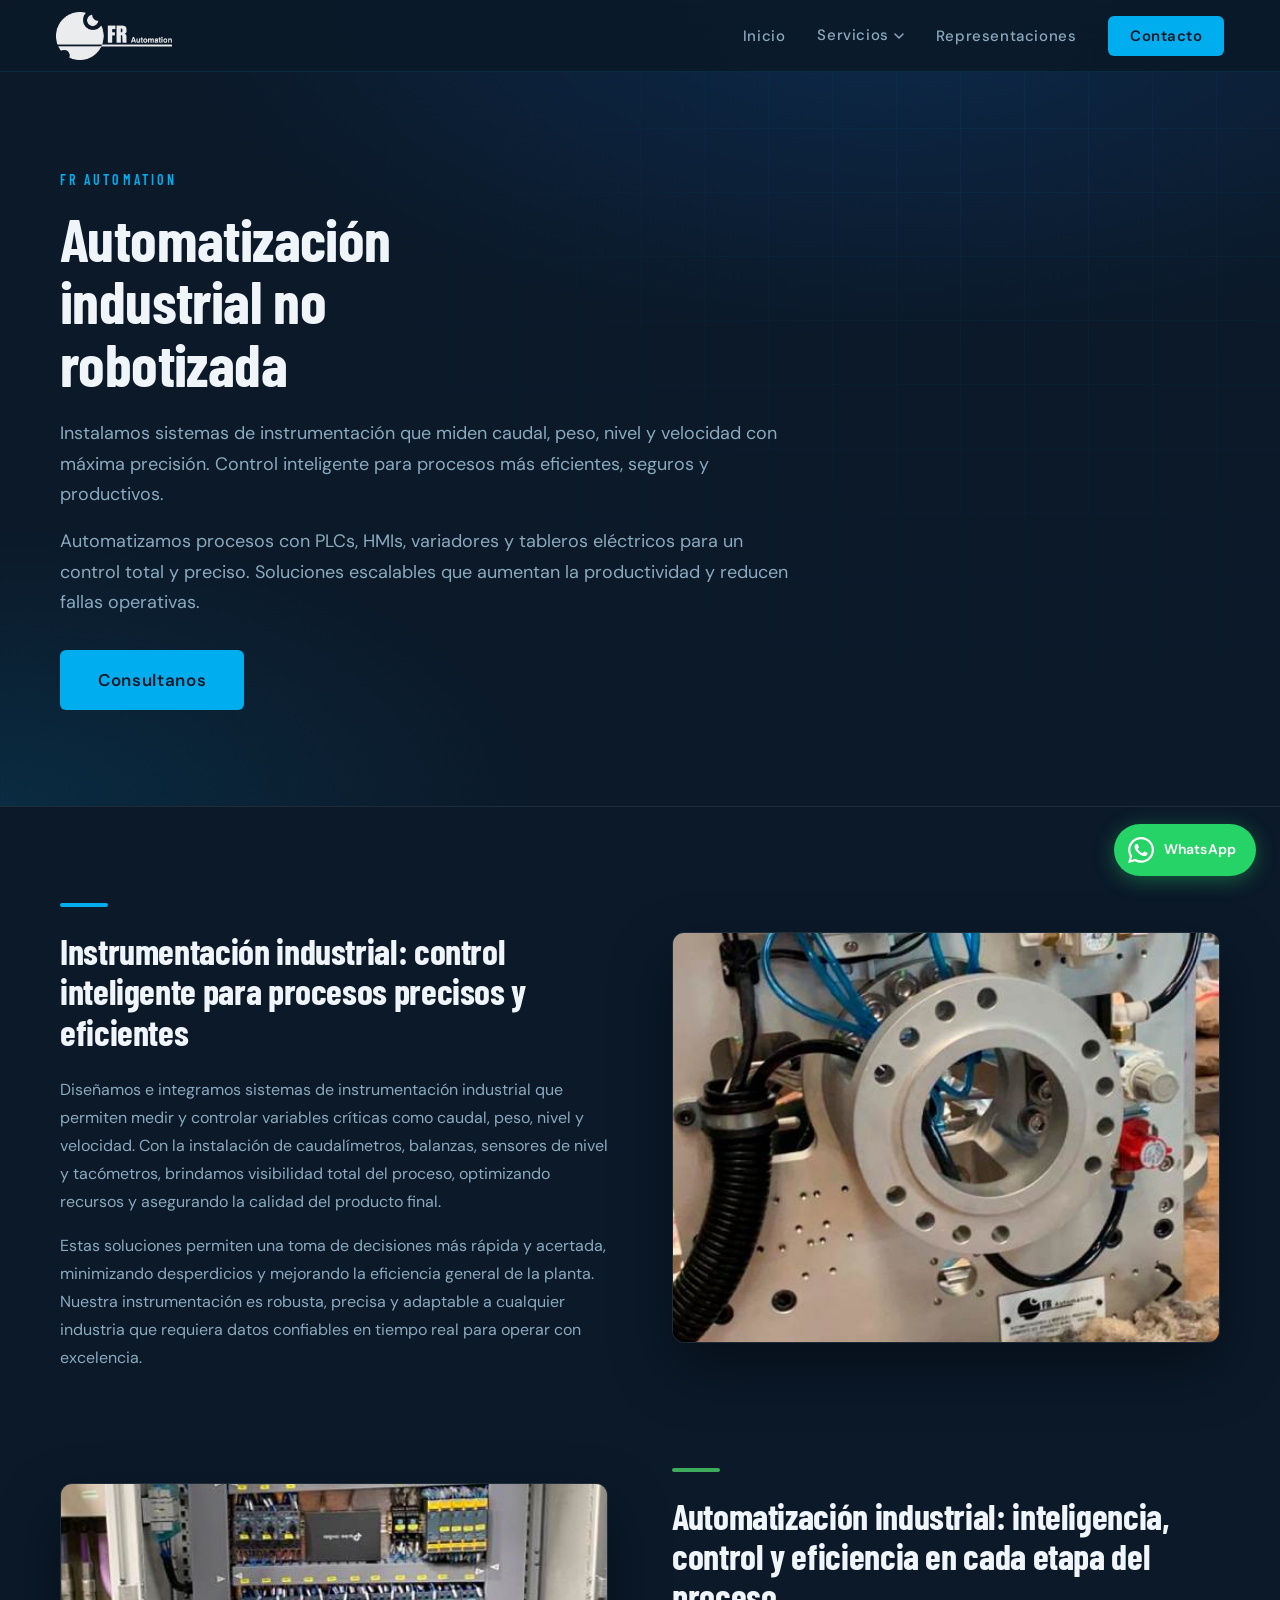
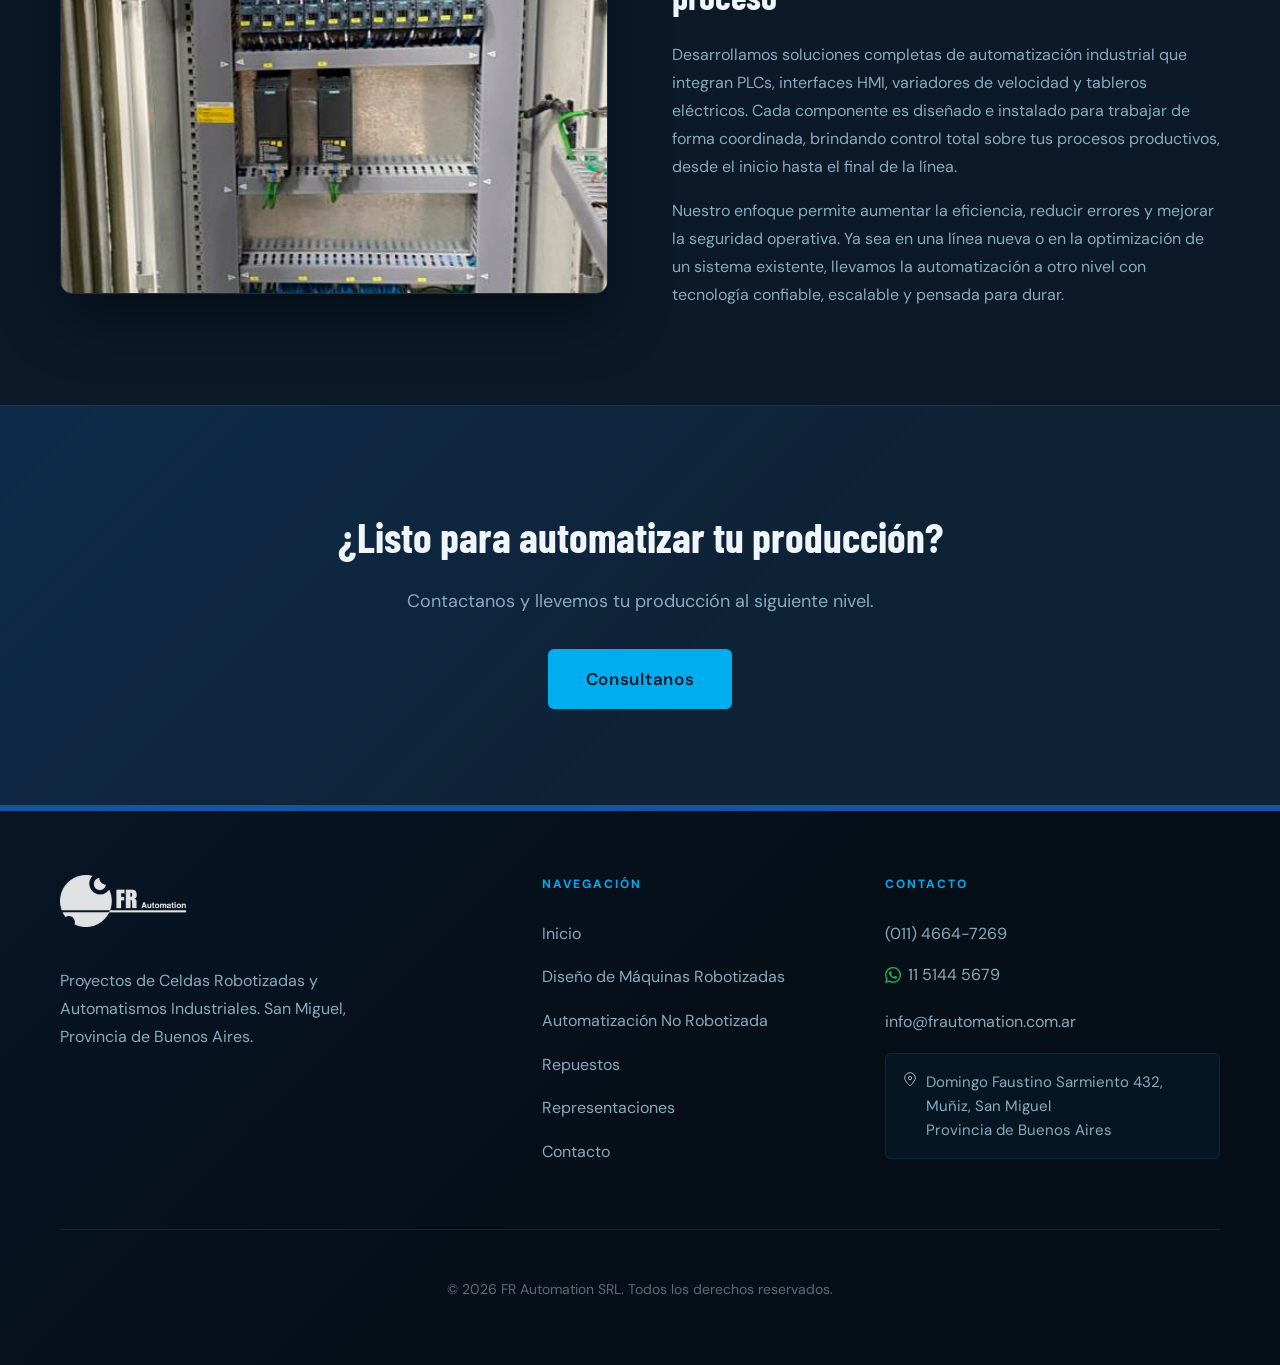
<file: automatizacion-no-robotizada.html>
<!DOCTYPE html>
<html lang="es">
<head>
  <meta charset="UTF-8">
  <link rel="icon" type="image/x-icon" href="[data-uri]">
  <link rel="apple-touch-icon" href="[data-uri]">
  <meta name="viewport" content="width=device-width, initial-scale=1.0">
  <title>Automatización Industrial No Robotizada — FR Automation SRL</title>
  <meta name="description" content="Instrumentación industrial, PLCs, HMIs, variadores y tableros eléctricos. Control inteligente para procesos eficientes y seguros.">
  <link rel="preconnect" href="https://fonts.googleapis.com">
  <link href="https://fonts.googleapis.com/css2?family=Barlow+Condensed:wght@500;600;700;800&family=DM+Sans:wght@300;400;500;600&display=swap" rel="stylesheet">
  <style>/* =============================================================
   FR Automation SRL — style.css
   Stack: static HTML/CSS/JS · Deploy: Netlify
   ============================================================= */

/* ── TOKENS ─────────────────────────────────────────────────── */
:root {
  --navy:    #0B1929;
  --blue:    #1255A4;
  --cyan:    #00AEEF;
  --green:   #3DAA5C;
  --green-dim: rgba(61,170,92,0.12);

  --surface-0: #0B1929;
  --surface-1: #0e2236;
  --surface-2: #122844;

  --border:        rgba(255,255,255,0.08);
  --border-cyan:   rgba(0,174,239,0.22);
  --border-green:  rgba(61,170,92,0.22);

  --text-hi:   #F0F5FA;
  --text-mid:  #8AAABF;
  --text-lo:   #4E6880;

  --font-display: 'Barlow Condensed', sans-serif;
  --font-body:    'DM Sans', sans-serif;

  /* Spacing — 8px grid */
  --sp-1: 8px;
  --sp-2: 16px;
  --sp-3: 24px;
  --sp-4: 32px;
  --sp-5: 48px;
  --sp-6: 64px;
  --sp-7: 96px;
  --sp-8: 128px;

  --r: 6px;
  --ease: cubic-bezier(0.16, 1, 0.3, 1);
  --t: 280ms;

  /* Max readable width for content */
  --max-w: 1160px;
  /* Safe horizontal padding — nothing ever touches the edge */
  --px: clamp(20px, 5vw, 56px);
}

/* ── RESET ───────────────────────────────────────────────────── */
*, *::before, *::after { box-sizing: border-box; margin: 0; padding: 0; }
html { scroll-behavior: smooth; -webkit-font-smoothing: antialiased; }
body {
  font-family: var(--font-body);
  font-size: 18px;
  line-height: 1.65;
  background: var(--surface-0);
  color: var(--text-hi);
  overflow-x: hidden;
}
img { display: block; max-width: 100%; }
a { text-decoration: none; color: inherit; }
ul { list-style: none; }
button { font-family: inherit; }

/* ── UTILITIES ───────────────────────────────────────────────── */
.container {
  max-width: var(--max-w);
  margin: 0 auto;
  padding: 0 var(--px);
}
.section-wrap { padding: var(--sp-7) 0; }

.eyebrow {
  display: inline-flex;
  align-items: center;
  gap: 10px;
  font-size: 13px;
  font-weight: 600;
  letter-spacing: 0.14em;
  text-transform: uppercase;
  color: var(--cyan);
  margin-bottom: var(--sp-2);
}
.eyebrow::before {
  content: '';
  flex-shrink: 0;
  width: 22px;
  height: 1px;
  background: var(--cyan);
}
.eyebrow.green { color: var(--green); }
.eyebrow.green::before { background: var(--green); }

.section-title {
  font-family: var(--font-display);
  font-size: clamp(40px, 4.5vw, 60px);
  font-weight: 700;
  line-height: 1.06;
  letter-spacing: 0.01em;
  text-transform: uppercase;
  color: var(--text-hi);
  margin-bottom: var(--sp-4);
}
.section-title .hi { color: var(--cyan); }
.section-title .gr { color: var(--green); }

/* ── BUTTONS ─────────────────────────────────────────────────── */
.btn {
  display: inline-flex;
  align-items: center;
  gap: 8px;
  padding: 16px 38px;
  font-family: var(--font-body);
  font-size: 17px;
  font-weight: 600;
  letter-spacing: 0.04em;
  border-radius: var(--r);
  border: none;
  cursor: pointer;
  transition: all var(--t) var(--ease);
  white-space: nowrap;
}
.btn-cyan {
  background: var(--cyan);
  color: var(--navy);
}
.btn-cyan:hover { background: #22ccff; transform: scale(0.99); }

.btn-outline {
  background: transparent;
  color: var(--text-mid);
  border: 1px solid var(--border);
}
.btn-outline:hover { border-color: var(--border-cyan); color: var(--text-hi); }

/* ── SCROLL REVEAL ───────────────────────────────────────────── */
.reveal {
  opacity: 0;
  transform: translateY(14px);
  transition: opacity 560ms var(--ease), transform 560ms var(--ease);
}
.reveal.visible { opacity: 1; transform: none; }

/* ═══════════════════════════════════════════════════════════════
   NAV
═══════════════════════════════════════════════════════════════ */
#nav {
  position: fixed;
  inset: 0 0 auto 0;
  z-index: 200;
  height: 72px;
  display: flex;
  align-items: center;
  justify-content: space-between;
  padding: 0 var(--px);
  background: rgba(11, 25, 41, 0.92);
  backdrop-filter: blur(16px);
  -webkit-backdrop-filter: blur(16px);
  border-bottom: 1px solid rgba(0,174,239,0.12);
  transition: background var(--t) var(--ease);
}
#nav.scrolled { background: rgba(11, 25, 41, 0.99); border-bottom-color: rgba(0,174,239,0.18); }

/* Logo wrap */
/* ── NAV LOGO ── */
.nav-logo-wrap {
  display: flex;
  align-items: center;
  text-decoration: none;
}
.nav-logo-img {
  height: 48px;          /* calibrado con nav 72px */
  width: auto;
  display: block;
  filter: brightness(0) invert(1);
  opacity: 0.92;
  transition: opacity var(--t) var(--ease);
}
.nav-logo-wrap:hover .nav-logo-img { opacity: 1; }

/* ── FOOTER LOGO ── */
.footer-brand-col { }
.footer-logo-wrap {
  display: inline-flex;
  align-items: center;
  text-decoration: none;
  margin-bottom: var(--sp-3);
}
.footer-logo-img {
  height: 52px;          /* much bigger */
  width: auto;
  display: block;
  filter: brightness(0) invert(1);
  opacity: 0.88;
  transition: opacity var(--t) var(--ease);
}
.footer-logo-wrap:hover .footer-logo-img { opacity: 1; }

/* Links */
.nav-links {
  display: flex;
  align-items: center;
  gap: var(--sp-4);
}
.nav-links a {
  font-size: 15px;
  font-weight: 500;
  letter-spacing: 0.04em;
  color: var(--text-mid);
  transition: color var(--t) var(--ease);
}
.nav-links a:hover { color: var(--text-hi); }

/* Dropdown */
.dropdown { position: relative; }
.dropdown > a {
  display: flex;
  align-items: center;
  gap: 5px;
}
.dropdown > a svg {
  width: 10px; height: 10px;
  transition: transform var(--t) var(--ease);
  flex-shrink: 0;
}
.dropdown:hover > a svg { transform: rotate(180deg); }

.dropdown-menu {
  display: block;
  opacity: 0;
  visibility: hidden;
  pointer-events: none;
  position: absolute;
  top: 100%;            /* flush with trigger — no gap to cross */
  left: 0;
  min-width: 290px;
  padding-top: 14px;    /* visual offset done via padding, stays inside hover zone */
  background: transparent;
  transform: translateY(6px);
  transition: opacity var(--t) var(--ease), transform var(--t) var(--ease), visibility var(--t);
}
/* The actual visible panel sits inside the padded, hoverable area */
.dropdown-menu-inner {
  background: var(--surface-2);
  border: 1px solid var(--border-cyan);
  border-radius: var(--r);
  padding: 6px 0;
  box-shadow: 0 12px 40px rgba(0,0,0,0.35);
}
.dropdown:hover .dropdown-menu,
.dropdown:focus-within .dropdown-menu,
.dropdown.open .dropdown-menu {
  opacity: 1;
  visibility: visible;
  pointer-events: auto;
  transform: translateY(0);
}
.dropdown-menu a {
  display: block;
  padding: 11px var(--sp-3);
  font-size: 13px;
  font-weight: 400;
  color: var(--text-mid);
  border-left: 2px solid transparent;
  transition: all var(--t) var(--ease);
}
.dropdown-menu a:hover {
  color: var(--cyan);
  border-left-color: var(--cyan);
  background: rgba(0,174,239,0.05);
}

.nav-cta {
  padding: 10px 22px !important;
  background: var(--cyan) !important;
  color: var(--navy) !important;
  font-weight: 600 !important;
  border-radius: var(--r) !important;
  letter-spacing: 0.03em !important;
  font-size: 15px !important;
  transition: background var(--t) var(--ease) !important;
}
.nav-cta:hover { background: #22ccff !important; color: var(--navy) !important; }

/* Hamburger */
.hamburger {
  display: none;
  flex-direction: column;
  gap: 5px;
  cursor: pointer;
  padding: 6px;
  background: none;
  border: none;
}
.hamburger span {
  display: block;
  width: 22px;
  height: 1.5px;
  background: var(--text-mid);
  transition: all var(--t) var(--ease);
  border-radius: 2px;
}
.hamburger.open span:nth-child(1) { transform: rotate(45deg) translate(4px, 4px); }
.hamburger.open span:nth-child(2) { opacity: 0; transform: scaleX(0); }
.hamburger.open span:nth-child(3) { transform: rotate(-45deg) translate(4px, -4px); }

/* Mobile drawer */
.mobile-menu {
  display: none;
  position: fixed;
  inset: 68px 0 0 0;
  z-index: 199;
  background: var(--surface-0);
  padding: var(--sp-3) var(--px) var(--sp-5);
  flex-direction: column;
  border-top: 1px solid var(--border);
  overflow-y: auto;
}
.mobile-menu.open { display: flex; }
.mobile-menu a {
  font-size: 18px;
  font-weight: 400;
  color: var(--text-mid);
  padding: 18px 0;
  border-bottom: 1px solid var(--border);
  transition: color var(--t) var(--ease);
}
.mobile-menu a:hover { color: var(--text-hi); }
.mobile-menu a.sub {
  padding-left: var(--sp-3);
  font-size: 16px;
  color: var(--text-lo);
}
.mobile-cta {
  margin-top: var(--sp-3);
  padding: 16px var(--sp-3) !important;
  background: var(--cyan) !important;
  color: var(--navy) !important;
  text-align: center;
  font-weight: 600;
  border-radius: var(--r);
  border-bottom: none !important;
  font-size: 17px !important;
}

/* ═══════════════════════════════════════════════════════════════
   HERO
═══════════════════════════════════════════════════════════════ */
#inicio {
  min-height: 100vh;
  display: grid;
  grid-template-rows: 1fr auto;
  padding-top: 68px;
  position: relative;
  overflow: hidden;
}

.hero-glow {
  position: absolute;
  inset: 0;
  background:
    radial-gradient(ellipse 75% 55% at 65% 35%, rgba(18,85,164,0.14) 0%, transparent 70%),
    radial-gradient(ellipse 50% 40% at 5% 85%,  rgba(0,174,239,0.07) 0%, transparent 65%),
    radial-gradient(ellipse 40% 30% at 90% 85%, rgba(61,170,92,0.06) 0%, transparent 60%);
  pointer-events: none;
}
.hero-pattern {
  position: absolute;
  inset: 0;
  background-image:
    linear-gradient(rgba(0,174,239,0.07) 1px, transparent 1px),
    linear-gradient(90deg, rgba(0,174,239,0.07) 1px, transparent 1px),
    radial-gradient(rgba(0,174,239,0.18) 1px, transparent 1px);
  background-size: 60px 60px, 60px 60px, 30px 30px;
  background-position: -1px -1px, -1px -1px, 0 0;
  -webkit-mask-image: radial-gradient(ellipse 90% 100% at 75% 50%, black 20%, transparent 80%);
  mask-image: radial-gradient(ellipse 90% 100% at 75% 50%, black 20%, transparent 80%);
  pointer-events: none;
  z-index: 0;
}

.hero-inner {
  display: grid;
  grid-template-columns: 5fr 6fr;   /* ligeramente más espacio al widget */
  align-items: center;
  gap: var(--sp-6);
  padding: var(--sp-8) var(--px) var(--sp-6);
  max-width: var(--max-w);
  margin: 0 auto;
  width: 100%;
  position: relative;
  z-index: 1;
}

.hero-content { min-width: 0; }

.hero-visual {
  display: flex;
  align-items: center;
  justify-content: center;
}

.hero-tag {
  display: inline-flex;
  align-items: center;
  gap: 10px;
  font-size: 13px;
  font-weight: 600;
  letter-spacing: 0.14em;
  text-transform: uppercase;
  color: var(--cyan);
  margin-bottom: var(--sp-3);
}
.hero-tag::before {
  content: '';
  display: block;
  width: 24px;
  height: 1px;
  background: var(--cyan);
}

.hero-title {
  font-family: var(--font-display);
  font-size: clamp(36px, 4.8vw, 62px);
  font-weight: 800;
  line-height: 1.04;
  letter-spacing: 0.01em;
  text-transform: uppercase;
  color: var(--text-hi);
  margin-bottom: var(--sp-3);
}
.hero-title .accent { color: var(--cyan); }

.hero-sub {
  font-size: 19px;
  font-weight: 400;
  line-height: 1.75;
  color: var(--text-mid);
  max-width: 520px;
  margin-bottom: var(--sp-5);
}

.hero-actions {
  display: flex;
  gap: var(--sp-2);
  flex-wrap: wrap;
}

/* Hero bottom strip */
.hero-strip {
  border-top: 1px solid var(--border);
  background: rgba(11,25,41,0.6);
  backdrop-filter: blur(10px);
}
.hero-strip-inner {
  max-width: var(--max-w);
  margin: 0 auto;
  display: grid;
  grid-template-columns: repeat(4, 1fr);
  padding: 0 var(--px);
}
.strip-item {
  display: flex;
  align-items: center;
  gap: 14px;
  padding: var(--sp-3) var(--sp-2);
  border-right: 1px solid var(--border);
}
.strip-item:last-child { border-right: none; }
.strip-icon {
  width: 36px;
  height: 36px;
  flex-shrink: 0;
  border: 1px solid var(--border-cyan);
  border-radius: 4px;
  display: flex;
  align-items: center;
  justify-content: center;
}
.strip-icon svg { width: 15px; height: 15px; stroke: var(--cyan); fill: none; stroke-width: 1.5; stroke-linecap: round; stroke-linejoin: round; }
.strip-label { font-size: 12px; letter-spacing: 0.1em; text-transform: uppercase; color: var(--text-lo); line-height: 1; margin-bottom: 4px; }
.strip-val   { font-size: 15px; font-weight: 500; color: var(--text-hi); line-height: 1; }

/* ═══════════════════════════════════════════════════════════════
   BRANDS TICKER
═══════════════════════════════════════════════════════════════ */
#representaciones {
  padding: var(--sp-5) 0;
  border-top: 1px solid var(--border);
  border-bottom: 1px solid var(--border);
  background: var(--surface-1);
  overflow: hidden;
}
.brands-label {
  text-align: center;
  font-size: 13px;
  font-weight: 600;
  letter-spacing: 0.16em;
  text-transform: uppercase;
  color: var(--text-lo);
  margin-bottom: var(--sp-3);
}
.ticker-wrap {
  overflow: hidden;
  position: relative;
}
.ticker-wrap::before,
.ticker-wrap::after {
  content: '';
  position: absolute;
  top: 0; bottom: 0;
  width: 80px;
  z-index: 2;
  pointer-events: none;
}
.ticker-wrap::before { left: 0; background: linear-gradient(90deg, var(--surface-1), transparent); }
.ticker-wrap::after  { right: 0; background: linear-gradient(-90deg, var(--surface-1), transparent); }
.ticker-track {
  display: flex;
  align-items: center;
  animation: ticker 28s linear infinite;
  width: max-content;
  will-change: transform;
}
@keyframes ticker { from { transform: translateX(0); } to { transform: translateX(-50%); } }
.brand-chip {
  display: inline-flex;
  align-items: center;
  margin-right: var(--sp-5);
  white-space: nowrap;
}
.brand-img-chip .brand-logo {
  height: 22px;
  width: auto;
  display: block;
  opacity: 0.3;
  filter: saturate(0) brightness(1.6);
  transition: opacity var(--t) var(--ease), filter var(--t) var(--ease);
}
.brand-img-chip:hover .brand-logo {
  opacity: 0.65;
  filter: saturate(0.6) brightness(1.1);
}

/* ═══════════════════════════════════════════════════════════════
   SOBRE NOSOTROS
═══════════════════════════════════════════════════════════════ */
#nosotros { background: var(--surface-0); }

.about-grid {
  display: grid;
  grid-template-columns: 1fr 1fr;
  gap: var(--sp-7);
  align-items: center;
}

.about-text p {
  font-size: 18px;
  font-weight: 400;
  color: var(--text-mid);
  line-height: 1.8;
  margin-bottom: var(--sp-3);
}
.about-text p:last-of-type { margin-bottom: 0; }

.about-quote {
  margin-top: var(--sp-4);
  padding: var(--sp-4) var(--sp-4);
  background: linear-gradient(135deg, rgba(61,170,92,0.08), rgba(0,174,239,0.05));
  border: 1px solid rgba(61,170,92,0.22);
  border-radius: var(--r);
  display: flex;
  align-items: center;
  gap: var(--sp-3);
}
.about-quote-icon {
  width: 56px;
  height: 56px;
  background: rgba(61,170,92,0.12);
  border: 1px solid rgba(61,170,92,0.30);
  border-radius: 50%;
  display: flex;
  align-items: center;
  justify-content: center;
  flex-shrink: 0;
  color: var(--green);
}
.about-quote-icon svg { width: 28px; height: 28px; }
.about-quote-label {
  font-size: 11px;
  letter-spacing: 0.14em;
  text-transform: uppercase;
  color: var(--text-lo);
  margin-bottom: 6px;
}
.about-quote-text {
  font-family: var(--font-display);
  font-size: 30px;
  font-weight: 700;
  letter-spacing: 0.02em;
  color: var(--green);
  line-height: 1.1;
}

.about-visual { position: relative; }
.about-img-frame {
  border-radius: var(--r);
  overflow: hidden;
  border: 1px solid var(--border-cyan);
}
.about-img-frame img {
  width: 100%;
  aspect-ratio: 4/3;
  object-fit: cover;
  display: block;
  filter: saturate(0.8) brightness(0.9);
  transition: filter var(--t) var(--ease);
}
.about-img-frame:hover img { filter: saturate(1) brightness(0.95); }

/* ═══════════════════════════════════════════════════════════════
   SERVICIOS
═══════════════════════════════════════════════════════════════ */
#servicios { background: var(--surface-1); }

.servicios-header { margin-bottom: var(--sp-5); }

.servicios-grid {
  display: grid;
  grid-template-columns: repeat(3, 1fr);
  gap: 1px;
  background: var(--border);
  border: 1px solid var(--border);
  border-radius: var(--r);
  overflow: hidden;
}

.service-card {
  background: var(--surface-1);
  padding: var(--sp-5) var(--sp-5);
  position: relative;
  overflow: hidden;
  transition: background var(--t) var(--ease);
}
.service-card::before {
  content: '';
  position: absolute;
  top: 0; left: 0; right: 0;
  height: 3px;
  background: var(--cyan);
  transform: scaleX(1);
  transform-origin: left;
  transition: transform 0.45s var(--ease);
}
.service-card:hover { background: var(--surface-2); }

/* Per-card accent colors */
.service-card:nth-child(1)::before { background: var(--cyan); }
.service-card:nth-child(2)::before { background: var(--green); }
.service-card:nth-child(3)::before { background: #FF9A3C; }

.service-card:nth-child(1) .service-icon { background: rgba(0,174,239,0.10); border-color: rgba(0,174,239,0.28); }
.service-card:nth-child(1) .service-icon svg { stroke: #00AEEF; }
.service-card:nth-child(1) .service-num { color: rgba(0,174,239,0.65); }

.service-card:nth-child(2) .service-icon { background: rgba(61,170,92,0.10); border-color: rgba(61,170,92,0.28); }
.service-card:nth-child(2) .service-icon svg { stroke: #3DAA5C; }
.service-card:nth-child(2) .service-num { color: rgba(61,170,92,0.65); }

.service-card:nth-child(3) .service-icon { background: rgba(255,154,60,0.10); border-color: rgba(255,154,60,0.28); }
.service-card:nth-child(3) .service-icon svg { stroke: #FF9A3C; }
.service-card:nth-child(3) .service-num { color: rgba(255,154,60,0.65); }

.service-num {
  font-size: 12px;
  font-weight: 700;
  letter-spacing: 0.12em;
  color: var(--text-lo);
  margin-bottom: var(--sp-3);
}
.service-icon {
  width: 68px;
  height: 72px;
  border: 1px solid var(--border-cyan);
  border-radius: 10px;
  display: flex;
  align-items: center;
  justify-content: center;
  margin-bottom: var(--sp-3);
  transition: border-color var(--t) var(--ease), background var(--t) var(--ease);
}
.service-card:hover .service-icon { filter: brightness(1.15); }
.service-icon svg { width: 32px; height: 32px; stroke: var(--cyan); fill: none; stroke-width: 1.5; stroke-linecap: round; stroke-linejoin: round; }

.service-name {
  font-family: var(--font-display);
  font-size: 24px;
  font-weight: 700;
  text-transform: uppercase;
  letter-spacing: 0.02em;
  line-height: 1.2;
  color: var(--text-hi);
  margin-bottom: var(--sp-2);
}
.service-desc {
  font-size: 17px;
  font-weight: 400;
  color: var(--text-mid);
  line-height: 1.7;
}

/* ═══════════════════════════════════════════════════════════════
   TESTIMONIOS
═══════════════════════════════════════════════════════════════ */
#testimonios { background: var(--surface-0); }

.testi-grid {
  display: grid;
  grid-template-columns: repeat(3, 1fr);
  gap: var(--sp-3);
}

.testi-card {
  background: var(--surface-1);
  border: 1px solid var(--border);
  border-radius: var(--r);
  padding: var(--sp-4);
  display: flex;
  flex-direction: column;
  gap: var(--sp-3);
  transition: border-color var(--t) var(--ease);
}
.testi-card:hover { border-color: var(--border-cyan); }

.testi-mark {
  font-family: var(--font-display);
  font-size: 52px;
  font-weight: 800;
  line-height: 0.8;
  color: var(--cyan);
  opacity: 0.2;
}
.testi-text {
  font-size: 17px;
  font-weight: 400;
  color: var(--text-mid);
  line-height: 1.75;
  flex: 1;
}
.testi-author {
  display: flex;
  align-items: center;
  gap: var(--sp-2);
  padding-top: var(--sp-3);
  border-top: 1px solid var(--border);
}
.author-avatar {
  width: 38px;
  height: 38px;
  border-radius: 50%;
  flex-shrink: 0;
  background: linear-gradient(135deg, var(--blue), var(--cyan));
  display: flex;
  align-items: center;
  justify-content: center;
  font-size: 13px;
  font-weight: 700;
  color: var(--navy);
}
.author-name { font-size: 15px; font-weight: 600; color: var(--text-hi); line-height: 1.2; }
.author-co   { font-size: 13px; color: var(--text-lo); letter-spacing: 0.04em; }

/* ═══════════════════════════════════════════════════════════════
   CONTACTO
═══════════════════════════════════════════════════════════════ */
#contacto { background: var(--surface-1); }

.contacto-grid {
  display: grid;
  grid-template-columns: 1fr 1.15fr;
  gap: var(--sp-7);
  align-items: start;
}

/* Info */
.info-item {
  display: flex;
  gap: var(--sp-3);
  align-items: flex-start;
  padding: var(--sp-3) 0;
  border-bottom: 1px solid var(--border);
}
.info-item:first-child { padding-top: 0; }
.info-item:last-child  { border-bottom: none; }

.info-icon {
  width: 38px;
  height: 38px;
  flex-shrink: 0;
  border: 1px solid var(--border-cyan);
  border-radius: 4px;
  display: flex;
  align-items: center;
  justify-content: center;
  margin-top: 2px;
}
.info-icon svg { width: 14px; height: 14px; stroke: var(--cyan); fill: none; stroke-width: 1.5; stroke-linecap: round; stroke-linejoin: round; }
.info-label { font-size: 12px; letter-spacing: 0.12em; text-transform: uppercase; color: var(--text-lo); margin-bottom: 5px; }
.info-val   { font-size: 17px; font-weight: 400; color: var(--text-hi); line-height: 1.5; }
.info-val a { color: var(--cyan); transition: color var(--t) var(--ease); }
.info-val a:hover { color: var(--text-hi); }

/* Form */
.form-row { display: grid; grid-template-columns: 1fr 1fr; gap: var(--sp-2); }
.form-group { margin-bottom: var(--sp-2); }
.form-label {
  display: block;
  font-size: 13px;
  font-weight: 600;
  letter-spacing: 0.1em;
  text-transform: uppercase;
  color: var(--text-lo);
  margin-bottom: 7px;
}
.form-input,
.form-select,
.form-textarea {
  width: 100%;
  background: var(--surface-0);
  border: 1px solid var(--border);
  color: var(--text-hi);
  font-family: var(--font-body);
  font-size: 16px;
  font-weight: 400;
  padding: 13px var(--sp-2);
  border-radius: var(--r);
  outline: none;
  transition: border-color var(--t) var(--ease);
  appearance: none;
  -webkit-appearance: none;
}
.form-input:focus,
.form-select:focus,
.form-textarea:focus { border-color: var(--border-cyan); }
.form-input::placeholder,
.form-textarea::placeholder { color: var(--text-lo); }
.form-select option { background: var(--surface-0); color: var(--text-hi); }
.form-textarea { resize: vertical; min-height: 116px; }

.form-submit {
  width: 100%;
  padding: 16px;
  background: var(--cyan);
  color: var(--navy);
  font-family: var(--font-body);
  font-size: 16px;
  font-weight: 700;
  letter-spacing: 0.05em;
  border: none;
  border-radius: var(--r);
  cursor: pointer;
  margin-top: var(--sp-1);
  transition: all var(--t) var(--ease);
}
.form-submit:hover { background: #22ccff; transform: scale(0.99); }
.form-submit:active { transform: scale(0.97); }
.form-submit.sent { background: var(--green); color: #fff; }

/* ═══════════════════════════════════════════════════════════════
   FOOTER
═══════════════════════════════════════════════════════════════ */
footer {
  background: #060e17;
  border-top: 3px solid #1255A4;
  padding: var(--sp-6) var(--px) var(--sp-5);
  position: relative;
}
footer::before {
  content: '';
  position: absolute;
  inset: 0;
  background: linear-gradient(135deg, rgba(18,85,164,0.10) 0%, transparent 55%);
  pointer-events: none;
}
.footer-inner {
  max-width: var(--max-w);
  margin: 0 auto;
  position: relative;
  z-index: 1;
}
.footer-top {
  display: grid;
  grid-template-columns: 1.5fr 1fr 1.2fr;
  gap: var(--sp-6);
  padding-bottom: var(--sp-5);
  border-bottom: 1px solid var(--border);
  margin-bottom: var(--sp-4);
}

.footer-tagline {
  font-size: 16px;
  font-weight: 400;
  color: var(--text-mid);
  line-height: 1.75;
  max-width: 300px;
  margin-top: var(--sp-2);
}
.footer-col-head {
  font-size: 12px;
  font-weight: 700;
  letter-spacing: 0.16em;
  text-transform: uppercase;
  color: var(--cyan);
  margin-bottom: var(--sp-3);
}
.footer-col li { margin-bottom: 14px; }
.footer-col li a {
  font-size: 16px;
  font-weight: 400;
  color: var(--text-mid);
  transition: color var(--t) var(--ease);
}
.footer-col li a:hover { color: var(--text-hi); }

/* WhatsApp link en footer */
.footer-wa-link {
  display: inline-flex;
  align-items: center;
  gap: 7px;
}
.footer-wa-link svg {
  width: 16px;
  height: 16px;
  fill: #25D366;
  flex-shrink: 0;
  opacity: 0.85;
}

/* Address item differentiated */
.footer-address {
  display: flex;
  align-items: flex-start;
  gap: 8px;
  margin-top: var(--sp-2) !important;
  padding: var(--sp-2) var(--sp-2);
  background: rgba(0,174,239,0.05);
  border: 1px solid rgba(0,174,239,0.12);
  border-radius: var(--r);
}
.footer-addr-icon {
  width: 16px;
  height: 16px;
  flex-shrink: 0;
  margin-top: 2px;
  stroke: var(--cyan);
  opacity: 0.7;
}
.footer-address span {
  font-size: 15px;
  color: var(--text-mid);
  line-height: 1.6;
}

.footer-bottom {
  display: flex;
  align-items: center;
  justify-content: center;
}
.footer-copy { font-size: 14px; color: rgba(138,155,176,0.65); text-align: center; padding: var(--sp-2) 0; }

/* ═══════════════════════════════════════════════════════════════
   WHATSAPP FLOAT
═══════════════════════════════════════════════════════════════ */
.wa-btn {
  position: fixed;
  bottom: 24px;
  right: 24px;
  z-index: 300;
  display: flex;
  align-items: center;
  gap: 10px;
  padding: 0 20px 0 14px;
  height: 52px;
  background: #25D366;
  border-radius: 26px;
  box-shadow: 0 4px 20px rgba(37,211,102,0.38);
  text-decoration: none;
  transition: transform var(--t) var(--ease), box-shadow var(--t) var(--ease), padding var(--t) var(--ease);
}
.wa-btn:hover {
  transform: scale(1.04);
  box-shadow: 0 6px 28px rgba(37,211,102,0.55);
}
.wa-btn svg {
  width: 26px;
  height: 26px;
  fill: #fff;
  flex-shrink: 0;
}
.wa-btn-label {
  font-family: var(--font-body);
  font-size: 14px;
  font-weight: 600;
  color: #fff;
  white-space: nowrap;
  letter-spacing: 0.01em;
}
@media (max-width: 480px) {
  .wa-btn { padding: 0; width: 52px; border-radius: 50%; justify-content: center; }
  .wa-btn-label { display: none; }
}



/* ═══════════════════════════════════════════════════════════════
   HERO SLIDESHOW — Real project photos
═══════════════════════════════════════════════════════════════ */
.hero-slides {
  position: relative;
  width: 100%;
  max-width: 580px;
  aspect-ratio: 4/3;
  border-radius: 12px;
  overflow: hidden;
  box-shadow: 0 32px 80px rgba(0,0,0,0.55), 0 0 0 1px rgba(0,174,239,0.15);
}

.hero-slide {
  position: absolute;
  inset: 0;
  opacity: 0;
  transition: opacity 1s ease;
}
.hero-slide--active { opacity: 1; }
.hero-slide img {
  width: 100%;
  height: 100%;
  object-fit: cover;
  object-position: center;
  display: block;
}

/* Dark gradient overlay bottom — makes dots readable */
.hero-slides::after {
  content: '';
  position: absolute;
  inset: 0;
  background: linear-gradient(to top, rgba(7,17,28,0.65) 0%, transparent 45%);
  pointer-events: none;
  z-index: 1;
}

/* Navigation dots */
.hero-slides-dots {
  position: absolute;
  bottom: 16px;
  left: 50%;
  transform: translateX(-50%);
  display: flex;
  gap: 8px;
  z-index: 2;
}
.hsd {
  width: 8px; height: 8px;
  border-radius: 50%;
  border: none;
  background: rgba(255,255,255,0.35);
  cursor: pointer;
  padding: 0;
  transition: background var(--t) var(--ease), transform var(--t) var(--ease);
}
.hsd.active {
  background: var(--cyan);
  transform: scale(1.25);
}
.hsd:hover { background: rgba(255,255,255,0.65); }

/* ═══════════════════════════════════════════════════════════════
   RESPONSIVE
═══════════════════════════════════════════════════════════════ */

/* Tablet landscape → 1024px */
@media (max-width: 1024px) {
  .about-grid {
    grid-template-columns: 1fr;
    gap: var(--sp-5);
  }
  .about-visual { order: -1; }
  .about-img-frame img { aspect-ratio: 16/7; }

  .servicios-grid { grid-template-columns: 1fr; }

  .testi-grid { grid-template-columns: 1fr 1fr; }

  .contacto-grid {
    grid-template-columns: 1fr;
    gap: var(--sp-5);
  }

  .footer-top { grid-template-columns: 1fr 1fr; gap: var(--sp-4); }
  .footer-brand-col { grid-column: 1 / -1; }

  /* Hero at medium screens stays 50/50 grid */
  .hw-widget { max-width: 100%; }
}

/* Tablet portrait → 768px */
@media (max-width: 768px) {
  /* Nav */
  .nav-links { display: none; }
  .hamburger { display: flex; }

  /* Hero — single column, hide visual */
  .hero-inner {
    grid-template-columns: 1fr;
    padding-top: var(--sp-6);
    padding-bottom: var(--sp-5);
    gap: var(--sp-5);
  }
  .hero-visual { display: none; }
  .hero-pattern {
    -webkit-mask-image: radial-gradient(ellipse 80% 60% at 90% 30%, black 0%, transparent 70%);
    mask-image: radial-gradient(ellipse 80% 60% at 90% 30%, black 0%, transparent 70%);
  }
  .hero-title { font-size: clamp(40px, 10vw, 62px); }
  .hero-content { max-width: 100%; }

  /* Strip — 2×2 */
  .hero-strip-inner { grid-template-columns: 1fr 1fr; }
  .strip-item:nth-child(1),
  .strip-item:nth-child(2) { border-bottom: 1px solid var(--border); }
  .strip-item:nth-child(2) { border-right: none; }
  .strip-item:nth-child(3) { border-right: 1px solid var(--border); }
  .strip-item:nth-child(4) { border-right: none; }
  .strip-item { padding: var(--sp-2) var(--sp-2); }

  /* Servicios */
  .service-card { padding: var(--sp-4) var(--sp-4); }
  .servicios-grid { grid-template-columns: 1fr; }

  /* Testimonios */
  .testi-grid { grid-template-columns: 1fr; }
  .testi-card { padding: var(--sp-4); }

  /* Contacto */
  .info-item { gap: var(--sp-2); }

  /* Footer */
  .footer-top { grid-template-columns: 1fr; }
  .footer-logo-img { height: 44px; }
  footer { padding: var(--sp-6) var(--px) var(--sp-4); }
  .footer-bottom { flex-direction: column; align-items: center; }

  /* About quote responsive */
  .about-quote { flex-direction: column; text-align: center; align-items: center; }
}

/* Mobile → 480px */
@media (max-width: 480px) {
  body { font-size: 17px; }

  .hero-title { font-size: clamp(36px, 11vw, 54px); }
  .hero-sub { font-size: 17px; }
  .hero-actions { flex-direction: column; }
  .hero-actions .btn { justify-content: center; text-align: center; width: 100%; }

  /* Strip — single column */
  .hero-strip-inner { grid-template-columns: 1fr; }
  .strip-item { border-right: none !important; border-bottom: 1px solid var(--border); padding: var(--sp-2) var(--sp-2); }
  .strip-item:last-child { border-bottom: none; }

  .section-title { font-size: clamp(32px, 9vw, 46px); }

  .service-card { padding: var(--sp-4) var(--sp-3); }
  .service-icon { width: 56px; height: 56px; }
  .service-icon svg { width: 26px; height: 26px; }

  .form-row { grid-template-columns: 1fr; }

  .testi-card { padding: var(--sp-3); }
  .testi-text { font-size: 16px; }

  .footer-top { grid-template-columns: 1fr; }
  .footer-col { margin-top: var(--sp-3); }
}

/* Reduced motion */
@media (prefers-reduced-motion: reduce) {
  *, *::before, *::after { animation-duration: 0.01ms !important; transition-duration: 0.01ms !important; }
  .ticker-track { animation: none; }
  .reveal { opacity: 1 !important; transform: none !important; }
}

/* =============================================================
   MULTI-PAGE COMPONENTS  (inner pages, added for full site)
   ============================================================= */

/* Active nav link */
.nav-links a.active { color: var(--text-hi); }
.nav-links a.active::after {
  content: '';
  display: block;
  height: 2px;
  background: var(--cyan);
  margin-top: 3px;
  border-radius: 2px;
}
.dropdown-toggle { cursor: default; }

/* Mobile menu group label */
.mobile-group-label {
  display: block;
  font-family: var(--font-display);
  font-size: 22px;
  font-weight: 600;
  color: var(--text-hi);
  margin-top: var(--sp-2);
}

/* ── PAGE HERO (inner banner) ───────────────────────────────── */
.page-hero {
  position: relative;
  padding: calc(72px + var(--sp-7)) var(--px) var(--sp-7);
  overflow: hidden;
  background: var(--surface-0);
  border-bottom: 1px solid var(--border);
}
.page-hero--short { padding-bottom: var(--sp-6); }
.page-hero-bg {
  position: absolute;
  inset: 0;
  background:
    radial-gradient(ellipse 80% 60% at 70% 0%, rgba(18,85,164,0.28), transparent 70%),
    radial-gradient(ellipse 60% 50% at 0% 100%, rgba(0,174,239,0.12), transparent 70%);
  z-index: 0;
}
.page-hero-pattern {
  position: absolute;
  inset: 0;
  background-image:
    linear-gradient(rgba(0,174,239,0.06) 1px, transparent 1px),
    linear-gradient(90deg, rgba(0,174,239,0.06) 1px, transparent 1px);
  background-size: 64px 64px;
  -webkit-mask-image: radial-gradient(ellipse 70% 90% at 80% 20%, black, transparent 75%);
  mask-image: radial-gradient(ellipse 70% 90% at 80% 20%, black, transparent 75%);
  z-index: 0;
}
.page-hero-inner {
  position: relative;
  z-index: 1;
  max-width: var(--max-w);
  margin: 0 auto;
}
.phero-eyebrow {
  font-family: var(--font-display);
  font-size: 14px;
  font-weight: 600;
  letter-spacing: 0.22em;
  text-transform: uppercase;
  color: var(--cyan);
  margin-bottom: var(--sp-2);
}
.phero-title {
  font-family: var(--font-display);
  font-size: clamp(34px, 5vw, 60px);
  font-weight: 700;
  line-height: 1.04;
  letter-spacing: -0.01em;
  color: var(--text-hi);
  max-width: 16ch;
  margin-bottom: var(--sp-3);
}
.phero-lead {
  font-size: 18px;
  line-height: 1.7;
  color: var(--text-mid);
  max-width: 62ch;
}
.phero-lead + .phero-lead { margin-top: var(--sp-2); }
.phero-cta { margin-top: var(--sp-4); }

/* ── FEATURE BLOCKS (image + text, alternating) ─────────────── */
.features { padding: var(--sp-7) var(--px); background: var(--surface-0); }
.features-inner {
  max-width: var(--max-w);
  margin: 0 auto;
  display: flex;
  flex-direction: column;
  gap: var(--sp-7);
}
.feature {
  display: grid;
  grid-template-columns: 1fr 1fr;
  gap: var(--sp-6);
  align-items: center;
}
.feature--reverse .feature-text  { order: 2; }
.feature--reverse .feature-media { order: 1; }
.feature-accent {
  display: block;
  width: 48px;
  height: 4px;
  border-radius: 2px;
  margin-bottom: var(--sp-3);
}
.feature-accent--cyan  { background: var(--cyan); }
.feature-accent--green { background: var(--green); }
.feature-title {
  font-family: var(--font-display);
  font-size: clamp(26px, 3vw, 36px);
  font-weight: 700;
  line-height: 1.12;
  color: var(--text-hi);
  margin-bottom: var(--sp-3);
  letter-spacing: -0.01em;
}
.feature-body {
  font-size: 16px;
  line-height: 1.75;
  color: var(--text-mid);
}
.feature-body + .feature-body { margin-top: var(--sp-2); }
.feature-img-frame {
  border-radius: 12px;
  overflow: hidden;
  border: 1px solid var(--border);
  box-shadow: 0 24px 60px rgba(0,0,0,0.4);
  aspect-ratio: 4/3;
}
.feature-img-frame img {
  width: 100%;
  height: 100%;
  object-fit: cover;
  transition: transform 0.5s var(--ease);
}
.feature-img-frame:hover img { transform: scale(1.04); }

/* ── CTA BAND ───────────────────────────────────────────────── */
.cta-band {
  padding: var(--sp-7) var(--px);
  background:
    linear-gradient(135deg, rgba(18,85,164,0.18), transparent 60%),
    var(--surface-1);
  border-top: 1px solid var(--border);
  border-bottom: 3px solid var(--blue);
}
.cta-band-inner {
  max-width: var(--max-w);
  margin: 0 auto;
  text-align: center;
}
.cta-band-title {
  font-family: var(--font-display);
  font-size: clamp(28px, 3.5vw, 42px);
  font-weight: 700;
  color: var(--text-hi);
  margin-bottom: var(--sp-2);
}
.cta-band-sub {
  font-size: 18px;
  color: var(--text-mid);
  margin-bottom: var(--sp-4);
}

/* ── PARTNERS (representaciones) ────────────────────────────── */
.partners { padding: var(--sp-6) var(--px) var(--sp-7); background: var(--surface-0); }
.partners-inner { max-width: var(--max-w); margin: 0 auto; text-align: center; }
.partners-label {
  font-family: var(--font-display);
  font-size: 14px;
  font-weight: 600;
  letter-spacing: 0.16em;
  text-transform: uppercase;
  color: var(--text-lo);
  margin-bottom: var(--sp-4);
}
.partners-grid {
  display: flex;
  flex-wrap: wrap;
  align-items: center;
  justify-content: center;
  gap: var(--sp-5);
}
.partners-grid img {
  height: 34px;
  width: auto;
  opacity: 0.5;
  filter: saturate(0) brightness(1.6);
  transition: opacity var(--t) var(--ease), filter var(--t) var(--ease);
}
.partners-grid img:hover { opacity: 0.9; filter: saturate(0.7) brightness(1.1); }

/* ── SERVICE CARDS WITH IMAGE (home preview) ────────────────── */
.service-card { overflow: hidden; padding: 0; display: flex; flex-direction: column; text-decoration: none; }
.service-img { aspect-ratio: 16/10; overflow: hidden; }
.service-img img { width: 100%; height: 100%; object-fit: cover; transition: transform 0.5s var(--ease); }
.service-card:hover .service-img img { transform: scale(1.05); }
.service-card-body { padding: var(--sp-3); display: flex; flex-direction: column; flex: 1; }
.service-name {
  font-family: var(--font-display);
  font-size: 23px;
  font-weight: 600;
  color: var(--text-hi);
  margin-bottom: 10px;
  line-height: 1.15;
}
.service-desc { font-size: 15px; line-height: 1.6; color: var(--text-mid); flex: 1; }
.service-link {
  display: inline-flex;
  align-items: center;
  gap: 6px;
  margin-top: var(--sp-3);
  font-size: 14px;
  font-weight: 600;
  color: var(--cyan);
}
.service-link svg { width: 15px; height: 15px; transition: transform var(--t) var(--ease); }
.service-card:hover .service-link svg { transform: translateX(4px); }

/* ── CONTACT PAGE ───────────────────────────────────────────── */
.contact { padding: var(--sp-7) var(--px); background: var(--surface-0); }
.contact-inner {
  max-width: var(--max-w);
  margin: 0 auto;
  display: grid;
  grid-template-columns: 0.85fr 1.15fr;
  gap: var(--sp-6);
  align-items: start;
}
.contact-h2 {
  font-family: var(--font-display);
  font-size: clamp(26px, 3vw, 34px);
  font-weight: 700;
  color: var(--text-hi);
  margin-bottom: var(--sp-2);
}
.contact-intro { font-size: 16px; color: var(--text-mid); margin-bottom: var(--sp-4); line-height: 1.7; }
.contact-list { display: flex; flex-direction: column; gap: var(--sp-3); }
.contact-list li { display: flex; gap: var(--sp-2); align-items: flex-start; }
.ci-icon {
  flex-shrink: 0;
  width: 42px; height: 42px;
  border-radius: 10px;
  display: flex; align-items: center; justify-content: center;
  background: rgba(0,174,239,0.10);
  border: 1px solid rgba(0,174,239,0.22);
}
.ci-icon svg { width: 20px; height: 20px; stroke: var(--cyan); }
.ci-icon--wa { background: rgba(37,211,102,0.12); border-color: rgba(37,211,102,0.3); }
.ci-icon--wa svg { fill: #25D366; stroke: none; }
.ci-label {
  font-family: var(--font-display);
  font-size: 12px;
  font-weight: 600;
  letter-spacing: 0.12em;
  text-transform: uppercase;
  color: var(--text-lo);
  margin-bottom: 2px;
}
.ci-val { font-size: 15px; color: var(--text-mid); line-height: 1.5; }
.ci-val a { color: var(--text-mid); transition: color var(--t) var(--ease); }
.ci-val a:hover { color: var(--cyan); }

.contact-form-wrap {
  background: var(--surface-1);
  border: 1px solid var(--border);
  border-radius: 14px;
  padding: var(--sp-4);
}
.contact-form { display: flex; flex-direction: column; gap: var(--sp-3); }
.field { display: flex; flex-direction: column; gap: 7px; }
.field-row { display: grid; grid-template-columns: 1fr 1fr; gap: var(--sp-3); }
.field label {
  font-size: 13px;
  font-weight: 600;
  letter-spacing: 0.03em;
  color: var(--text-mid);
}
.field input, .field select, .field textarea {
  font-family: var(--font-body);
  font-size: 15px;
  color: var(--text-hi);
  background: var(--surface-0);
  border: 1px solid var(--border);
  border-radius: var(--r);
  padding: 12px 14px;
  transition: border-color var(--t) var(--ease), box-shadow var(--t) var(--ease);
  width: 100%;
}
.field input::placeholder, .field textarea::placeholder { color: var(--text-lo); }
.field input:focus, .field select:focus, .field textarea:focus {
  outline: none;
  border-color: var(--cyan);
  box-shadow: 0 0 0 3px rgba(0,174,239,0.12);
}
.field textarea { resize: vertical; min-height: 120px; }
.field select { cursor: pointer; appearance: none;
  background-image: url("data:image/svg+xml,%3Csvg xmlns='http://www.w3.org/2000/svg' width='12' height='8' viewBox='0 0 10 6' fill='none'%3E%3Cpath d='M1 1l4 4 4-4' stroke='%238AAABF' stroke-width='1.5' stroke-linecap='round'/%3E%3C/svg%3E");
  background-repeat: no-repeat;
  background-position: right 14px center;
  padding-right: 38px;
}
.form-submit { margin-top: var(--sp-1); align-self: flex-start; }

/* ── RESPONSIVE (multi-page) ────────────────────────────────── */
@media (max-width: 860px) {
  .feature { grid-template-columns: 1fr; gap: var(--sp-3); }
  .feature--reverse .feature-text  { order: 1; }
  .feature--reverse .feature-media { order: 2; }
  .contact-inner { grid-template-columns: 1fr; gap: var(--sp-5); }
}
@media (max-width: 560px) {
  .field-row { grid-template-columns: 1fr; }
  .page-hero { padding-top: calc(64px + var(--sp-5)); }
  .partners-grid { gap: var(--sp-4); }
  .partners-grid img { height: 26px; }
}

/* =============================================================
   HOME PAGE CONTAINERS (multi-page rebuild)
   ============================================================= */
.hero { position: relative; overflow: hidden; padding: calc(72px + var(--sp-6)) var(--px) var(--sp-7); }
.hero-bg {
  position: absolute; inset: 0; z-index: 0;
  background:
    radial-gradient(ellipse 70% 60% at 75% 10%, rgba(18,85,164,0.30), transparent 70%),
    radial-gradient(ellipse 50% 50% at 5% 90%, rgba(0,174,239,0.10), transparent 70%);
}
.hero .hero-inner {
  position: relative; z-index: 1;
  max-width: var(--max-w); margin: 0 auto;
}

.ticker {
  padding: var(--sp-4) 0;
  border-top: 1px solid var(--border);
  border-bottom: 1px solid var(--border);
  background: var(--surface-1);
  overflow: hidden;
}

.about { padding: var(--sp-7) var(--px); background: var(--surface-0); }
.about-inner {
  max-width: var(--max-w); margin: 0 auto;
  display: grid; grid-template-columns: 1fr 1fr;
  gap: var(--sp-6); align-items: center;
}
.about-body { font-size: 18px; color: var(--text-mid); line-height: 1.8; }
.about-media { position: relative; }

.services { padding: var(--sp-7) var(--px); background: var(--surface-1); }
.services-inner { max-width: var(--max-w); margin: 0 auto; }
.services-head { margin-bottom: var(--sp-5); text-align: center; }
.services-head .eyebrow { justify-content: center; }
.services-head .eyebrow::before { display: none; }
.services-grid {
  display: grid;
  grid-template-columns: repeat(3, 1fr);
  gap: var(--sp-3);
  background: transparent;
  border: none;
}
/* Home image service cards override the text-card base cleanly */
.services-grid .service-card {
  background: var(--surface-0);
  border: 1px solid var(--border);
  border-radius: 12px;
  padding: 0;
}
.services-grid .service-card::before { display: none; }
.services-grid .service-card:hover { background: var(--surface-0); border-color: var(--border-cyan); }

@media (max-width: 860px) {
  .about-inner { grid-template-columns: 1fr; gap: var(--sp-4); }
  .about-media { order: -1; }
  .services-grid { grid-template-columns: 1fr; }
}

/* =============================================================
   RESPONSIVE REFINEMENTS — final pass (all pages)
   ============================================================= */
@media (max-width: 768px) {
  /* Page hero: tighter, full-width lead text */
  .page-hero { padding: calc(72px + var(--sp-5)) var(--px) var(--sp-5); }
  .phero-title { font-size: clamp(30px, 8vw, 44px); max-width: 100%; }
  .phero-lead { font-size: 16px; max-width: 100%; }

  /* Feature blocks already stack at 860; ensure image not too tall */
  .feature-img-frame { aspect-ratio: 16/11; }

  /* About body text sizing */
  .about-body { font-size: 16px; }

  /* CTA band tighter */
  .cta-band { padding: var(--sp-6) var(--px); }
  .cta-band-sub { font-size: 16px; }

  /* Contact info card spacing */
  .contact-form-wrap { padding: var(--sp-3); }
}

@media (max-width: 560px) {
  /* Partners: even 2-column grid instead of cramped flex-wrap */
  .partners-grid {
    display: grid;
    grid-template-columns: repeat(2, 1fr);
    gap: var(--sp-4) var(--sp-3);
    place-items: center;
  }
  .partners-grid img { height: 24px; }

  /* WhatsApp float: compact, never covers reading area */
  .wa-btn { bottom: 16px; right: 16px; height: 48px; width: 48px; }
  .wa-btn svg { width: 24px; height: 24px; }

  /* Hero actions full-width button */
  .hero-actions { width: 100%; }
  .hero-actions .btn { width: 100%; text-align: center; justify-content: center; }

  /* Footer: comfortable single column */
  .footer-top { gap: var(--sp-4); }

  /* Ticker logos a touch smaller */
  .brand-img-chip .brand-logo { height: 20px; }
}

/* Tablet: feature blocks get a bit more breathing room before stacking */
@media (min-width: 861px) and (max-width: 1024px) {
  .feature { gap: var(--sp-5); }
  .page-hero, .features, .about, .cta-band, .contact, .partners { padding-left: var(--sp-4); padding-right: var(--sp-4); }
}
</style>
</head>
<body>
<!-- ══ NAV ══════════════════════════════════════════════════════ -->
<nav id="nav" role="navigation" aria-label="Navegación principal">
  <a href="index.html" class="nav-logo-wrap" aria-label="FR Automation SRL — Inicio">
    <img class="nav-logo-img" src="[data-uri]" alt="FR Automation SRL">
  </a>

  <ul class="nav-links" role="list">
    <li><a href="index.html">Inicio</a></li>
    <li class="dropdown">
      <a href="#" aria-haspopup="true" class="dropdown-toggle" onclick="toggleDropdown(event)">
        Servicios
        <svg viewBox="0 0 10 6" fill="none" aria-hidden="true"><path d="M1 1l4 4 4-4" stroke="currentColor" stroke-width="1.5" stroke-linecap="round"/></svg>
      </a>
      <ul class="dropdown-menu" role="list">
        <div class="dropdown-menu-inner">
        <li><a href="diseno-maquinas-robotizadas.html">Diseño de Máquinas Robotizadas</a></li>
        <li><a href="automatizacion-no-robotizada.html">Automatización Industrial No Robotizada</a></li>
        <li><a href="repuestos.html">Repuestos</a></li>
        </div>
      </ul>
    </li>
    <li><a href="representaciones.html">Representaciones</a></li>
    <li><a href="contacto.html" class="nav-cta">Contacto</a></li>
  </ul>

  <button class="hamburger" id="ham" onclick="toggleMenu()" aria-label="Abrir menú" aria-expanded="false">
    <span></span><span></span><span></span>
  </button>
</nav>

<!-- Mobile drawer -->
<nav class="mobile-menu" id="mobileMenu" aria-hidden="true" aria-label="Menú móvil">
  <a href="index.html" onclick="closeMenu()">Inicio</a>
  <span class="mobile-group-label">Servicios</span>
  <a href="diseno-maquinas-robotizadas.html" onclick="closeMenu()" class="sub">— Diseño de Máquinas Robotizadas</a>
  <a href="automatizacion-no-robotizada.html" onclick="closeMenu()" class="sub">— Automatización Industrial No Robotizada</a>
  <a href="repuestos.html" onclick="closeMenu()" class="sub">— Repuestos</a>
  <a href="representaciones.html" onclick="closeMenu()">Representaciones</a>
  <a href="contacto.html" onclick="closeMenu()" class="mobile-cta">Contacto</a>
</nav>

<!-- ══ PAGE HERO ════════════════════════════════════════════════ -->
<header class="page-hero">
  <div class="page-hero-bg" aria-hidden="true"></div>
  <div class="page-hero-pattern" aria-hidden="true"></div>
  <div class="page-hero-inner">
    <p class="phero-eyebrow">FR Automation</p>
    <h1 class="phero-title">Automatización industrial no robotizada</h1>
        <p class="phero-lead">Instalamos sistemas de instrumentación que miden caudal, peso, nivel y velocidad con máxima precisión. Control inteligente para procesos más eficientes, seguros y productivos.</p>
        <p class="phero-lead">Automatizamos procesos con PLCs, HMIs, variadores y tableros eléctricos para un control total y preciso. Soluciones escalables que aumentan la productividad y reducen fallas operativas.</p>
        <a href="contacto.html" class="btn btn-cyan phero-cta">Consultanos</a>
  </div>
</header>
<section class="features">
  <div class="features-inner">
    <div class="feature">
      <div class="feature-text reveal">
        <span class="feature-accent feature-accent--cyan"></span>
        <h2 class="feature-title">Instrumentación industrial: control inteligente para procesos precisos y eficientes</h2>
        <p class="feature-body">Diseñamos e integramos sistemas de instrumentación industrial que permiten medir y controlar variables críticas como caudal, peso, nivel y velocidad. Con la instalación de caudalímetros, balanzas, sensores de nivel y tacómetros, brindamos visibilidad total del proceso, optimizando recursos y asegurando la calidad del producto final.</p>
        <p class="feature-body">Estas soluciones permiten una toma de decisiones más rápida y acertada, minimizando desperdicios y mejorando la eficiencia general de la planta. Nuestra instrumentación es robusta, precisa y adaptable a cualquier industria que requiera datos confiables en tiempo real para operar con excelencia.</p>
      </div>
      <div class="feature-media reveal">
        <div class="feature-img-frame">
          <img src="[data-uri]" alt="Sistema de instrumentación industrial" loading="lazy">
        </div>
      </div>
    </div>
    <div class="feature feature--reverse">
      <div class="feature-text reveal">
        <span class="feature-accent feature-accent--green"></span>
        <h2 class="feature-title">Automatización industrial: inteligencia, control y eficiencia en cada etapa del proceso</h2>
        <p class="feature-body">Desarrollamos soluciones completas de automatización industrial que integran PLCs, interfaces HMI, variadores de velocidad y tableros eléctricos. Cada componente es diseñado e instalado para trabajar de forma coordinada, brindando control total sobre tus procesos productivos, desde el inicio hasta el final de la línea.</p>
        <p class="feature-body">Nuestro enfoque permite aumentar la eficiencia, reducir errores y mejorar la seguridad operativa. Ya sea en una línea nueva o en la optimización de un sistema existente, llevamos la automatización a otro nivel con tecnología confiable, escalable y pensada para durar.</p>
      </div>
      <div class="feature-media reveal">
        <div class="feature-img-frame">
          <img src="[data-uri]" alt="Tablero eléctrico con PLCs y variadores" loading="lazy">
        </div>
      </div>
    </div>
  </div>
</section>

<!-- ══ CTA BAND ═════════════════════════════════════════════════ -->
<section class="cta-band">
  <div class="cta-band-inner">
    <h2 class="cta-band-title">¿Listo para automatizar tu producción?</h2>
    <p class="cta-band-sub">Contactanos y llevemos tu producción al siguiente nivel.</p>
    <a href="contacto.html" class="btn btn-cyan">Consultanos</a>
  </div>
</section>
<!-- ══ FOOTER ════════════════════════════════════════════════════ -->
<footer role="contentinfo">
  <div class="footer-inner">
    <div class="footer-top">
      <div class="footer-brand-col">
        <a href="index.html" class="footer-logo-wrap" aria-label="FR Automation SRL — Inicio">
          <img class="footer-logo-img" src="[data-uri]" alt="FR Automation SRL">
        </a>
        <p class="footer-tagline">Proyectos de Celdas Robotizadas y Automatismos Industriales. San Miguel, Provincia de Buenos Aires.</p>
      </div>

      <div class="footer-col">
        <p class="footer-col-head">Navegación</p>
        <ul role="list">
          <li><a href="index.html">Inicio</a></li>
          <li><a href="diseno-maquinas-robotizadas.html">Diseño de Máquinas Robotizadas</a></li>
          <li><a href="automatizacion-no-robotizada.html">Automatización No Robotizada</a></li>
          <li><a href="repuestos.html">Repuestos</a></li>
          <li><a href="representaciones.html">Representaciones</a></li>
          <li><a href="contacto.html">Contacto</a></li>
        </ul>
      </div>

      <div class="footer-col">
        <p class="footer-col-head">Contacto</p>
        <ul role="list">
          <li><a href="tel:01146647269">(011) 4664-7269</a></li>
          <li><a href="https://wa.me/5491151445679" target="_blank" rel="noopener" class="footer-wa-link"><svg viewBox="0 0 24 24" xmlns="http://www.w3.org/2000/svg" aria-hidden="true"><path d="M17.472 14.382c-.297-.149-1.758-.867-2.03-.967-.273-.099-.471-.148-.67.15-.197.297-.767.966-.94 1.164-.173.199-.347.223-.644.075-.297-.15-1.255-.463-2.39-1.475-.883-.788-1.48-1.761-1.653-2.059-.173-.297-.018-.458.13-.606.134-.133.298-.347.446-.52.149-.174.198-.298.298-.497.099-.198.05-.371-.025-.52-.075-.149-.669-1.612-.916-2.207-.242-.579-.487-.5-.669-.51-.173-.008-.371-.01-.57-.01-.198 0-.52.074-.792.372-.272.297-1.04 1.016-1.04 2.479 0 1.462 1.065 2.875 1.213 3.074.149.198 2.096 3.2 5.077 4.487.709.306 1.262.489 1.694.625.712.227 1.36.195 1.871.118.571-.085 1.758-.719 2.006-1.413.248-.694.248-1.289.173-1.413-.074-.124-.272-.198-.57-.347m-5.421 7.403h-.004a9.87 9.87 0 0 1-5.031-1.378l-.361-.214-3.741.982.998-3.648-.235-.374a9.86 9.86 0 0 1-1.51-5.26c.001-5.45 4.436-9.884 9.888-9.884 2.64 0 5.122 1.03 6.988 2.898a9.825 9.825 0 0 1 2.893 6.994c-.003 5.45-4.437 9.884-9.885 9.884m8.413-18.297A11.815 11.815 0 0 0 12.05 0C5.495 0 .16 5.335.157 11.892c0 2.096.547 4.142 1.588 5.945L.057 24l6.305-1.654a11.882 11.882 0 0 0 5.683 1.448h.005c6.554 0 11.89-5.335 11.893-11.893a11.821 11.821 0 0 0-3.48-8.413Z"/></svg>11 5144 5679</a></li>
          <li><a href="mailto:info@frautomation.com.ar">info@frautomation.com.ar</a></li>
          <li class="footer-address">
            <svg viewBox="0 0 24 24" fill="none" class="footer-addr-icon" aria-hidden="true"><path d="M12 21s-8-7.5-8-12a8 8 0 1 1 16 0c0 4.5-8 12-8 12z" stroke="currentColor" stroke-width="1.5"/><circle cx="12" cy="9" r="2.5" stroke="currentColor" stroke-width="1.5"/></svg>
            <span>Domingo Faustino Sarmiento 432,<br>Muñiz, San Miguel<br>Provincia de Buenos Aires</span>
          </li>
        </ul>
      </div>
    </div>
    <div class="footer-bottom">
      <p class="footer-copy">© 2026 FR Automation SRL. Todos los derechos reservados.</p>
    </div>
  </div>
</footer>

<a href="https://wa.me/5491151445679" target="_blank" rel="noopener" class="wa-btn" aria-label="Contactar por WhatsApp">
  <svg viewBox="0 0 24 24" xmlns="http://www.w3.org/2000/svg" aria-hidden="true"><path d="M17.472 14.382c-.297-.149-1.758-.867-2.03-.967-.273-.099-.471-.148-.67.15-.197.297-.767.966-.94 1.164-.173.199-.347.223-.644.075-.297-.15-1.255-.463-2.39-1.475-.883-.788-1.48-1.761-1.653-2.059-.173-.297-.018-.458.13-.606.134-.133.298-.347.446-.52.149-.174.198-.298.298-.497.099-.198.05-.371-.025-.52-.075-.149-.669-1.612-.916-2.207-.242-.579-.487-.5-.669-.51-.173-.008-.371-.01-.57-.01-.198 0-.52.074-.792.372-.272.297-1.04 1.016-1.04 2.479 0 1.462 1.065 2.875 1.213 3.074.149.198 2.096 3.2 5.077 4.487.709.306 1.262.489 1.694.625.712.227 1.36.195 1.871.118.571-.085 1.758-.719 2.006-1.413.248-.694.248-1.289.173-1.413-.074-.124-.272-.198-.57-.347m-5.421 7.403h-.004a9.87 9.87 0 0 1-5.031-1.378l-.361-.214-3.741.982.998-3.648-.235-.374a9.86 9.86 0 0 1-1.51-5.26c.001-5.45 4.436-9.884 9.888-9.884 2.64 0 5.122 1.03 6.988 2.898a9.825 9.825 0 0 1 2.893 6.994c-.003 5.45-4.437 9.884-9.885 9.884m8.413-18.297A11.815 11.815 0 0 0 12.05 0C5.495 0 .16 5.335.157 11.892c0 2.096.547 4.142 1.588 5.945L.057 24l6.305-1.654a11.882 11.882 0 0 0 5.683 1.448h.005c6.554 0 11.89-5.335 11.893-11.893a11.821 11.821 0 0 0-3.48-8.413Z"/></svg>
  <span class="wa-btn-label">WhatsApp</span>
</a>
<script>/* ── FR Automation SRL · script.js ── */

/* Nav scroll effect */
(function () {
  var nav = document.getElementById('nav');
  if (!nav) return;
  window.addEventListener('scroll', function () {
    nav.classList.toggle('scrolled', window.scrollY > 50);
  }, { passive: true });
})();

/* Mobile menu toggle */
function toggleMenu() {
  var menu = document.getElementById('mobileMenu');
  var ham  = document.getElementById('ham');
  if (!menu || !ham) return;
  var open = menu.classList.toggle('open');
  ham.classList.toggle('open', open);
  menu.setAttribute('aria-hidden', String(!open));
  document.body.style.overflow = open ? 'hidden' : '';
}
function closeMenu() {
  var menu = document.getElementById('mobileMenu');
  var ham  = document.getElementById('ham');
  if (!menu || !ham) return;
  menu.classList.remove('open');
  ham.classList.remove('open');
  menu.setAttribute('aria-hidden', 'true');
  document.body.style.overflow = '';
}

/* Close mobile menu when clicking outside */
document.addEventListener('click', function (e) {
  var menu = document.getElementById('mobileMenu');
  var ham  = document.getElementById('ham');
  if (menu && menu.classList.contains('open')) {
    if (!menu.contains(e.target) && !ham.contains(e.target)) {
      closeMenu();
    }
  }
});

/* Close mobile menu on resize to desktop */
window.addEventListener('resize', function () {
  if (window.innerWidth > 768) closeMenu();
}, { passive: true });

/* Scroll reveal with staggered delay */
(function () {
  var items = document.querySelectorAll('.reveal');
  if (!items.length) return;

  var observer = new IntersectionObserver(function (entries) {
    entries.forEach(function (entry) {
      if (entry.isIntersecting) {
        entry.target.classList.add('visible');
        observer.unobserve(entry.target);
      }
    });
  }, { threshold: 0.08, rootMargin: '0px 0px -32px 0px' });

  /* Stagger siblings in the same grid/flex parent */
  items.forEach(function (el, i) {
    var siblings = el.parentElement
      ? el.parentElement.querySelectorAll('.reveal')
      : [];
    var idx = Array.prototype.indexOf.call(siblings, el);
    if (idx > 0 && idx < 4) {
      el.style.transitionDelay = (idx * 90) + 'ms';
    }
    observer.observe(el);
  });
})();

/* Contact form */
(function () {
  var form = document.getElementById('contactForm');
  if (!form) return;

  form.addEventListener('submit', function (e) {
    e.preventDefault();
    var btn = document.getElementById('formBtn');
    if (!btn) return;

    btn.textContent = 'Consulta enviada ✓';
    btn.classList.add('sent');
    btn.disabled = true;

    setTimeout(function () {
      btn.textContent = 'Enviar consulta';
      btn.classList.remove('sent');
      btn.disabled = false;
      form.reset();
    }, 3500);
  });
})();

/* Hero slideshow */
(function () {
  var slides = document.querySelectorAll('.hero-slide');
  var dots   = document.querySelectorAll('.hsd');
  if (!slides.length) return;

  var current = 0;
  var timer;

  function goTo(idx) {
    slides[current].classList.remove('hero-slide--active');
    dots[current].classList.remove('active');
    current = idx;
    slides[current].classList.add('hero-slide--active');
    dots[current].classList.add('active');
  }

  function next() { goTo((current + 1) % slides.length); }

  function start() { timer = setInterval(next, 4000); }
  function stop()  { clearInterval(timer); }

  dots.forEach(function (dot, i) {
    dot.addEventListener('click', function () { stop(); goTo(i); start(); });
  });

  start();
})();

/* Dropdown — click/tap toggle for touch devices (hover handles desktop) */
function toggleDropdown(e) {
  e.preventDefault();
  var dd = e.currentTarget.closest('.dropdown');
  if (!dd) return;
  dd.classList.toggle('open');
}
/* Close dropdown when clicking outside */
document.addEventListener('click', function (e) {
  document.querySelectorAll('.dropdown.open').forEach(function (dd) {
    if (!dd.contains(e.target)) dd.classList.remove('open');
  });
});
</script>
</body>
</html>
</file>
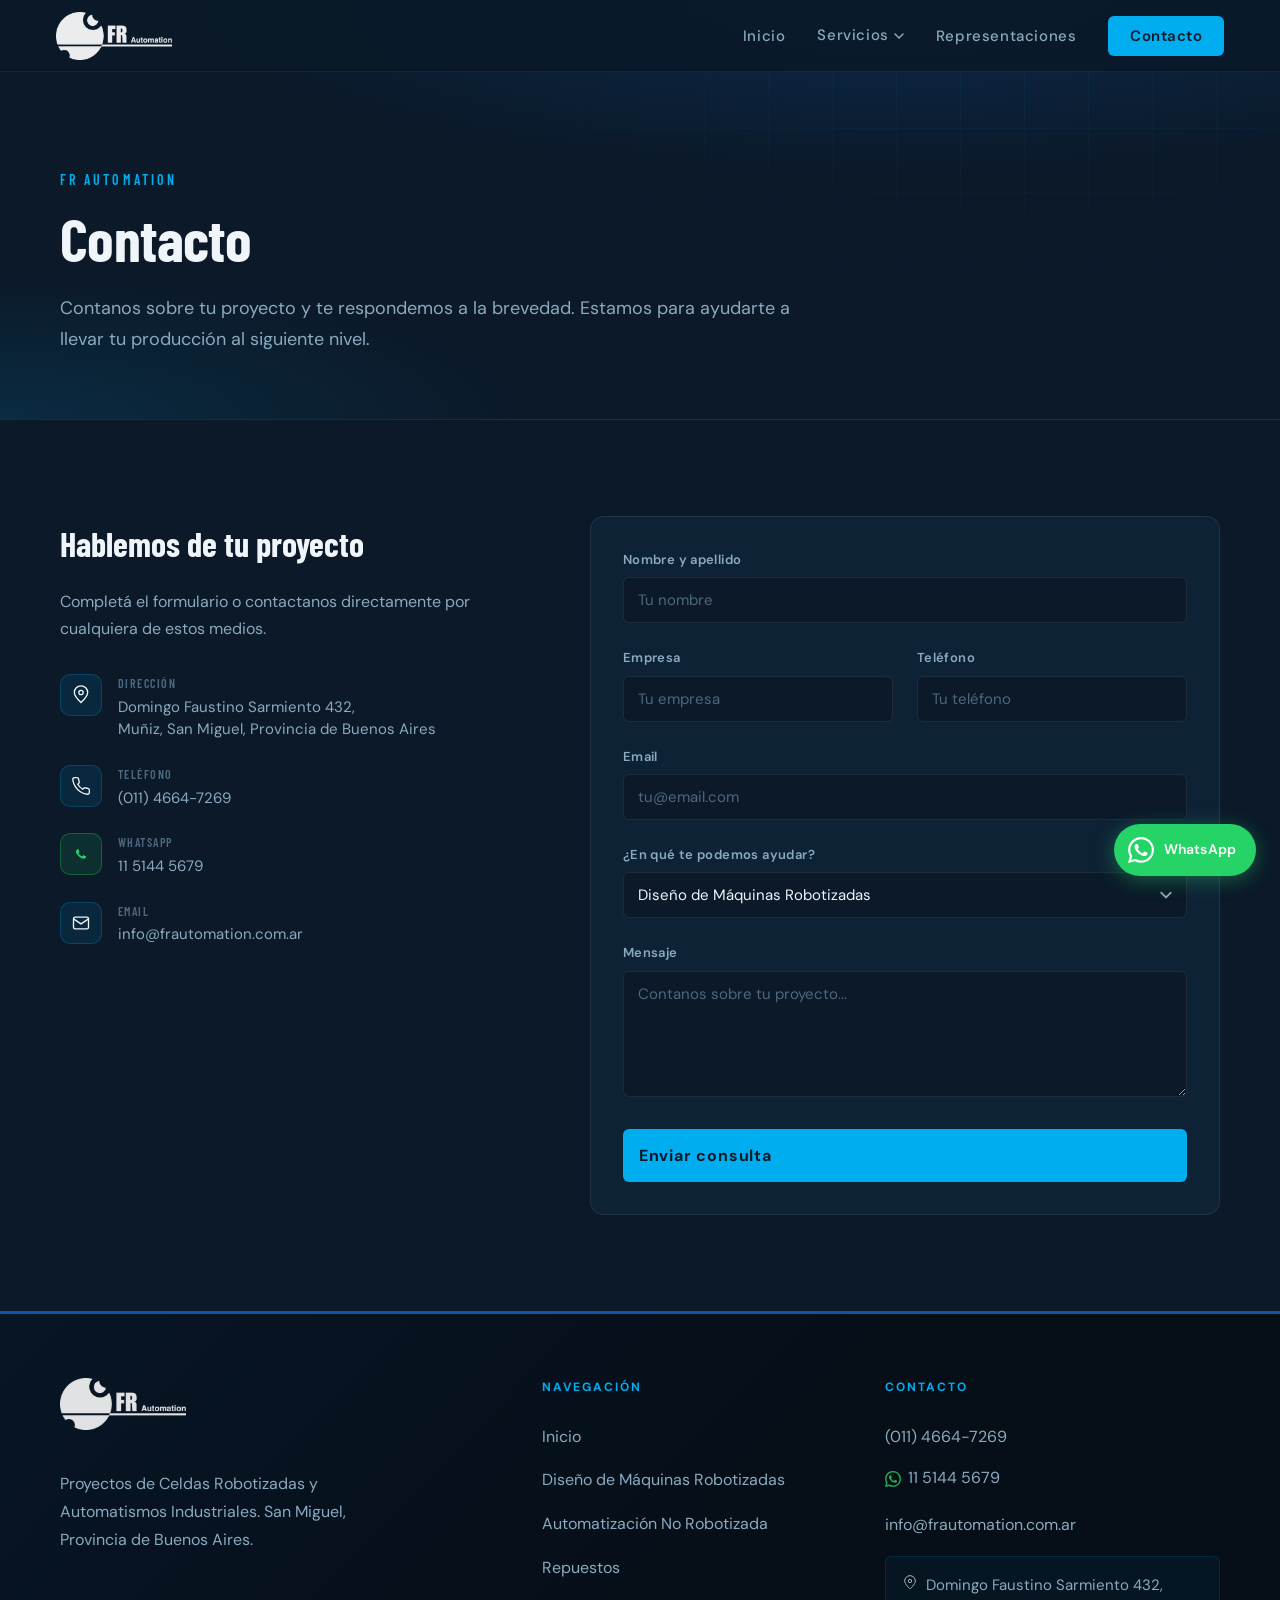
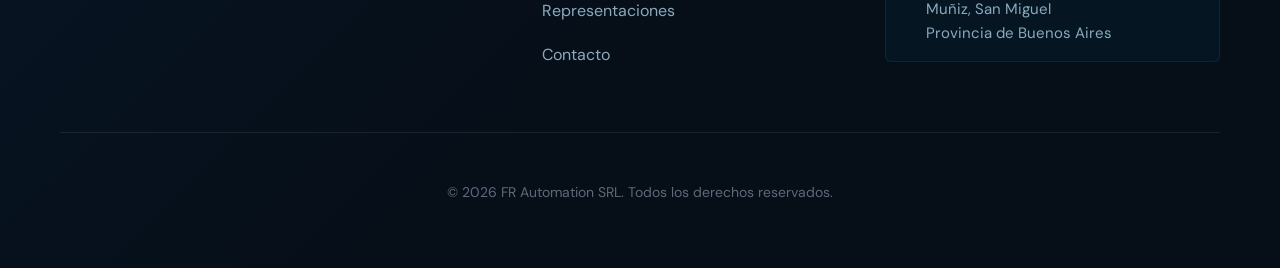
<file: contacto.html>
<!DOCTYPE html>
<html lang="es">
<head>
  <meta charset="UTF-8">
  <link rel="icon" type="image/x-icon" href="[data-uri]">
  <link rel="apple-touch-icon" href="[data-uri]">
  <meta name="viewport" content="width=device-width, initial-scale=1.0">
  <title>Contacto — FR Automation SRL</title>
  <meta name="description" content="Contactá a FR Automation SRL. Proyectos de Celdas Robotizadas y Automatismos Industriales en San Miguel, Buenos Aires.">
  <link rel="preconnect" href="https://fonts.googleapis.com">
  <link href="https://fonts.googleapis.com/css2?family=Barlow+Condensed:wght@500;600;700;800&family=DM+Sans:wght@300;400;500;600&display=swap" rel="stylesheet">
  <style>/* =============================================================
   FR Automation SRL — style.css
   Stack: static HTML/CSS/JS · Deploy: Netlify
   ============================================================= */

/* ── TOKENS ─────────────────────────────────────────────────── */
:root {
  --navy:    #0B1929;
  --blue:    #1255A4;
  --cyan:    #00AEEF;
  --green:   #3DAA5C;
  --green-dim: rgba(61,170,92,0.12);

  --surface-0: #0B1929;
  --surface-1: #0e2236;
  --surface-2: #122844;

  --border:        rgba(255,255,255,0.08);
  --border-cyan:   rgba(0,174,239,0.22);
  --border-green:  rgba(61,170,92,0.22);

  --text-hi:   #F0F5FA;
  --text-mid:  #8AAABF;
  --text-lo:   #4E6880;

  --font-display: 'Barlow Condensed', sans-serif;
  --font-body:    'DM Sans', sans-serif;

  /* Spacing — 8px grid */
  --sp-1: 8px;
  --sp-2: 16px;
  --sp-3: 24px;
  --sp-4: 32px;
  --sp-5: 48px;
  --sp-6: 64px;
  --sp-7: 96px;
  --sp-8: 128px;

  --r: 6px;
  --ease: cubic-bezier(0.16, 1, 0.3, 1);
  --t: 280ms;

  /* Max readable width for content */
  --max-w: 1160px;
  /* Safe horizontal padding — nothing ever touches the edge */
  --px: clamp(20px, 5vw, 56px);
}

/* ── RESET ───────────────────────────────────────────────────── */
*, *::before, *::after { box-sizing: border-box; margin: 0; padding: 0; }
html { scroll-behavior: smooth; -webkit-font-smoothing: antialiased; }
body {
  font-family: var(--font-body);
  font-size: 18px;
  line-height: 1.65;
  background: var(--surface-0);
  color: var(--text-hi);
  overflow-x: hidden;
}
img { display: block; max-width: 100%; }
a { text-decoration: none; color: inherit; }
ul { list-style: none; }
button { font-family: inherit; }

/* ── UTILITIES ───────────────────────────────────────────────── */
.container {
  max-width: var(--max-w);
  margin: 0 auto;
  padding: 0 var(--px);
}
.section-wrap { padding: var(--sp-7) 0; }

.eyebrow {
  display: inline-flex;
  align-items: center;
  gap: 10px;
  font-size: 13px;
  font-weight: 600;
  letter-spacing: 0.14em;
  text-transform: uppercase;
  color: var(--cyan);
  margin-bottom: var(--sp-2);
}
.eyebrow::before {
  content: '';
  flex-shrink: 0;
  width: 22px;
  height: 1px;
  background: var(--cyan);
}
.eyebrow.green { color: var(--green); }
.eyebrow.green::before { background: var(--green); }

.section-title {
  font-family: var(--font-display);
  font-size: clamp(40px, 4.5vw, 60px);
  font-weight: 700;
  line-height: 1.06;
  letter-spacing: 0.01em;
  text-transform: uppercase;
  color: var(--text-hi);
  margin-bottom: var(--sp-4);
}
.section-title .hi { color: var(--cyan); }
.section-title .gr { color: var(--green); }

/* ── BUTTONS ─────────────────────────────────────────────────── */
.btn {
  display: inline-flex;
  align-items: center;
  gap: 8px;
  padding: 16px 38px;
  font-family: var(--font-body);
  font-size: 17px;
  font-weight: 600;
  letter-spacing: 0.04em;
  border-radius: var(--r);
  border: none;
  cursor: pointer;
  transition: all var(--t) var(--ease);
  white-space: nowrap;
}
.btn-cyan {
  background: var(--cyan);
  color: var(--navy);
}
.btn-cyan:hover { background: #22ccff; transform: scale(0.99); }

.btn-outline {
  background: transparent;
  color: var(--text-mid);
  border: 1px solid var(--border);
}
.btn-outline:hover { border-color: var(--border-cyan); color: var(--text-hi); }

/* ── SCROLL REVEAL ───────────────────────────────────────────── */
.reveal {
  opacity: 0;
  transform: translateY(14px);
  transition: opacity 560ms var(--ease), transform 560ms var(--ease);
}
.reveal.visible { opacity: 1; transform: none; }

/* ═══════════════════════════════════════════════════════════════
   NAV
═══════════════════════════════════════════════════════════════ */
#nav {
  position: fixed;
  inset: 0 0 auto 0;
  z-index: 200;
  height: 72px;
  display: flex;
  align-items: center;
  justify-content: space-between;
  padding: 0 var(--px);
  background: rgba(11, 25, 41, 0.92);
  backdrop-filter: blur(16px);
  -webkit-backdrop-filter: blur(16px);
  border-bottom: 1px solid rgba(0,174,239,0.12);
  transition: background var(--t) var(--ease);
}
#nav.scrolled { background: rgba(11, 25, 41, 0.99); border-bottom-color: rgba(0,174,239,0.18); }

/* Logo wrap */
/* ── NAV LOGO ── */
.nav-logo-wrap {
  display: flex;
  align-items: center;
  text-decoration: none;
}
.nav-logo-img {
  height: 48px;          /* calibrado con nav 72px */
  width: auto;
  display: block;
  filter: brightness(0) invert(1);
  opacity: 0.92;
  transition: opacity var(--t) var(--ease);
}
.nav-logo-wrap:hover .nav-logo-img { opacity: 1; }

/* ── FOOTER LOGO ── */
.footer-brand-col { }
.footer-logo-wrap {
  display: inline-flex;
  align-items: center;
  text-decoration: none;
  margin-bottom: var(--sp-3);
}
.footer-logo-img {
  height: 52px;          /* much bigger */
  width: auto;
  display: block;
  filter: brightness(0) invert(1);
  opacity: 0.88;
  transition: opacity var(--t) var(--ease);
}
.footer-logo-wrap:hover .footer-logo-img { opacity: 1; }

/* Links */
.nav-links {
  display: flex;
  align-items: center;
  gap: var(--sp-4);
}
.nav-links a {
  font-size: 15px;
  font-weight: 500;
  letter-spacing: 0.04em;
  color: var(--text-mid);
  transition: color var(--t) var(--ease);
}
.nav-links a:hover { color: var(--text-hi); }

/* Dropdown */
.dropdown { position: relative; }
.dropdown > a {
  display: flex;
  align-items: center;
  gap: 5px;
}
.dropdown > a svg {
  width: 10px; height: 10px;
  transition: transform var(--t) var(--ease);
  flex-shrink: 0;
}
.dropdown:hover > a svg { transform: rotate(180deg); }

.dropdown-menu {
  display: block;
  opacity: 0;
  visibility: hidden;
  pointer-events: none;
  position: absolute;
  top: 100%;            /* flush with trigger — no gap to cross */
  left: 0;
  min-width: 290px;
  padding-top: 14px;    /* visual offset done via padding, stays inside hover zone */
  background: transparent;
  transform: translateY(6px);
  transition: opacity var(--t) var(--ease), transform var(--t) var(--ease), visibility var(--t);
}
/* The actual visible panel sits inside the padded, hoverable area */
.dropdown-menu-inner {
  background: var(--surface-2);
  border: 1px solid var(--border-cyan);
  border-radius: var(--r);
  padding: 6px 0;
  box-shadow: 0 12px 40px rgba(0,0,0,0.35);
}
.dropdown:hover .dropdown-menu,
.dropdown:focus-within .dropdown-menu,
.dropdown.open .dropdown-menu {
  opacity: 1;
  visibility: visible;
  pointer-events: auto;
  transform: translateY(0);
}
.dropdown-menu a {
  display: block;
  padding: 11px var(--sp-3);
  font-size: 13px;
  font-weight: 400;
  color: var(--text-mid);
  border-left: 2px solid transparent;
  transition: all var(--t) var(--ease);
}
.dropdown-menu a:hover {
  color: var(--cyan);
  border-left-color: var(--cyan);
  background: rgba(0,174,239,0.05);
}

.nav-cta {
  padding: 10px 22px !important;
  background: var(--cyan) !important;
  color: var(--navy) !important;
  font-weight: 600 !important;
  border-radius: var(--r) !important;
  letter-spacing: 0.03em !important;
  font-size: 15px !important;
  transition: background var(--t) var(--ease) !important;
}
.nav-cta:hover { background: #22ccff !important; color: var(--navy) !important; }

/* Hamburger */
.hamburger {
  display: none;
  flex-direction: column;
  gap: 5px;
  cursor: pointer;
  padding: 6px;
  background: none;
  border: none;
}
.hamburger span {
  display: block;
  width: 22px;
  height: 1.5px;
  background: var(--text-mid);
  transition: all var(--t) var(--ease);
  border-radius: 2px;
}
.hamburger.open span:nth-child(1) { transform: rotate(45deg) translate(4px, 4px); }
.hamburger.open span:nth-child(2) { opacity: 0; transform: scaleX(0); }
.hamburger.open span:nth-child(3) { transform: rotate(-45deg) translate(4px, -4px); }

/* Mobile drawer */
.mobile-menu {
  display: none;
  position: fixed;
  inset: 68px 0 0 0;
  z-index: 199;
  background: var(--surface-0);
  padding: var(--sp-3) var(--px) var(--sp-5);
  flex-direction: column;
  border-top: 1px solid var(--border);
  overflow-y: auto;
}
.mobile-menu.open { display: flex; }
.mobile-menu a {
  font-size: 18px;
  font-weight: 400;
  color: var(--text-mid);
  padding: 18px 0;
  border-bottom: 1px solid var(--border);
  transition: color var(--t) var(--ease);
}
.mobile-menu a:hover { color: var(--text-hi); }
.mobile-menu a.sub {
  padding-left: var(--sp-3);
  font-size: 16px;
  color: var(--text-lo);
}
.mobile-cta {
  margin-top: var(--sp-3);
  padding: 16px var(--sp-3) !important;
  background: var(--cyan) !important;
  color: var(--navy) !important;
  text-align: center;
  font-weight: 600;
  border-radius: var(--r);
  border-bottom: none !important;
  font-size: 17px !important;
}

/* ═══════════════════════════════════════════════════════════════
   HERO
═══════════════════════════════════════════════════════════════ */
#inicio {
  min-height: 100vh;
  display: grid;
  grid-template-rows: 1fr auto;
  padding-top: 68px;
  position: relative;
  overflow: hidden;
}

.hero-glow {
  position: absolute;
  inset: 0;
  background:
    radial-gradient(ellipse 75% 55% at 65% 35%, rgba(18,85,164,0.14) 0%, transparent 70%),
    radial-gradient(ellipse 50% 40% at 5% 85%,  rgba(0,174,239,0.07) 0%, transparent 65%),
    radial-gradient(ellipse 40% 30% at 90% 85%, rgba(61,170,92,0.06) 0%, transparent 60%);
  pointer-events: none;
}
.hero-pattern {
  position: absolute;
  inset: 0;
  background-image:
    linear-gradient(rgba(0,174,239,0.07) 1px, transparent 1px),
    linear-gradient(90deg, rgba(0,174,239,0.07) 1px, transparent 1px),
    radial-gradient(rgba(0,174,239,0.18) 1px, transparent 1px);
  background-size: 60px 60px, 60px 60px, 30px 30px;
  background-position: -1px -1px, -1px -1px, 0 0;
  -webkit-mask-image: radial-gradient(ellipse 90% 100% at 75% 50%, black 20%, transparent 80%);
  mask-image: radial-gradient(ellipse 90% 100% at 75% 50%, black 20%, transparent 80%);
  pointer-events: none;
  z-index: 0;
}

.hero-inner {
  display: grid;
  grid-template-columns: 5fr 6fr;   /* ligeramente más espacio al widget */
  align-items: center;
  gap: var(--sp-6);
  padding: var(--sp-8) var(--px) var(--sp-6);
  max-width: var(--max-w);
  margin: 0 auto;
  width: 100%;
  position: relative;
  z-index: 1;
}

.hero-content { min-width: 0; }

.hero-visual {
  display: flex;
  align-items: center;
  justify-content: center;
}

.hero-tag {
  display: inline-flex;
  align-items: center;
  gap: 10px;
  font-size: 13px;
  font-weight: 600;
  letter-spacing: 0.14em;
  text-transform: uppercase;
  color: var(--cyan);
  margin-bottom: var(--sp-3);
}
.hero-tag::before {
  content: '';
  display: block;
  width: 24px;
  height: 1px;
  background: var(--cyan);
}

.hero-title {
  font-family: var(--font-display);
  font-size: clamp(36px, 4.8vw, 62px);
  font-weight: 800;
  line-height: 1.04;
  letter-spacing: 0.01em;
  text-transform: uppercase;
  color: var(--text-hi);
  margin-bottom: var(--sp-3);
}
.hero-title .accent { color: var(--cyan); }

.hero-sub {
  font-size: 19px;
  font-weight: 400;
  line-height: 1.75;
  color: var(--text-mid);
  max-width: 520px;
  margin-bottom: var(--sp-5);
}

.hero-actions {
  display: flex;
  gap: var(--sp-2);
  flex-wrap: wrap;
}

/* Hero bottom strip */
.hero-strip {
  border-top: 1px solid var(--border);
  background: rgba(11,25,41,0.6);
  backdrop-filter: blur(10px);
}
.hero-strip-inner {
  max-width: var(--max-w);
  margin: 0 auto;
  display: grid;
  grid-template-columns: repeat(4, 1fr);
  padding: 0 var(--px);
}
.strip-item {
  display: flex;
  align-items: center;
  gap: 14px;
  padding: var(--sp-3) var(--sp-2);
  border-right: 1px solid var(--border);
}
.strip-item:last-child { border-right: none; }
.strip-icon {
  width: 36px;
  height: 36px;
  flex-shrink: 0;
  border: 1px solid var(--border-cyan);
  border-radius: 4px;
  display: flex;
  align-items: center;
  justify-content: center;
}
.strip-icon svg { width: 15px; height: 15px; stroke: var(--cyan); fill: none; stroke-width: 1.5; stroke-linecap: round; stroke-linejoin: round; }
.strip-label { font-size: 12px; letter-spacing: 0.1em; text-transform: uppercase; color: var(--text-lo); line-height: 1; margin-bottom: 4px; }
.strip-val   { font-size: 15px; font-weight: 500; color: var(--text-hi); line-height: 1; }

/* ═══════════════════════════════════════════════════════════════
   BRANDS TICKER
═══════════════════════════════════════════════════════════════ */
#representaciones {
  padding: var(--sp-5) 0;
  border-top: 1px solid var(--border);
  border-bottom: 1px solid var(--border);
  background: var(--surface-1);
  overflow: hidden;
}
.brands-label {
  text-align: center;
  font-size: 13px;
  font-weight: 600;
  letter-spacing: 0.16em;
  text-transform: uppercase;
  color: var(--text-lo);
  margin-bottom: var(--sp-3);
}
.ticker-wrap {
  overflow: hidden;
  position: relative;
}
.ticker-wrap::before,
.ticker-wrap::after {
  content: '';
  position: absolute;
  top: 0; bottom: 0;
  width: 80px;
  z-index: 2;
  pointer-events: none;
}
.ticker-wrap::before { left: 0; background: linear-gradient(90deg, var(--surface-1), transparent); }
.ticker-wrap::after  { right: 0; background: linear-gradient(-90deg, var(--surface-1), transparent); }
.ticker-track {
  display: flex;
  align-items: center;
  animation: ticker 28s linear infinite;
  width: max-content;
  will-change: transform;
}
@keyframes ticker { from { transform: translateX(0); } to { transform: translateX(-50%); } }
.brand-chip {
  display: inline-flex;
  align-items: center;
  margin-right: var(--sp-5);
  white-space: nowrap;
}
.brand-img-chip .brand-logo {
  height: 22px;
  width: auto;
  display: block;
  opacity: 0.3;
  filter: saturate(0) brightness(1.6);
  transition: opacity var(--t) var(--ease), filter var(--t) var(--ease);
}
.brand-img-chip:hover .brand-logo {
  opacity: 0.65;
  filter: saturate(0.6) brightness(1.1);
}

/* ═══════════════════════════════════════════════════════════════
   SOBRE NOSOTROS
═══════════════════════════════════════════════════════════════ */
#nosotros { background: var(--surface-0); }

.about-grid {
  display: grid;
  grid-template-columns: 1fr 1fr;
  gap: var(--sp-7);
  align-items: center;
}

.about-text p {
  font-size: 18px;
  font-weight: 400;
  color: var(--text-mid);
  line-height: 1.8;
  margin-bottom: var(--sp-3);
}
.about-text p:last-of-type { margin-bottom: 0; }

.about-quote {
  margin-top: var(--sp-4);
  padding: var(--sp-4) var(--sp-4);
  background: linear-gradient(135deg, rgba(61,170,92,0.08), rgba(0,174,239,0.05));
  border: 1px solid rgba(61,170,92,0.22);
  border-radius: var(--r);
  display: flex;
  align-items: center;
  gap: var(--sp-3);
}
.about-quote-icon {
  width: 56px;
  height: 56px;
  background: rgba(61,170,92,0.12);
  border: 1px solid rgba(61,170,92,0.30);
  border-radius: 50%;
  display: flex;
  align-items: center;
  justify-content: center;
  flex-shrink: 0;
  color: var(--green);
}
.about-quote-icon svg { width: 28px; height: 28px; }
.about-quote-label {
  font-size: 11px;
  letter-spacing: 0.14em;
  text-transform: uppercase;
  color: var(--text-lo);
  margin-bottom: 6px;
}
.about-quote-text {
  font-family: var(--font-display);
  font-size: 30px;
  font-weight: 700;
  letter-spacing: 0.02em;
  color: var(--green);
  line-height: 1.1;
}

.about-visual { position: relative; }
.about-img-frame {
  border-radius: var(--r);
  overflow: hidden;
  border: 1px solid var(--border-cyan);
}
.about-img-frame img {
  width: 100%;
  aspect-ratio: 4/3;
  object-fit: cover;
  display: block;
  filter: saturate(0.8) brightness(0.9);
  transition: filter var(--t) var(--ease);
}
.about-img-frame:hover img { filter: saturate(1) brightness(0.95); }

/* ═══════════════════════════════════════════════════════════════
   SERVICIOS
═══════════════════════════════════════════════════════════════ */
#servicios { background: var(--surface-1); }

.servicios-header { margin-bottom: var(--sp-5); }

.servicios-grid {
  display: grid;
  grid-template-columns: repeat(3, 1fr);
  gap: 1px;
  background: var(--border);
  border: 1px solid var(--border);
  border-radius: var(--r);
  overflow: hidden;
}

.service-card {
  background: var(--surface-1);
  padding: var(--sp-5) var(--sp-5);
  position: relative;
  overflow: hidden;
  transition: background var(--t) var(--ease);
}
.service-card::before {
  content: '';
  position: absolute;
  top: 0; left: 0; right: 0;
  height: 3px;
  background: var(--cyan);
  transform: scaleX(1);
  transform-origin: left;
  transition: transform 0.45s var(--ease);
}
.service-card:hover { background: var(--surface-2); }

/* Per-card accent colors */
.service-card:nth-child(1)::before { background: var(--cyan); }
.service-card:nth-child(2)::before { background: var(--green); }
.service-card:nth-child(3)::before { background: #FF9A3C; }

.service-card:nth-child(1) .service-icon { background: rgba(0,174,239,0.10); border-color: rgba(0,174,239,0.28); }
.service-card:nth-child(1) .service-icon svg { stroke: #00AEEF; }
.service-card:nth-child(1) .service-num { color: rgba(0,174,239,0.65); }

.service-card:nth-child(2) .service-icon { background: rgba(61,170,92,0.10); border-color: rgba(61,170,92,0.28); }
.service-card:nth-child(2) .service-icon svg { stroke: #3DAA5C; }
.service-card:nth-child(2) .service-num { color: rgba(61,170,92,0.65); }

.service-card:nth-child(3) .service-icon { background: rgba(255,154,60,0.10); border-color: rgba(255,154,60,0.28); }
.service-card:nth-child(3) .service-icon svg { stroke: #FF9A3C; }
.service-card:nth-child(3) .service-num { color: rgba(255,154,60,0.65); }

.service-num {
  font-size: 12px;
  font-weight: 700;
  letter-spacing: 0.12em;
  color: var(--text-lo);
  margin-bottom: var(--sp-3);
}
.service-icon {
  width: 68px;
  height: 72px;
  border: 1px solid var(--border-cyan);
  border-radius: 10px;
  display: flex;
  align-items: center;
  justify-content: center;
  margin-bottom: var(--sp-3);
  transition: border-color var(--t) var(--ease), background var(--t) var(--ease);
}
.service-card:hover .service-icon { filter: brightness(1.15); }
.service-icon svg { width: 32px; height: 32px; stroke: var(--cyan); fill: none; stroke-width: 1.5; stroke-linecap: round; stroke-linejoin: round; }

.service-name {
  font-family: var(--font-display);
  font-size: 24px;
  font-weight: 700;
  text-transform: uppercase;
  letter-spacing: 0.02em;
  line-height: 1.2;
  color: var(--text-hi);
  margin-bottom: var(--sp-2);
}
.service-desc {
  font-size: 17px;
  font-weight: 400;
  color: var(--text-mid);
  line-height: 1.7;
}

/* ═══════════════════════════════════════════════════════════════
   TESTIMONIOS
═══════════════════════════════════════════════════════════════ */
#testimonios { background: var(--surface-0); }

.testi-grid {
  display: grid;
  grid-template-columns: repeat(3, 1fr);
  gap: var(--sp-3);
}

.testi-card {
  background: var(--surface-1);
  border: 1px solid var(--border);
  border-radius: var(--r);
  padding: var(--sp-4);
  display: flex;
  flex-direction: column;
  gap: var(--sp-3);
  transition: border-color var(--t) var(--ease);
}
.testi-card:hover { border-color: var(--border-cyan); }

.testi-mark {
  font-family: var(--font-display);
  font-size: 52px;
  font-weight: 800;
  line-height: 0.8;
  color: var(--cyan);
  opacity: 0.2;
}
.testi-text {
  font-size: 17px;
  font-weight: 400;
  color: var(--text-mid);
  line-height: 1.75;
  flex: 1;
}
.testi-author {
  display: flex;
  align-items: center;
  gap: var(--sp-2);
  padding-top: var(--sp-3);
  border-top: 1px solid var(--border);
}
.author-avatar {
  width: 38px;
  height: 38px;
  border-radius: 50%;
  flex-shrink: 0;
  background: linear-gradient(135deg, var(--blue), var(--cyan));
  display: flex;
  align-items: center;
  justify-content: center;
  font-size: 13px;
  font-weight: 700;
  color: var(--navy);
}
.author-name { font-size: 15px; font-weight: 600; color: var(--text-hi); line-height: 1.2; }
.author-co   { font-size: 13px; color: var(--text-lo); letter-spacing: 0.04em; }

/* ═══════════════════════════════════════════════════════════════
   CONTACTO
═══════════════════════════════════════════════════════════════ */
#contacto { background: var(--surface-1); }

.contacto-grid {
  display: grid;
  grid-template-columns: 1fr 1.15fr;
  gap: var(--sp-7);
  align-items: start;
}

/* Info */
.info-item {
  display: flex;
  gap: var(--sp-3);
  align-items: flex-start;
  padding: var(--sp-3) 0;
  border-bottom: 1px solid var(--border);
}
.info-item:first-child { padding-top: 0; }
.info-item:last-child  { border-bottom: none; }

.info-icon {
  width: 38px;
  height: 38px;
  flex-shrink: 0;
  border: 1px solid var(--border-cyan);
  border-radius: 4px;
  display: flex;
  align-items: center;
  justify-content: center;
  margin-top: 2px;
}
.info-icon svg { width: 14px; height: 14px; stroke: var(--cyan); fill: none; stroke-width: 1.5; stroke-linecap: round; stroke-linejoin: round; }
.info-label { font-size: 12px; letter-spacing: 0.12em; text-transform: uppercase; color: var(--text-lo); margin-bottom: 5px; }
.info-val   { font-size: 17px; font-weight: 400; color: var(--text-hi); line-height: 1.5; }
.info-val a { color: var(--cyan); transition: color var(--t) var(--ease); }
.info-val a:hover { color: var(--text-hi); }

/* Form */
.form-row { display: grid; grid-template-columns: 1fr 1fr; gap: var(--sp-2); }
.form-group { margin-bottom: var(--sp-2); }
.form-label {
  display: block;
  font-size: 13px;
  font-weight: 600;
  letter-spacing: 0.1em;
  text-transform: uppercase;
  color: var(--text-lo);
  margin-bottom: 7px;
}
.form-input,
.form-select,
.form-textarea {
  width: 100%;
  background: var(--surface-0);
  border: 1px solid var(--border);
  color: var(--text-hi);
  font-family: var(--font-body);
  font-size: 16px;
  font-weight: 400;
  padding: 13px var(--sp-2);
  border-radius: var(--r);
  outline: none;
  transition: border-color var(--t) var(--ease);
  appearance: none;
  -webkit-appearance: none;
}
.form-input:focus,
.form-select:focus,
.form-textarea:focus { border-color: var(--border-cyan); }
.form-input::placeholder,
.form-textarea::placeholder { color: var(--text-lo); }
.form-select option { background: var(--surface-0); color: var(--text-hi); }
.form-textarea { resize: vertical; min-height: 116px; }

.form-submit {
  width: 100%;
  padding: 16px;
  background: var(--cyan);
  color: var(--navy);
  font-family: var(--font-body);
  font-size: 16px;
  font-weight: 700;
  letter-spacing: 0.05em;
  border: none;
  border-radius: var(--r);
  cursor: pointer;
  margin-top: var(--sp-1);
  transition: all var(--t) var(--ease);
}
.form-submit:hover { background: #22ccff; transform: scale(0.99); }
.form-submit:active { transform: scale(0.97); }
.form-submit.sent { background: var(--green); color: #fff; }

/* ═══════════════════════════════════════════════════════════════
   FOOTER
═══════════════════════════════════════════════════════════════ */
footer {
  background: #060e17;
  border-top: 3px solid #1255A4;
  padding: var(--sp-6) var(--px) var(--sp-5);
  position: relative;
}
footer::before {
  content: '';
  position: absolute;
  inset: 0;
  background: linear-gradient(135deg, rgba(18,85,164,0.10) 0%, transparent 55%);
  pointer-events: none;
}
.footer-inner {
  max-width: var(--max-w);
  margin: 0 auto;
  position: relative;
  z-index: 1;
}
.footer-top {
  display: grid;
  grid-template-columns: 1.5fr 1fr 1.2fr;
  gap: var(--sp-6);
  padding-bottom: var(--sp-5);
  border-bottom: 1px solid var(--border);
  margin-bottom: var(--sp-4);
}

.footer-tagline {
  font-size: 16px;
  font-weight: 400;
  color: var(--text-mid);
  line-height: 1.75;
  max-width: 300px;
  margin-top: var(--sp-2);
}
.footer-col-head {
  font-size: 12px;
  font-weight: 700;
  letter-spacing: 0.16em;
  text-transform: uppercase;
  color: var(--cyan);
  margin-bottom: var(--sp-3);
}
.footer-col li { margin-bottom: 14px; }
.footer-col li a {
  font-size: 16px;
  font-weight: 400;
  color: var(--text-mid);
  transition: color var(--t) var(--ease);
}
.footer-col li a:hover { color: var(--text-hi); }

/* WhatsApp link en footer */
.footer-wa-link {
  display: inline-flex;
  align-items: center;
  gap: 7px;
}
.footer-wa-link svg {
  width: 16px;
  height: 16px;
  fill: #25D366;
  flex-shrink: 0;
  opacity: 0.85;
}

/* Address item differentiated */
.footer-address {
  display: flex;
  align-items: flex-start;
  gap: 8px;
  margin-top: var(--sp-2) !important;
  padding: var(--sp-2) var(--sp-2);
  background: rgba(0,174,239,0.05);
  border: 1px solid rgba(0,174,239,0.12);
  border-radius: var(--r);
}
.footer-addr-icon {
  width: 16px;
  height: 16px;
  flex-shrink: 0;
  margin-top: 2px;
  stroke: var(--cyan);
  opacity: 0.7;
}
.footer-address span {
  font-size: 15px;
  color: var(--text-mid);
  line-height: 1.6;
}

.footer-bottom {
  display: flex;
  align-items: center;
  justify-content: center;
}
.footer-copy { font-size: 14px; color: rgba(138,155,176,0.65); text-align: center; padding: var(--sp-2) 0; }

/* ═══════════════════════════════════════════════════════════════
   WHATSAPP FLOAT
═══════════════════════════════════════════════════════════════ */
.wa-btn {
  position: fixed;
  bottom: 24px;
  right: 24px;
  z-index: 300;
  display: flex;
  align-items: center;
  gap: 10px;
  padding: 0 20px 0 14px;
  height: 52px;
  background: #25D366;
  border-radius: 26px;
  box-shadow: 0 4px 20px rgba(37,211,102,0.38);
  text-decoration: none;
  transition: transform var(--t) var(--ease), box-shadow var(--t) var(--ease), padding var(--t) var(--ease);
}
.wa-btn:hover {
  transform: scale(1.04);
  box-shadow: 0 6px 28px rgba(37,211,102,0.55);
}
.wa-btn svg {
  width: 26px;
  height: 26px;
  fill: #fff;
  flex-shrink: 0;
}
.wa-btn-label {
  font-family: var(--font-body);
  font-size: 14px;
  font-weight: 600;
  color: #fff;
  white-space: nowrap;
  letter-spacing: 0.01em;
}
@media (max-width: 480px) {
  .wa-btn { padding: 0; width: 52px; border-radius: 50%; justify-content: center; }
  .wa-btn-label { display: none; }
}



/* ═══════════════════════════════════════════════════════════════
   HERO SLIDESHOW — Real project photos
═══════════════════════════════════════════════════════════════ */
.hero-slides {
  position: relative;
  width: 100%;
  max-width: 580px;
  aspect-ratio: 4/3;
  border-radius: 12px;
  overflow: hidden;
  box-shadow: 0 32px 80px rgba(0,0,0,0.55), 0 0 0 1px rgba(0,174,239,0.15);
}

.hero-slide {
  position: absolute;
  inset: 0;
  opacity: 0;
  transition: opacity 1s ease;
}
.hero-slide--active { opacity: 1; }
.hero-slide img {
  width: 100%;
  height: 100%;
  object-fit: cover;
  object-position: center;
  display: block;
}

/* Dark gradient overlay bottom — makes dots readable */
.hero-slides::after {
  content: '';
  position: absolute;
  inset: 0;
  background: linear-gradient(to top, rgba(7,17,28,0.65) 0%, transparent 45%);
  pointer-events: none;
  z-index: 1;
}

/* Navigation dots */
.hero-slides-dots {
  position: absolute;
  bottom: 16px;
  left: 50%;
  transform: translateX(-50%);
  display: flex;
  gap: 8px;
  z-index: 2;
}
.hsd {
  width: 8px; height: 8px;
  border-radius: 50%;
  border: none;
  background: rgba(255,255,255,0.35);
  cursor: pointer;
  padding: 0;
  transition: background var(--t) var(--ease), transform var(--t) var(--ease);
}
.hsd.active {
  background: var(--cyan);
  transform: scale(1.25);
}
.hsd:hover { background: rgba(255,255,255,0.65); }

/* ═══════════════════════════════════════════════════════════════
   RESPONSIVE
═══════════════════════════════════════════════════════════════ */

/* Tablet landscape → 1024px */
@media (max-width: 1024px) {
  .about-grid {
    grid-template-columns: 1fr;
    gap: var(--sp-5);
  }
  .about-visual { order: -1; }
  .about-img-frame img { aspect-ratio: 16/7; }

  .servicios-grid { grid-template-columns: 1fr; }

  .testi-grid { grid-template-columns: 1fr 1fr; }

  .contacto-grid {
    grid-template-columns: 1fr;
    gap: var(--sp-5);
  }

  .footer-top { grid-template-columns: 1fr 1fr; gap: var(--sp-4); }
  .footer-brand-col { grid-column: 1 / -1; }

  /* Hero at medium screens stays 50/50 grid */
  .hw-widget { max-width: 100%; }
}

/* Tablet portrait → 768px */
@media (max-width: 768px) {
  /* Nav */
  .nav-links { display: none; }
  .hamburger { display: flex; }

  /* Hero — single column, hide visual */
  .hero-inner {
    grid-template-columns: 1fr;
    padding-top: var(--sp-6);
    padding-bottom: var(--sp-5);
    gap: var(--sp-5);
  }
  .hero-visual { display: none; }
  .hero-pattern {
    -webkit-mask-image: radial-gradient(ellipse 80% 60% at 90% 30%, black 0%, transparent 70%);
    mask-image: radial-gradient(ellipse 80% 60% at 90% 30%, black 0%, transparent 70%);
  }
  .hero-title { font-size: clamp(40px, 10vw, 62px); }
  .hero-content { max-width: 100%; }

  /* Strip — 2×2 */
  .hero-strip-inner { grid-template-columns: 1fr 1fr; }
  .strip-item:nth-child(1),
  .strip-item:nth-child(2) { border-bottom: 1px solid var(--border); }
  .strip-item:nth-child(2) { border-right: none; }
  .strip-item:nth-child(3) { border-right: 1px solid var(--border); }
  .strip-item:nth-child(4) { border-right: none; }
  .strip-item { padding: var(--sp-2) var(--sp-2); }

  /* Servicios */
  .service-card { padding: var(--sp-4) var(--sp-4); }
  .servicios-grid { grid-template-columns: 1fr; }

  /* Testimonios */
  .testi-grid { grid-template-columns: 1fr; }
  .testi-card { padding: var(--sp-4); }

  /* Contacto */
  .info-item { gap: var(--sp-2); }

  /* Footer */
  .footer-top { grid-template-columns: 1fr; }
  .footer-logo-img { height: 44px; }
  footer { padding: var(--sp-6) var(--px) var(--sp-4); }
  .footer-bottom { flex-direction: column; align-items: center; }

  /* About quote responsive */
  .about-quote { flex-direction: column; text-align: center; align-items: center; }
}

/* Mobile → 480px */
@media (max-width: 480px) {
  body { font-size: 17px; }

  .hero-title { font-size: clamp(36px, 11vw, 54px); }
  .hero-sub { font-size: 17px; }
  .hero-actions { flex-direction: column; }
  .hero-actions .btn { justify-content: center; text-align: center; width: 100%; }

  /* Strip — single column */
  .hero-strip-inner { grid-template-columns: 1fr; }
  .strip-item { border-right: none !important; border-bottom: 1px solid var(--border); padding: var(--sp-2) var(--sp-2); }
  .strip-item:last-child { border-bottom: none; }

  .section-title { font-size: clamp(32px, 9vw, 46px); }

  .service-card { padding: var(--sp-4) var(--sp-3); }
  .service-icon { width: 56px; height: 56px; }
  .service-icon svg { width: 26px; height: 26px; }

  .form-row { grid-template-columns: 1fr; }

  .testi-card { padding: var(--sp-3); }
  .testi-text { font-size: 16px; }

  .footer-top { grid-template-columns: 1fr; }
  .footer-col { margin-top: var(--sp-3); }
}

/* Reduced motion */
@media (prefers-reduced-motion: reduce) {
  *, *::before, *::after { animation-duration: 0.01ms !important; transition-duration: 0.01ms !important; }
  .ticker-track { animation: none; }
  .reveal { opacity: 1 !important; transform: none !important; }
}

/* =============================================================
   MULTI-PAGE COMPONENTS  (inner pages, added for full site)
   ============================================================= */

/* Active nav link */
.nav-links a.active { color: var(--text-hi); }
.nav-links a.active::after {
  content: '';
  display: block;
  height: 2px;
  background: var(--cyan);
  margin-top: 3px;
  border-radius: 2px;
}
.dropdown-toggle { cursor: default; }

/* Mobile menu group label */
.mobile-group-label {
  display: block;
  font-family: var(--font-display);
  font-size: 22px;
  font-weight: 600;
  color: var(--text-hi);
  margin-top: var(--sp-2);
}

/* ── PAGE HERO (inner banner) ───────────────────────────────── */
.page-hero {
  position: relative;
  padding: calc(72px + var(--sp-7)) var(--px) var(--sp-7);
  overflow: hidden;
  background: var(--surface-0);
  border-bottom: 1px solid var(--border);
}
.page-hero--short { padding-bottom: var(--sp-6); }
.page-hero-bg {
  position: absolute;
  inset: 0;
  background:
    radial-gradient(ellipse 80% 60% at 70% 0%, rgba(18,85,164,0.28), transparent 70%),
    radial-gradient(ellipse 60% 50% at 0% 100%, rgba(0,174,239,0.12), transparent 70%);
  z-index: 0;
}
.page-hero-pattern {
  position: absolute;
  inset: 0;
  background-image:
    linear-gradient(rgba(0,174,239,0.06) 1px, transparent 1px),
    linear-gradient(90deg, rgba(0,174,239,0.06) 1px, transparent 1px);
  background-size: 64px 64px;
  -webkit-mask-image: radial-gradient(ellipse 70% 90% at 80% 20%, black, transparent 75%);
  mask-image: radial-gradient(ellipse 70% 90% at 80% 20%, black, transparent 75%);
  z-index: 0;
}
.page-hero-inner {
  position: relative;
  z-index: 1;
  max-width: var(--max-w);
  margin: 0 auto;
}
.phero-eyebrow {
  font-family: var(--font-display);
  font-size: 14px;
  font-weight: 600;
  letter-spacing: 0.22em;
  text-transform: uppercase;
  color: var(--cyan);
  margin-bottom: var(--sp-2);
}
.phero-title {
  font-family: var(--font-display);
  font-size: clamp(34px, 5vw, 60px);
  font-weight: 700;
  line-height: 1.04;
  letter-spacing: -0.01em;
  color: var(--text-hi);
  max-width: 16ch;
  margin-bottom: var(--sp-3);
}
.phero-lead {
  font-size: 18px;
  line-height: 1.7;
  color: var(--text-mid);
  max-width: 62ch;
}
.phero-lead + .phero-lead { margin-top: var(--sp-2); }
.phero-cta { margin-top: var(--sp-4); }

/* ── FEATURE BLOCKS (image + text, alternating) ─────────────── */
.features { padding: var(--sp-7) var(--px); background: var(--surface-0); }
.features-inner {
  max-width: var(--max-w);
  margin: 0 auto;
  display: flex;
  flex-direction: column;
  gap: var(--sp-7);
}
.feature {
  display: grid;
  grid-template-columns: 1fr 1fr;
  gap: var(--sp-6);
  align-items: center;
}
.feature--reverse .feature-text  { order: 2; }
.feature--reverse .feature-media { order: 1; }
.feature-accent {
  display: block;
  width: 48px;
  height: 4px;
  border-radius: 2px;
  margin-bottom: var(--sp-3);
}
.feature-accent--cyan  { background: var(--cyan); }
.feature-accent--green { background: var(--green); }
.feature-title {
  font-family: var(--font-display);
  font-size: clamp(26px, 3vw, 36px);
  font-weight: 700;
  line-height: 1.12;
  color: var(--text-hi);
  margin-bottom: var(--sp-3);
  letter-spacing: -0.01em;
}
.feature-body {
  font-size: 16px;
  line-height: 1.75;
  color: var(--text-mid);
}
.feature-body + .feature-body { margin-top: var(--sp-2); }
.feature-img-frame {
  border-radius: 12px;
  overflow: hidden;
  border: 1px solid var(--border);
  box-shadow: 0 24px 60px rgba(0,0,0,0.4);
  aspect-ratio: 4/3;
}
.feature-img-frame img {
  width: 100%;
  height: 100%;
  object-fit: cover;
  transition: transform 0.5s var(--ease);
}
.feature-img-frame:hover img { transform: scale(1.04); }

/* ── CTA BAND ───────────────────────────────────────────────── */
.cta-band {
  padding: var(--sp-7) var(--px);
  background:
    linear-gradient(135deg, rgba(18,85,164,0.18), transparent 60%),
    var(--surface-1);
  border-top: 1px solid var(--border);
  border-bottom: 3px solid var(--blue);
}
.cta-band-inner {
  max-width: var(--max-w);
  margin: 0 auto;
  text-align: center;
}
.cta-band-title {
  font-family: var(--font-display);
  font-size: clamp(28px, 3.5vw, 42px);
  font-weight: 700;
  color: var(--text-hi);
  margin-bottom: var(--sp-2);
}
.cta-band-sub {
  font-size: 18px;
  color: var(--text-mid);
  margin-bottom: var(--sp-4);
}

/* ── PARTNERS (representaciones) ────────────────────────────── */
.partners { padding: var(--sp-6) var(--px) var(--sp-7); background: var(--surface-0); }
.partners-inner { max-width: var(--max-w); margin: 0 auto; text-align: center; }
.partners-label {
  font-family: var(--font-display);
  font-size: 14px;
  font-weight: 600;
  letter-spacing: 0.16em;
  text-transform: uppercase;
  color: var(--text-lo);
  margin-bottom: var(--sp-4);
}
.partners-grid {
  display: flex;
  flex-wrap: wrap;
  align-items: center;
  justify-content: center;
  gap: var(--sp-5);
}
.partners-grid img {
  height: 34px;
  width: auto;
  opacity: 0.5;
  filter: saturate(0) brightness(1.6);
  transition: opacity var(--t) var(--ease), filter var(--t) var(--ease);
}
.partners-grid img:hover { opacity: 0.9; filter: saturate(0.7) brightness(1.1); }

/* ── SERVICE CARDS WITH IMAGE (home preview) ────────────────── */
.service-card { overflow: hidden; padding: 0; display: flex; flex-direction: column; text-decoration: none; }
.service-img { aspect-ratio: 16/10; overflow: hidden; }
.service-img img { width: 100%; height: 100%; object-fit: cover; transition: transform 0.5s var(--ease); }
.service-card:hover .service-img img { transform: scale(1.05); }
.service-card-body { padding: var(--sp-3); display: flex; flex-direction: column; flex: 1; }
.service-name {
  font-family: var(--font-display);
  font-size: 23px;
  font-weight: 600;
  color: var(--text-hi);
  margin-bottom: 10px;
  line-height: 1.15;
}
.service-desc { font-size: 15px; line-height: 1.6; color: var(--text-mid); flex: 1; }
.service-link {
  display: inline-flex;
  align-items: center;
  gap: 6px;
  margin-top: var(--sp-3);
  font-size: 14px;
  font-weight: 600;
  color: var(--cyan);
}
.service-link svg { width: 15px; height: 15px; transition: transform var(--t) var(--ease); }
.service-card:hover .service-link svg { transform: translateX(4px); }

/* ── CONTACT PAGE ───────────────────────────────────────────── */
.contact { padding: var(--sp-7) var(--px); background: var(--surface-0); }
.contact-inner {
  max-width: var(--max-w);
  margin: 0 auto;
  display: grid;
  grid-template-columns: 0.85fr 1.15fr;
  gap: var(--sp-6);
  align-items: start;
}
.contact-h2 {
  font-family: var(--font-display);
  font-size: clamp(26px, 3vw, 34px);
  font-weight: 700;
  color: var(--text-hi);
  margin-bottom: var(--sp-2);
}
.contact-intro { font-size: 16px; color: var(--text-mid); margin-bottom: var(--sp-4); line-height: 1.7; }
.contact-list { display: flex; flex-direction: column; gap: var(--sp-3); }
.contact-list li { display: flex; gap: var(--sp-2); align-items: flex-start; }
.ci-icon {
  flex-shrink: 0;
  width: 42px; height: 42px;
  border-radius: 10px;
  display: flex; align-items: center; justify-content: center;
  background: rgba(0,174,239,0.10);
  border: 1px solid rgba(0,174,239,0.22);
}
.ci-icon svg { width: 20px; height: 20px; stroke: var(--cyan); }
.ci-icon--wa { background: rgba(37,211,102,0.12); border-color: rgba(37,211,102,0.3); }
.ci-icon--wa svg { fill: #25D366; stroke: none; }
.ci-label {
  font-family: var(--font-display);
  font-size: 12px;
  font-weight: 600;
  letter-spacing: 0.12em;
  text-transform: uppercase;
  color: var(--text-lo);
  margin-bottom: 2px;
}
.ci-val { font-size: 15px; color: var(--text-mid); line-height: 1.5; }
.ci-val a { color: var(--text-mid); transition: color var(--t) var(--ease); }
.ci-val a:hover { color: var(--cyan); }

.contact-form-wrap {
  background: var(--surface-1);
  border: 1px solid var(--border);
  border-radius: 14px;
  padding: var(--sp-4);
}
.contact-form { display: flex; flex-direction: column; gap: var(--sp-3); }
.field { display: flex; flex-direction: column; gap: 7px; }
.field-row { display: grid; grid-template-columns: 1fr 1fr; gap: var(--sp-3); }
.field label {
  font-size: 13px;
  font-weight: 600;
  letter-spacing: 0.03em;
  color: var(--text-mid);
}
.field input, .field select, .field textarea {
  font-family: var(--font-body);
  font-size: 15px;
  color: var(--text-hi);
  background: var(--surface-0);
  border: 1px solid var(--border);
  border-radius: var(--r);
  padding: 12px 14px;
  transition: border-color var(--t) var(--ease), box-shadow var(--t) var(--ease);
  width: 100%;
}
.field input::placeholder, .field textarea::placeholder { color: var(--text-lo); }
.field input:focus, .field select:focus, .field textarea:focus {
  outline: none;
  border-color: var(--cyan);
  box-shadow: 0 0 0 3px rgba(0,174,239,0.12);
}
.field textarea { resize: vertical; min-height: 120px; }
.field select { cursor: pointer; appearance: none;
  background-image: url("data:image/svg+xml,%3Csvg xmlns='http://www.w3.org/2000/svg' width='12' height='8' viewBox='0 0 10 6' fill='none'%3E%3Cpath d='M1 1l4 4 4-4' stroke='%238AAABF' stroke-width='1.5' stroke-linecap='round'/%3E%3C/svg%3E");
  background-repeat: no-repeat;
  background-position: right 14px center;
  padding-right: 38px;
}
.form-submit { margin-top: var(--sp-1); align-self: flex-start; }

/* ── RESPONSIVE (multi-page) ────────────────────────────────── */
@media (max-width: 860px) {
  .feature { grid-template-columns: 1fr; gap: var(--sp-3); }
  .feature--reverse .feature-text  { order: 1; }
  .feature--reverse .feature-media { order: 2; }
  .contact-inner { grid-template-columns: 1fr; gap: var(--sp-5); }
}
@media (max-width: 560px) {
  .field-row { grid-template-columns: 1fr; }
  .page-hero { padding-top: calc(64px + var(--sp-5)); }
  .partners-grid { gap: var(--sp-4); }
  .partners-grid img { height: 26px; }
}

/* =============================================================
   HOME PAGE CONTAINERS (multi-page rebuild)
   ============================================================= */
.hero { position: relative; overflow: hidden; padding: calc(72px + var(--sp-6)) var(--px) var(--sp-7); }
.hero-bg {
  position: absolute; inset: 0; z-index: 0;
  background:
    radial-gradient(ellipse 70% 60% at 75% 10%, rgba(18,85,164,0.30), transparent 70%),
    radial-gradient(ellipse 50% 50% at 5% 90%, rgba(0,174,239,0.10), transparent 70%);
}
.hero .hero-inner {
  position: relative; z-index: 1;
  max-width: var(--max-w); margin: 0 auto;
}

.ticker {
  padding: var(--sp-4) 0;
  border-top: 1px solid var(--border);
  border-bottom: 1px solid var(--border);
  background: var(--surface-1);
  overflow: hidden;
}

.about { padding: var(--sp-7) var(--px); background: var(--surface-0); }
.about-inner {
  max-width: var(--max-w); margin: 0 auto;
  display: grid; grid-template-columns: 1fr 1fr;
  gap: var(--sp-6); align-items: center;
}
.about-body { font-size: 18px; color: var(--text-mid); line-height: 1.8; }
.about-media { position: relative; }

.services { padding: var(--sp-7) var(--px); background: var(--surface-1); }
.services-inner { max-width: var(--max-w); margin: 0 auto; }
.services-head { margin-bottom: var(--sp-5); text-align: center; }
.services-head .eyebrow { justify-content: center; }
.services-head .eyebrow::before { display: none; }
.services-grid {
  display: grid;
  grid-template-columns: repeat(3, 1fr);
  gap: var(--sp-3);
  background: transparent;
  border: none;
}
/* Home image service cards override the text-card base cleanly */
.services-grid .service-card {
  background: var(--surface-0);
  border: 1px solid var(--border);
  border-radius: 12px;
  padding: 0;
}
.services-grid .service-card::before { display: none; }
.services-grid .service-card:hover { background: var(--surface-0); border-color: var(--border-cyan); }

@media (max-width: 860px) {
  .about-inner { grid-template-columns: 1fr; gap: var(--sp-4); }
  .about-media { order: -1; }
  .services-grid { grid-template-columns: 1fr; }
}

/* =============================================================
   RESPONSIVE REFINEMENTS — final pass (all pages)
   ============================================================= */
@media (max-width: 768px) {
  /* Page hero: tighter, full-width lead text */
  .page-hero { padding: calc(72px + var(--sp-5)) var(--px) var(--sp-5); }
  .phero-title { font-size: clamp(30px, 8vw, 44px); max-width: 100%; }
  .phero-lead { font-size: 16px; max-width: 100%; }

  /* Feature blocks already stack at 860; ensure image not too tall */
  .feature-img-frame { aspect-ratio: 16/11; }

  /* About body text sizing */
  .about-body { font-size: 16px; }

  /* CTA band tighter */
  .cta-band { padding: var(--sp-6) var(--px); }
  .cta-band-sub { font-size: 16px; }

  /* Contact info card spacing */
  .contact-form-wrap { padding: var(--sp-3); }
}

@media (max-width: 560px) {
  /* Partners: even 2-column grid instead of cramped flex-wrap */
  .partners-grid {
    display: grid;
    grid-template-columns: repeat(2, 1fr);
    gap: var(--sp-4) var(--sp-3);
    place-items: center;
  }
  .partners-grid img { height: 24px; }

  /* WhatsApp float: compact, never covers reading area */
  .wa-btn { bottom: 16px; right: 16px; height: 48px; width: 48px; }
  .wa-btn svg { width: 24px; height: 24px; }

  /* Hero actions full-width button */
  .hero-actions { width: 100%; }
  .hero-actions .btn { width: 100%; text-align: center; justify-content: center; }

  /* Footer: comfortable single column */
  .footer-top { gap: var(--sp-4); }

  /* Ticker logos a touch smaller */
  .brand-img-chip .brand-logo { height: 20px; }
}

/* Tablet: feature blocks get a bit more breathing room before stacking */
@media (min-width: 861px) and (max-width: 1024px) {
  .feature { gap: var(--sp-5); }
  .page-hero, .features, .about, .cta-band, .contact, .partners { padding-left: var(--sp-4); padding-right: var(--sp-4); }
}
</style>
</head>
<body>
<!-- ══ NAV ══════════════════════════════════════════════════════ -->
<nav id="nav" role="navigation" aria-label="Navegación principal">
  <a href="index.html" class="nav-logo-wrap" aria-label="FR Automation SRL — Inicio">
    <img class="nav-logo-img" src="[data-uri]" alt="FR Automation SRL">
  </a>

  <ul class="nav-links" role="list">
    <li><a href="index.html">Inicio</a></li>
    <li class="dropdown">
      <a href="#" aria-haspopup="true" class="dropdown-toggle" onclick="toggleDropdown(event)">
        Servicios
        <svg viewBox="0 0 10 6" fill="none" aria-hidden="true"><path d="M1 1l4 4 4-4" stroke="currentColor" stroke-width="1.5" stroke-linecap="round"/></svg>
      </a>
      <ul class="dropdown-menu" role="list">
        <div class="dropdown-menu-inner">
        <li><a href="diseno-maquinas-robotizadas.html">Diseño de Máquinas Robotizadas</a></li>
        <li><a href="automatizacion-no-robotizada.html">Automatización Industrial No Robotizada</a></li>
        <li><a href="repuestos.html">Repuestos</a></li>
        </div>
      </ul>
    </li>
    <li><a href="representaciones.html">Representaciones</a></li>
    <li><a href="contacto.html" class="nav-cta">Contacto</a></li>
  </ul>

  <button class="hamburger" id="ham" onclick="toggleMenu()" aria-label="Abrir menú" aria-expanded="false">
    <span></span><span></span><span></span>
  </button>
</nav>

<!-- Mobile drawer -->
<nav class="mobile-menu" id="mobileMenu" aria-hidden="true" aria-label="Menú móvil">
  <a href="index.html" onclick="closeMenu()">Inicio</a>
  <span class="mobile-group-label">Servicios</span>
  <a href="diseno-maquinas-robotizadas.html" onclick="closeMenu()" class="sub">— Diseño de Máquinas Robotizadas</a>
  <a href="automatizacion-no-robotizada.html" onclick="closeMenu()" class="sub">— Automatización Industrial No Robotizada</a>
  <a href="repuestos.html" onclick="closeMenu()" class="sub">— Repuestos</a>
  <a href="representaciones.html" onclick="closeMenu()">Representaciones</a>
  <a href="contacto.html" onclick="closeMenu()" class="mobile-cta">Contacto</a>
</nav>

<!-- ══ PAGE HERO ════════════════════════════════════════════════ -->
<header class="page-hero page-hero--short">
  <div class="page-hero-bg" aria-hidden="true"></div>
  <div class="page-hero-pattern" aria-hidden="true"></div>
  <div class="page-hero-inner">
    <p class="phero-eyebrow">FR Automation</p>
    <h1 class="phero-title">Contacto</h1>
    <p class="phero-lead">Contanos sobre tu proyecto y te respondemos a la brevedad. Estamos para ayudarte a llevar tu producción al siguiente nivel.</p>
  </div>
</header>

<!-- ══ CONTACT ══════════════════════════════════════════════════ -->
<section class="contact">
  <div class="contact-inner">

    <!-- Info column -->
    <div class="contact-info reveal">
      <h2 class="contact-h2">Hablemos de tu proyecto</h2>
      <p class="contact-intro">Completá el formulario o contactanos directamente por cualquiera de estos medios.</p>

      <ul class="contact-list" role="list">
        <li>
          <span class="ci-icon"><svg viewBox="0 0 24 24" fill="none"><path d="M12 21s-8-7.5-8-12a8 8 0 1 1 16 0c0 4.5-8 12-8 12z" stroke="currentColor" stroke-width="1.6"/><circle cx="12" cy="9" r="2.6" stroke="currentColor" stroke-width="1.6"/></svg></span>
          <div>
            <p class="ci-label">Dirección</p>
            <p class="ci-val">Domingo Faustino Sarmiento 432,<br>Muñiz, San Miguel, Provincia de Buenos Aires</p>
          </div>
        </li>
        <li>
          <span class="ci-icon"><svg viewBox="0 0 24 24" fill="none"><path d="M22 16.92v3a2 2 0 0 1-2.18 2 19.79 19.79 0 0 1-8.63-3.07 19.5 19.5 0 0 1-6-6 19.79 19.79 0 0 1-3.07-8.67A2 2 0 0 1 4.11 2h3a2 2 0 0 1 2 1.72c.13.96.36 1.9.7 2.81a2 2 0 0 1-.45 2.11L8.09 9.91a16 16 0 0 0 6 6l1.27-1.27a2 2 0 0 1 2.11-.45c.9.34 1.85.57 2.81.7A2 2 0 0 1 22 16.92z" stroke="currentColor" stroke-width="1.6"/></svg></span>
          <div>
            <p class="ci-label">Teléfono</p>
            <p class="ci-val"><a href="tel:01146647269">(011) 4664-7269</a></p>
          </div>
        </li>
        <li>
          <span class="ci-icon ci-icon--wa"><svg viewBox="0 0 24 24" fill="currentColor"><path d="M17.472 14.382c-.297-.149-1.758-.867-2.03-.967-.273-.099-.471-.148-.67.15-.197.297-.767.966-.94 1.164-.173.199-.347.223-.644.075-.297-.15-1.255-.463-2.39-1.475-.883-.788-1.48-1.761-1.653-2.059-.173-.297-.018-.458.13-.606.134-.133.298-.347.446-.52.149-.174.198-.298.298-.497.099-.198.05-.371-.025-.52-.075-.149-.669-1.612-.916-2.207-.242-.579-.487-.5-.669-.51-.173-.008-.371-.01-.57-.01-.198 0-.52.074-.792.372-.272.297-1.04 1.016-1.04 2.479 0 1.462 1.065 2.875 1.213 3.074.149.198 2.096 3.2 5.077 4.487.709.306 1.262.489 1.694.625.712.227 1.36.195 1.871.118.571-.085 1.758-.719 2.006-1.413.248-.694.248-1.289.173-1.413-.074-.124-.272-.198-.57-.347z"/></svg></span>
          <div>
            <p class="ci-label">WhatsApp</p>
            <p class="ci-val"><a href="https://wa.me/5491151445679" target="_blank" rel="noopener">11 5144 5679</a></p>
          </div>
        </li>
        <li>
          <span class="ci-icon"><svg viewBox="0 0 24 24" fill="none"><rect x="3" y="5" width="18" height="14" rx="2" stroke="currentColor" stroke-width="1.6"/><path d="m3 7 9 6 9-6" stroke="currentColor" stroke-width="1.6"/></svg></span>
          <div>
            <p class="ci-label">Email</p>
            <p class="ci-val"><a href="mailto:info@frautomation.com.ar">info@frautomation.com.ar</a></p>
          </div>
        </li>
      </ul>
    </div>

    <!-- Form column -->
    <div class="contact-form-wrap reveal">
      <form class="contact-form" action="https://formsubmit.co/info@frautomation.com.ar" method="POST">
        <input type="hidden" name="_subject" value="Nueva consulta desde la web">
        <input type="hidden" name="_template" value="table">
        <input type="hidden" name="_captcha" value="true">

        <div class="field">
          <label for="nombre">Nombre y apellido</label>
          <input type="text" id="nombre" name="nombre" required placeholder="Tu nombre">
        </div>
        <div class="field-row">
          <div class="field">
            <label for="empresa">Empresa</label>
            <input type="text" id="empresa" name="empresa" placeholder="Tu empresa">
          </div>
          <div class="field">
            <label for="telefono">Teléfono</label>
            <input type="tel" id="telefono" name="telefono" placeholder="Tu teléfono">
          </div>
        </div>
        <div class="field">
          <label for="email">Email</label>
          <input type="email" id="email" name="email" required placeholder="tu@email.com">
        </div>
        <div class="field">
          <label for="asunto">¿En qué te podemos ayudar?</label>
          <select id="asunto" name="asunto">
            <option value="Diseño de Máquinas Robotizadas">Diseño de Máquinas Robotizadas</option>
            <option value="Automatización Industrial No Robotizada">Automatización Industrial No Robotizada</option>
            <option value="Repuestos">Repuestos</option>
            <option value="Representaciones">Representaciones</option>
            <option value="Otra consulta">Otra consulta</option>
          </select>
        </div>
        <div class="field">
          <label for="mensaje">Mensaje</label>
          <textarea id="mensaje" name="mensaje" rows="5" required placeholder="Contanos sobre tu proyecto..."></textarea>
        </div>
        <button type="submit" class="btn btn-cyan form-submit">Enviar consulta</button>
      </form>
    </div>

  </div>
</section>

<!-- ══ FOOTER ════════════════════════════════════════════════════ -->
<footer role="contentinfo">
  <div class="footer-inner">
    <div class="footer-top">
      <div class="footer-brand-col">
        <a href="index.html" class="footer-logo-wrap" aria-label="FR Automation SRL — Inicio">
          <img class="footer-logo-img" src="[data-uri]" alt="FR Automation SRL">
        </a>
        <p class="footer-tagline">Proyectos de Celdas Robotizadas y Automatismos Industriales. San Miguel, Provincia de Buenos Aires.</p>
      </div>

      <div class="footer-col">
        <p class="footer-col-head">Navegación</p>
        <ul role="list">
          <li><a href="index.html">Inicio</a></li>
          <li><a href="diseno-maquinas-robotizadas.html">Diseño de Máquinas Robotizadas</a></li>
          <li><a href="automatizacion-no-robotizada.html">Automatización No Robotizada</a></li>
          <li><a href="repuestos.html">Repuestos</a></li>
          <li><a href="representaciones.html">Representaciones</a></li>
          <li><a href="contacto.html">Contacto</a></li>
        </ul>
      </div>

      <div class="footer-col">
        <p class="footer-col-head">Contacto</p>
        <ul role="list">
          <li><a href="tel:01146647269">(011) 4664-7269</a></li>
          <li><a href="https://wa.me/5491151445679" target="_blank" rel="noopener" class="footer-wa-link"><svg viewBox="0 0 24 24" xmlns="http://www.w3.org/2000/svg" aria-hidden="true"><path d="M17.472 14.382c-.297-.149-1.758-.867-2.03-.967-.273-.099-.471-.148-.67.15-.197.297-.767.966-.94 1.164-.173.199-.347.223-.644.075-.297-.15-1.255-.463-2.39-1.475-.883-.788-1.48-1.761-1.653-2.059-.173-.297-.018-.458.13-.606.134-.133.298-.347.446-.52.149-.174.198-.298.298-.497.099-.198.05-.371-.025-.52-.075-.149-.669-1.612-.916-2.207-.242-.579-.487-.5-.669-.51-.173-.008-.371-.01-.57-.01-.198 0-.52.074-.792.372-.272.297-1.04 1.016-1.04 2.479 0 1.462 1.065 2.875 1.213 3.074.149.198 2.096 3.2 5.077 4.487.709.306 1.262.489 1.694.625.712.227 1.36.195 1.871.118.571-.085 1.758-.719 2.006-1.413.248-.694.248-1.289.173-1.413-.074-.124-.272-.198-.57-.347m-5.421 7.403h-.004a9.87 9.87 0 0 1-5.031-1.378l-.361-.214-3.741.982.998-3.648-.235-.374a9.86 9.86 0 0 1-1.51-5.26c.001-5.45 4.436-9.884 9.888-9.884 2.64 0 5.122 1.03 6.988 2.898a9.825 9.825 0 0 1 2.893 6.994c-.003 5.45-4.437 9.884-9.885 9.884m8.413-18.297A11.815 11.815 0 0 0 12.05 0C5.495 0 .16 5.335.157 11.892c0 2.096.547 4.142 1.588 5.945L.057 24l6.305-1.654a11.882 11.882 0 0 0 5.683 1.448h.005c6.554 0 11.89-5.335 11.893-11.893a11.821 11.821 0 0 0-3.48-8.413Z"/></svg>11 5144 5679</a></li>
          <li><a href="mailto:info@frautomation.com.ar">info@frautomation.com.ar</a></li>
          <li class="footer-address">
            <svg viewBox="0 0 24 24" fill="none" class="footer-addr-icon" aria-hidden="true"><path d="M12 21s-8-7.5-8-12a8 8 0 1 1 16 0c0 4.5-8 12-8 12z" stroke="currentColor" stroke-width="1.5"/><circle cx="12" cy="9" r="2.5" stroke="currentColor" stroke-width="1.5"/></svg>
            <span>Domingo Faustino Sarmiento 432,<br>Muñiz, San Miguel<br>Provincia de Buenos Aires</span>
          </li>
        </ul>
      </div>
    </div>
    <div class="footer-bottom">
      <p class="footer-copy">© 2026 FR Automation SRL. Todos los derechos reservados.</p>
    </div>
  </div>
</footer>

<a href="https://wa.me/5491151445679" target="_blank" rel="noopener" class="wa-btn" aria-label="Contactar por WhatsApp">
  <svg viewBox="0 0 24 24" xmlns="http://www.w3.org/2000/svg" aria-hidden="true"><path d="M17.472 14.382c-.297-.149-1.758-.867-2.03-.967-.273-.099-.471-.148-.67.15-.197.297-.767.966-.94 1.164-.173.199-.347.223-.644.075-.297-.15-1.255-.463-2.39-1.475-.883-.788-1.48-1.761-1.653-2.059-.173-.297-.018-.458.13-.606.134-.133.298-.347.446-.52.149-.174.198-.298.298-.497.099-.198.05-.371-.025-.52-.075-.149-.669-1.612-.916-2.207-.242-.579-.487-.5-.669-.51-.173-.008-.371-.01-.57-.01-.198 0-.52.074-.792.372-.272.297-1.04 1.016-1.04 2.479 0 1.462 1.065 2.875 1.213 3.074.149.198 2.096 3.2 5.077 4.487.709.306 1.262.489 1.694.625.712.227 1.36.195 1.871.118.571-.085 1.758-.719 2.006-1.413.248-.694.248-1.289.173-1.413-.074-.124-.272-.198-.57-.347m-5.421 7.403h-.004a9.87 9.87 0 0 1-5.031-1.378l-.361-.214-3.741.982.998-3.648-.235-.374a9.86 9.86 0 0 1-1.51-5.26c.001-5.45 4.436-9.884 9.888-9.884 2.64 0 5.122 1.03 6.988 2.898a9.825 9.825 0 0 1 2.893 6.994c-.003 5.45-4.437 9.884-9.885 9.884m8.413-18.297A11.815 11.815 0 0 0 12.05 0C5.495 0 .16 5.335.157 11.892c0 2.096.547 4.142 1.588 5.945L.057 24l6.305-1.654a11.882 11.882 0 0 0 5.683 1.448h.005c6.554 0 11.89-5.335 11.893-11.893a11.821 11.821 0 0 0-3.48-8.413Z"/></svg>
  <span class="wa-btn-label">WhatsApp</span>
</a>
<script>/* ── FR Automation SRL · script.js ── */

/* Nav scroll effect */
(function () {
  var nav = document.getElementById('nav');
  if (!nav) return;
  window.addEventListener('scroll', function () {
    nav.classList.toggle('scrolled', window.scrollY > 50);
  }, { passive: true });
})();

/* Mobile menu toggle */
function toggleMenu() {
  var menu = document.getElementById('mobileMenu');
  var ham  = document.getElementById('ham');
  if (!menu || !ham) return;
  var open = menu.classList.toggle('open');
  ham.classList.toggle('open', open);
  menu.setAttribute('aria-hidden', String(!open));
  document.body.style.overflow = open ? 'hidden' : '';
}
function closeMenu() {
  var menu = document.getElementById('mobileMenu');
  var ham  = document.getElementById('ham');
  if (!menu || !ham) return;
  menu.classList.remove('open');
  ham.classList.remove('open');
  menu.setAttribute('aria-hidden', 'true');
  document.body.style.overflow = '';
}

/* Close mobile menu when clicking outside */
document.addEventListener('click', function (e) {
  var menu = document.getElementById('mobileMenu');
  var ham  = document.getElementById('ham');
  if (menu && menu.classList.contains('open')) {
    if (!menu.contains(e.target) && !ham.contains(e.target)) {
      closeMenu();
    }
  }
});

/* Close mobile menu on resize to desktop */
window.addEventListener('resize', function () {
  if (window.innerWidth > 768) closeMenu();
}, { passive: true });

/* Scroll reveal with staggered delay */
(function () {
  var items = document.querySelectorAll('.reveal');
  if (!items.length) return;

  var observer = new IntersectionObserver(function (entries) {
    entries.forEach(function (entry) {
      if (entry.isIntersecting) {
        entry.target.classList.add('visible');
        observer.unobserve(entry.target);
      }
    });
  }, { threshold: 0.08, rootMargin: '0px 0px -32px 0px' });

  /* Stagger siblings in the same grid/flex parent */
  items.forEach(function (el, i) {
    var siblings = el.parentElement
      ? el.parentElement.querySelectorAll('.reveal')
      : [];
    var idx = Array.prototype.indexOf.call(siblings, el);
    if (idx > 0 && idx < 4) {
      el.style.transitionDelay = (idx * 90) + 'ms';
    }
    observer.observe(el);
  });
})();

/* Contact form */
(function () {
  var form = document.getElementById('contactForm');
  if (!form) return;

  form.addEventListener('submit', function (e) {
    e.preventDefault();
    var btn = document.getElementById('formBtn');
    if (!btn) return;

    btn.textContent = 'Consulta enviada ✓';
    btn.classList.add('sent');
    btn.disabled = true;

    setTimeout(function () {
      btn.textContent = 'Enviar consulta';
      btn.classList.remove('sent');
      btn.disabled = false;
      form.reset();
    }, 3500);
  });
})();

/* Hero slideshow */
(function () {
  var slides = document.querySelectorAll('.hero-slide');
  var dots   = document.querySelectorAll('.hsd');
  if (!slides.length) return;

  var current = 0;
  var timer;

  function goTo(idx) {
    slides[current].classList.remove('hero-slide--active');
    dots[current].classList.remove('active');
    current = idx;
    slides[current].classList.add('hero-slide--active');
    dots[current].classList.add('active');
  }

  function next() { goTo((current + 1) % slides.length); }

  function start() { timer = setInterval(next, 4000); }
  function stop()  { clearInterval(timer); }

  dots.forEach(function (dot, i) {
    dot.addEventListener('click', function () { stop(); goTo(i); start(); });
  });

  start();
})();

/* Dropdown — click/tap toggle for touch devices (hover handles desktop) */
function toggleDropdown(e) {
  e.preventDefault();
  var dd = e.currentTarget.closest('.dropdown');
  if (!dd) return;
  dd.classList.toggle('open');
}
/* Close dropdown when clicking outside */
document.addEventListener('click', function (e) {
  document.querySelectorAll('.dropdown.open').forEach(function (dd) {
    if (!dd.contains(e.target)) dd.classList.remove('open');
  });
});
</script>
</body>
</html>
</file>
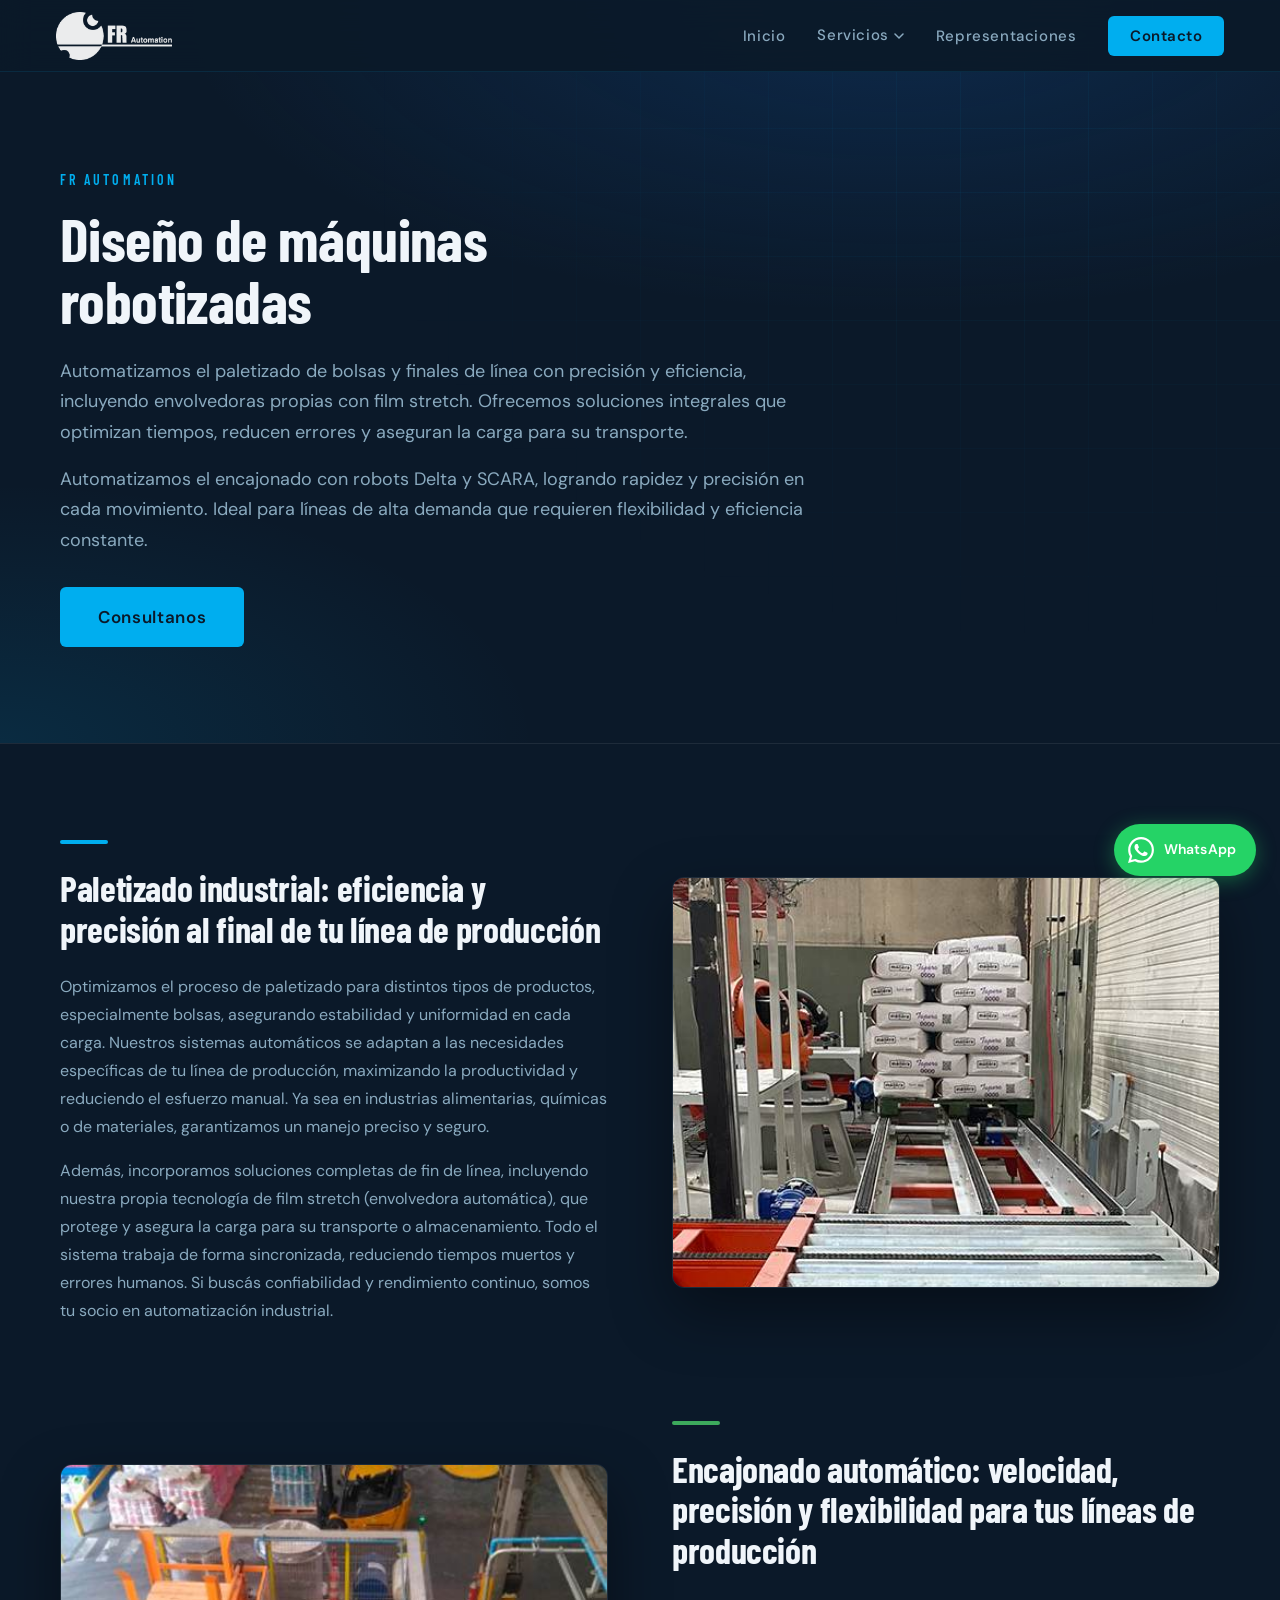
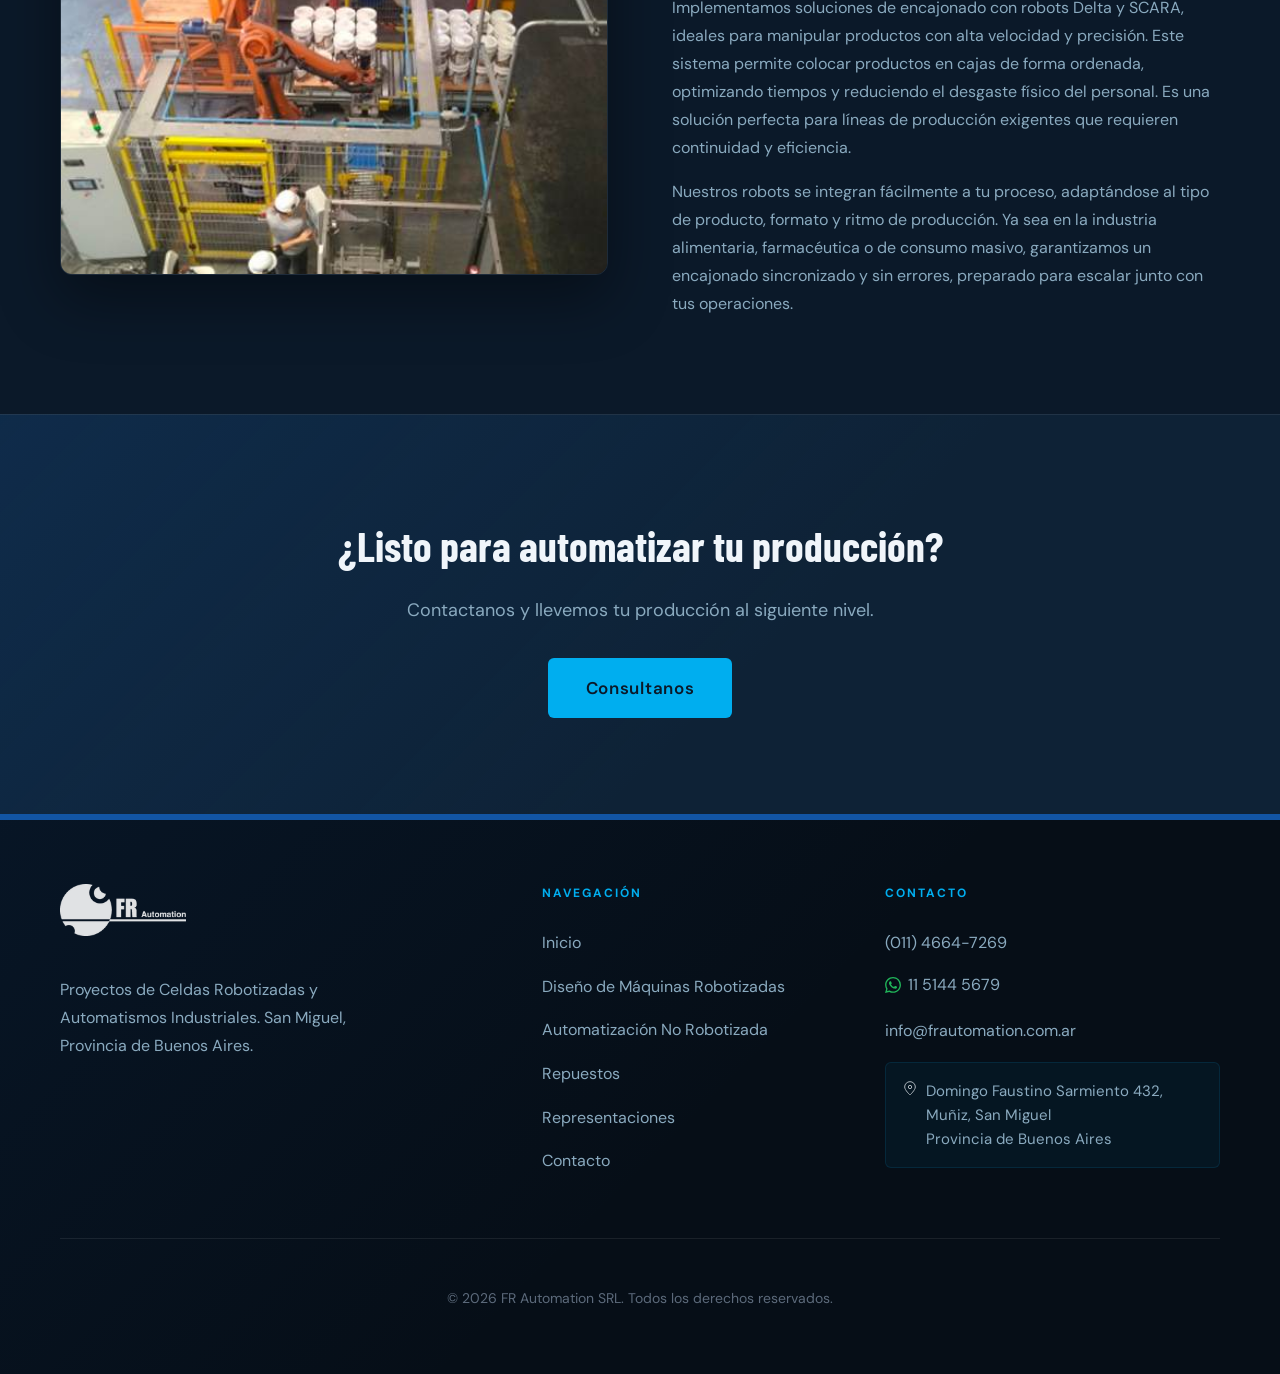
<file: diseno-maquinas-robotizadas.html>
<!DOCTYPE html>
<html lang="es">
<head>
  <meta charset="UTF-8">
  <link rel="icon" type="image/x-icon" href="[data-uri]">
  <link rel="apple-touch-icon" href="[data-uri]">
  <meta name="viewport" content="width=device-width, initial-scale=1.0">
  <title>Diseño de Máquinas Robotizadas — FR Automation SRL</title>
  <meta name="description" content="Automatizamos paletizado, fin de línea y encajonado con robots Delta y SCARA. Soluciones integrales de robótica industrial.">
  <link rel="preconnect" href="https://fonts.googleapis.com">
  <link href="https://fonts.googleapis.com/css2?family=Barlow+Condensed:wght@500;600;700;800&family=DM+Sans:wght@300;400;500;600&display=swap" rel="stylesheet">
  <style>/* =============================================================
   FR Automation SRL — style.css
   Stack: static HTML/CSS/JS · Deploy: Netlify
   ============================================================= */

/* ── TOKENS ─────────────────────────────────────────────────── */
:root {
  --navy:    #0B1929;
  --blue:    #1255A4;
  --cyan:    #00AEEF;
  --green:   #3DAA5C;
  --green-dim: rgba(61,170,92,0.12);

  --surface-0: #0B1929;
  --surface-1: #0e2236;
  --surface-2: #122844;

  --border:        rgba(255,255,255,0.08);
  --border-cyan:   rgba(0,174,239,0.22);
  --border-green:  rgba(61,170,92,0.22);

  --text-hi:   #F0F5FA;
  --text-mid:  #8AAABF;
  --text-lo:   #4E6880;

  --font-display: 'Barlow Condensed', sans-serif;
  --font-body:    'DM Sans', sans-serif;

  /* Spacing — 8px grid */
  --sp-1: 8px;
  --sp-2: 16px;
  --sp-3: 24px;
  --sp-4: 32px;
  --sp-5: 48px;
  --sp-6: 64px;
  --sp-7: 96px;
  --sp-8: 128px;

  --r: 6px;
  --ease: cubic-bezier(0.16, 1, 0.3, 1);
  --t: 280ms;

  /* Max readable width for content */
  --max-w: 1160px;
  /* Safe horizontal padding — nothing ever touches the edge */
  --px: clamp(20px, 5vw, 56px);
}

/* ── RESET ───────────────────────────────────────────────────── */
*, *::before, *::after { box-sizing: border-box; margin: 0; padding: 0; }
html { scroll-behavior: smooth; -webkit-font-smoothing: antialiased; }
body {
  font-family: var(--font-body);
  font-size: 18px;
  line-height: 1.65;
  background: var(--surface-0);
  color: var(--text-hi);
  overflow-x: hidden;
}
img { display: block; max-width: 100%; }
a { text-decoration: none; color: inherit; }
ul { list-style: none; }
button { font-family: inherit; }

/* ── UTILITIES ───────────────────────────────────────────────── */
.container {
  max-width: var(--max-w);
  margin: 0 auto;
  padding: 0 var(--px);
}
.section-wrap { padding: var(--sp-7) 0; }

.eyebrow {
  display: inline-flex;
  align-items: center;
  gap: 10px;
  font-size: 13px;
  font-weight: 600;
  letter-spacing: 0.14em;
  text-transform: uppercase;
  color: var(--cyan);
  margin-bottom: var(--sp-2);
}
.eyebrow::before {
  content: '';
  flex-shrink: 0;
  width: 22px;
  height: 1px;
  background: var(--cyan);
}
.eyebrow.green { color: var(--green); }
.eyebrow.green::before { background: var(--green); }

.section-title {
  font-family: var(--font-display);
  font-size: clamp(40px, 4.5vw, 60px);
  font-weight: 700;
  line-height: 1.06;
  letter-spacing: 0.01em;
  text-transform: uppercase;
  color: var(--text-hi);
  margin-bottom: var(--sp-4);
}
.section-title .hi { color: var(--cyan); }
.section-title .gr { color: var(--green); }

/* ── BUTTONS ─────────────────────────────────────────────────── */
.btn {
  display: inline-flex;
  align-items: center;
  gap: 8px;
  padding: 16px 38px;
  font-family: var(--font-body);
  font-size: 17px;
  font-weight: 600;
  letter-spacing: 0.04em;
  border-radius: var(--r);
  border: none;
  cursor: pointer;
  transition: all var(--t) var(--ease);
  white-space: nowrap;
}
.btn-cyan {
  background: var(--cyan);
  color: var(--navy);
}
.btn-cyan:hover { background: #22ccff; transform: scale(0.99); }

.btn-outline {
  background: transparent;
  color: var(--text-mid);
  border: 1px solid var(--border);
}
.btn-outline:hover { border-color: var(--border-cyan); color: var(--text-hi); }

/* ── SCROLL REVEAL ───────────────────────────────────────────── */
.reveal {
  opacity: 0;
  transform: translateY(14px);
  transition: opacity 560ms var(--ease), transform 560ms var(--ease);
}
.reveal.visible { opacity: 1; transform: none; }

/* ═══════════════════════════════════════════════════════════════
   NAV
═══════════════════════════════════════════════════════════════ */
#nav {
  position: fixed;
  inset: 0 0 auto 0;
  z-index: 200;
  height: 72px;
  display: flex;
  align-items: center;
  justify-content: space-between;
  padding: 0 var(--px);
  background: rgba(11, 25, 41, 0.92);
  backdrop-filter: blur(16px);
  -webkit-backdrop-filter: blur(16px);
  border-bottom: 1px solid rgba(0,174,239,0.12);
  transition: background var(--t) var(--ease);
}
#nav.scrolled { background: rgba(11, 25, 41, 0.99); border-bottom-color: rgba(0,174,239,0.18); }

/* Logo wrap */
/* ── NAV LOGO ── */
.nav-logo-wrap {
  display: flex;
  align-items: center;
  text-decoration: none;
}
.nav-logo-img {
  height: 48px;          /* calibrado con nav 72px */
  width: auto;
  display: block;
  filter: brightness(0) invert(1);
  opacity: 0.92;
  transition: opacity var(--t) var(--ease);
}
.nav-logo-wrap:hover .nav-logo-img { opacity: 1; }

/* ── FOOTER LOGO ── */
.footer-brand-col { }
.footer-logo-wrap {
  display: inline-flex;
  align-items: center;
  text-decoration: none;
  margin-bottom: var(--sp-3);
}
.footer-logo-img {
  height: 52px;          /* much bigger */
  width: auto;
  display: block;
  filter: brightness(0) invert(1);
  opacity: 0.88;
  transition: opacity var(--t) var(--ease);
}
.footer-logo-wrap:hover .footer-logo-img { opacity: 1; }

/* Links */
.nav-links {
  display: flex;
  align-items: center;
  gap: var(--sp-4);
}
.nav-links a {
  font-size: 15px;
  font-weight: 500;
  letter-spacing: 0.04em;
  color: var(--text-mid);
  transition: color var(--t) var(--ease);
}
.nav-links a:hover { color: var(--text-hi); }

/* Dropdown */
.dropdown { position: relative; }
.dropdown > a {
  display: flex;
  align-items: center;
  gap: 5px;
}
.dropdown > a svg {
  width: 10px; height: 10px;
  transition: transform var(--t) var(--ease);
  flex-shrink: 0;
}
.dropdown:hover > a svg { transform: rotate(180deg); }

.dropdown-menu {
  display: block;
  opacity: 0;
  visibility: hidden;
  pointer-events: none;
  position: absolute;
  top: 100%;            /* flush with trigger — no gap to cross */
  left: 0;
  min-width: 290px;
  padding-top: 14px;    /* visual offset done via padding, stays inside hover zone */
  background: transparent;
  transform: translateY(6px);
  transition: opacity var(--t) var(--ease), transform var(--t) var(--ease), visibility var(--t);
}
/* The actual visible panel sits inside the padded, hoverable area */
.dropdown-menu-inner {
  background: var(--surface-2);
  border: 1px solid var(--border-cyan);
  border-radius: var(--r);
  padding: 6px 0;
  box-shadow: 0 12px 40px rgba(0,0,0,0.35);
}
.dropdown:hover .dropdown-menu,
.dropdown:focus-within .dropdown-menu,
.dropdown.open .dropdown-menu {
  opacity: 1;
  visibility: visible;
  pointer-events: auto;
  transform: translateY(0);
}
.dropdown-menu a {
  display: block;
  padding: 11px var(--sp-3);
  font-size: 13px;
  font-weight: 400;
  color: var(--text-mid);
  border-left: 2px solid transparent;
  transition: all var(--t) var(--ease);
}
.dropdown-menu a:hover {
  color: var(--cyan);
  border-left-color: var(--cyan);
  background: rgba(0,174,239,0.05);
}

.nav-cta {
  padding: 10px 22px !important;
  background: var(--cyan) !important;
  color: var(--navy) !important;
  font-weight: 600 !important;
  border-radius: var(--r) !important;
  letter-spacing: 0.03em !important;
  font-size: 15px !important;
  transition: background var(--t) var(--ease) !important;
}
.nav-cta:hover { background: #22ccff !important; color: var(--navy) !important; }

/* Hamburger */
.hamburger {
  display: none;
  flex-direction: column;
  gap: 5px;
  cursor: pointer;
  padding: 6px;
  background: none;
  border: none;
}
.hamburger span {
  display: block;
  width: 22px;
  height: 1.5px;
  background: var(--text-mid);
  transition: all var(--t) var(--ease);
  border-radius: 2px;
}
.hamburger.open span:nth-child(1) { transform: rotate(45deg) translate(4px, 4px); }
.hamburger.open span:nth-child(2) { opacity: 0; transform: scaleX(0); }
.hamburger.open span:nth-child(3) { transform: rotate(-45deg) translate(4px, -4px); }

/* Mobile drawer */
.mobile-menu {
  display: none;
  position: fixed;
  inset: 68px 0 0 0;
  z-index: 199;
  background: var(--surface-0);
  padding: var(--sp-3) var(--px) var(--sp-5);
  flex-direction: column;
  border-top: 1px solid var(--border);
  overflow-y: auto;
}
.mobile-menu.open { display: flex; }
.mobile-menu a {
  font-size: 18px;
  font-weight: 400;
  color: var(--text-mid);
  padding: 18px 0;
  border-bottom: 1px solid var(--border);
  transition: color var(--t) var(--ease);
}
.mobile-menu a:hover { color: var(--text-hi); }
.mobile-menu a.sub {
  padding-left: var(--sp-3);
  font-size: 16px;
  color: var(--text-lo);
}
.mobile-cta {
  margin-top: var(--sp-3);
  padding: 16px var(--sp-3) !important;
  background: var(--cyan) !important;
  color: var(--navy) !important;
  text-align: center;
  font-weight: 600;
  border-radius: var(--r);
  border-bottom: none !important;
  font-size: 17px !important;
}

/* ═══════════════════════════════════════════════════════════════
   HERO
═══════════════════════════════════════════════════════════════ */
#inicio {
  min-height: 100vh;
  display: grid;
  grid-template-rows: 1fr auto;
  padding-top: 68px;
  position: relative;
  overflow: hidden;
}

.hero-glow {
  position: absolute;
  inset: 0;
  background:
    radial-gradient(ellipse 75% 55% at 65% 35%, rgba(18,85,164,0.14) 0%, transparent 70%),
    radial-gradient(ellipse 50% 40% at 5% 85%,  rgba(0,174,239,0.07) 0%, transparent 65%),
    radial-gradient(ellipse 40% 30% at 90% 85%, rgba(61,170,92,0.06) 0%, transparent 60%);
  pointer-events: none;
}
.hero-pattern {
  position: absolute;
  inset: 0;
  background-image:
    linear-gradient(rgba(0,174,239,0.07) 1px, transparent 1px),
    linear-gradient(90deg, rgba(0,174,239,0.07) 1px, transparent 1px),
    radial-gradient(rgba(0,174,239,0.18) 1px, transparent 1px);
  background-size: 60px 60px, 60px 60px, 30px 30px;
  background-position: -1px -1px, -1px -1px, 0 0;
  -webkit-mask-image: radial-gradient(ellipse 90% 100% at 75% 50%, black 20%, transparent 80%);
  mask-image: radial-gradient(ellipse 90% 100% at 75% 50%, black 20%, transparent 80%);
  pointer-events: none;
  z-index: 0;
}

.hero-inner {
  display: grid;
  grid-template-columns: 5fr 6fr;   /* ligeramente más espacio al widget */
  align-items: center;
  gap: var(--sp-6);
  padding: var(--sp-8) var(--px) var(--sp-6);
  max-width: var(--max-w);
  margin: 0 auto;
  width: 100%;
  position: relative;
  z-index: 1;
}

.hero-content { min-width: 0; }

.hero-visual {
  display: flex;
  align-items: center;
  justify-content: center;
}

.hero-tag {
  display: inline-flex;
  align-items: center;
  gap: 10px;
  font-size: 13px;
  font-weight: 600;
  letter-spacing: 0.14em;
  text-transform: uppercase;
  color: var(--cyan);
  margin-bottom: var(--sp-3);
}
.hero-tag::before {
  content: '';
  display: block;
  width: 24px;
  height: 1px;
  background: var(--cyan);
}

.hero-title {
  font-family: var(--font-display);
  font-size: clamp(36px, 4.8vw, 62px);
  font-weight: 800;
  line-height: 1.04;
  letter-spacing: 0.01em;
  text-transform: uppercase;
  color: var(--text-hi);
  margin-bottom: var(--sp-3);
}
.hero-title .accent { color: var(--cyan); }

.hero-sub {
  font-size: 19px;
  font-weight: 400;
  line-height: 1.75;
  color: var(--text-mid);
  max-width: 520px;
  margin-bottom: var(--sp-5);
}

.hero-actions {
  display: flex;
  gap: var(--sp-2);
  flex-wrap: wrap;
}

/* Hero bottom strip */
.hero-strip {
  border-top: 1px solid var(--border);
  background: rgba(11,25,41,0.6);
  backdrop-filter: blur(10px);
}
.hero-strip-inner {
  max-width: var(--max-w);
  margin: 0 auto;
  display: grid;
  grid-template-columns: repeat(4, 1fr);
  padding: 0 var(--px);
}
.strip-item {
  display: flex;
  align-items: center;
  gap: 14px;
  padding: var(--sp-3) var(--sp-2);
  border-right: 1px solid var(--border);
}
.strip-item:last-child { border-right: none; }
.strip-icon {
  width: 36px;
  height: 36px;
  flex-shrink: 0;
  border: 1px solid var(--border-cyan);
  border-radius: 4px;
  display: flex;
  align-items: center;
  justify-content: center;
}
.strip-icon svg { width: 15px; height: 15px; stroke: var(--cyan); fill: none; stroke-width: 1.5; stroke-linecap: round; stroke-linejoin: round; }
.strip-label { font-size: 12px; letter-spacing: 0.1em; text-transform: uppercase; color: var(--text-lo); line-height: 1; margin-bottom: 4px; }
.strip-val   { font-size: 15px; font-weight: 500; color: var(--text-hi); line-height: 1; }

/* ═══════════════════════════════════════════════════════════════
   BRANDS TICKER
═══════════════════════════════════════════════════════════════ */
#representaciones {
  padding: var(--sp-5) 0;
  border-top: 1px solid var(--border);
  border-bottom: 1px solid var(--border);
  background: var(--surface-1);
  overflow: hidden;
}
.brands-label {
  text-align: center;
  font-size: 13px;
  font-weight: 600;
  letter-spacing: 0.16em;
  text-transform: uppercase;
  color: var(--text-lo);
  margin-bottom: var(--sp-3);
}
.ticker-wrap {
  overflow: hidden;
  position: relative;
}
.ticker-wrap::before,
.ticker-wrap::after {
  content: '';
  position: absolute;
  top: 0; bottom: 0;
  width: 80px;
  z-index: 2;
  pointer-events: none;
}
.ticker-wrap::before { left: 0; background: linear-gradient(90deg, var(--surface-1), transparent); }
.ticker-wrap::after  { right: 0; background: linear-gradient(-90deg, var(--surface-1), transparent); }
.ticker-track {
  display: flex;
  align-items: center;
  animation: ticker 28s linear infinite;
  width: max-content;
  will-change: transform;
}
@keyframes ticker { from { transform: translateX(0); } to { transform: translateX(-50%); } }
.brand-chip {
  display: inline-flex;
  align-items: center;
  margin-right: var(--sp-5);
  white-space: nowrap;
}
.brand-img-chip .brand-logo {
  height: 22px;
  width: auto;
  display: block;
  opacity: 0.3;
  filter: saturate(0) brightness(1.6);
  transition: opacity var(--t) var(--ease), filter var(--t) var(--ease);
}
.brand-img-chip:hover .brand-logo {
  opacity: 0.65;
  filter: saturate(0.6) brightness(1.1);
}

/* ═══════════════════════════════════════════════════════════════
   SOBRE NOSOTROS
═══════════════════════════════════════════════════════════════ */
#nosotros { background: var(--surface-0); }

.about-grid {
  display: grid;
  grid-template-columns: 1fr 1fr;
  gap: var(--sp-7);
  align-items: center;
}

.about-text p {
  font-size: 18px;
  font-weight: 400;
  color: var(--text-mid);
  line-height: 1.8;
  margin-bottom: var(--sp-3);
}
.about-text p:last-of-type { margin-bottom: 0; }

.about-quote {
  margin-top: var(--sp-4);
  padding: var(--sp-4) var(--sp-4);
  background: linear-gradient(135deg, rgba(61,170,92,0.08), rgba(0,174,239,0.05));
  border: 1px solid rgba(61,170,92,0.22);
  border-radius: var(--r);
  display: flex;
  align-items: center;
  gap: var(--sp-3);
}
.about-quote-icon {
  width: 56px;
  height: 56px;
  background: rgba(61,170,92,0.12);
  border: 1px solid rgba(61,170,92,0.30);
  border-radius: 50%;
  display: flex;
  align-items: center;
  justify-content: center;
  flex-shrink: 0;
  color: var(--green);
}
.about-quote-icon svg { width: 28px; height: 28px; }
.about-quote-label {
  font-size: 11px;
  letter-spacing: 0.14em;
  text-transform: uppercase;
  color: var(--text-lo);
  margin-bottom: 6px;
}
.about-quote-text {
  font-family: var(--font-display);
  font-size: 30px;
  font-weight: 700;
  letter-spacing: 0.02em;
  color: var(--green);
  line-height: 1.1;
}

.about-visual { position: relative; }
.about-img-frame {
  border-radius: var(--r);
  overflow: hidden;
  border: 1px solid var(--border-cyan);
}
.about-img-frame img {
  width: 100%;
  aspect-ratio: 4/3;
  object-fit: cover;
  display: block;
  filter: saturate(0.8) brightness(0.9);
  transition: filter var(--t) var(--ease);
}
.about-img-frame:hover img { filter: saturate(1) brightness(0.95); }

/* ═══════════════════════════════════════════════════════════════
   SERVICIOS
═══════════════════════════════════════════════════════════════ */
#servicios { background: var(--surface-1); }

.servicios-header { margin-bottom: var(--sp-5); }

.servicios-grid {
  display: grid;
  grid-template-columns: repeat(3, 1fr);
  gap: 1px;
  background: var(--border);
  border: 1px solid var(--border);
  border-radius: var(--r);
  overflow: hidden;
}

.service-card {
  background: var(--surface-1);
  padding: var(--sp-5) var(--sp-5);
  position: relative;
  overflow: hidden;
  transition: background var(--t) var(--ease);
}
.service-card::before {
  content: '';
  position: absolute;
  top: 0; left: 0; right: 0;
  height: 3px;
  background: var(--cyan);
  transform: scaleX(1);
  transform-origin: left;
  transition: transform 0.45s var(--ease);
}
.service-card:hover { background: var(--surface-2); }

/* Per-card accent colors */
.service-card:nth-child(1)::before { background: var(--cyan); }
.service-card:nth-child(2)::before { background: var(--green); }
.service-card:nth-child(3)::before { background: #FF9A3C; }

.service-card:nth-child(1) .service-icon { background: rgba(0,174,239,0.10); border-color: rgba(0,174,239,0.28); }
.service-card:nth-child(1) .service-icon svg { stroke: #00AEEF; }
.service-card:nth-child(1) .service-num { color: rgba(0,174,239,0.65); }

.service-card:nth-child(2) .service-icon { background: rgba(61,170,92,0.10); border-color: rgba(61,170,92,0.28); }
.service-card:nth-child(2) .service-icon svg { stroke: #3DAA5C; }
.service-card:nth-child(2) .service-num { color: rgba(61,170,92,0.65); }

.service-card:nth-child(3) .service-icon { background: rgba(255,154,60,0.10); border-color: rgba(255,154,60,0.28); }
.service-card:nth-child(3) .service-icon svg { stroke: #FF9A3C; }
.service-card:nth-child(3) .service-num { color: rgba(255,154,60,0.65); }

.service-num {
  font-size: 12px;
  font-weight: 700;
  letter-spacing: 0.12em;
  color: var(--text-lo);
  margin-bottom: var(--sp-3);
}
.service-icon {
  width: 68px;
  height: 72px;
  border: 1px solid var(--border-cyan);
  border-radius: 10px;
  display: flex;
  align-items: center;
  justify-content: center;
  margin-bottom: var(--sp-3);
  transition: border-color var(--t) var(--ease), background var(--t) var(--ease);
}
.service-card:hover .service-icon { filter: brightness(1.15); }
.service-icon svg { width: 32px; height: 32px; stroke: var(--cyan); fill: none; stroke-width: 1.5; stroke-linecap: round; stroke-linejoin: round; }

.service-name {
  font-family: var(--font-display);
  font-size: 24px;
  font-weight: 700;
  text-transform: uppercase;
  letter-spacing: 0.02em;
  line-height: 1.2;
  color: var(--text-hi);
  margin-bottom: var(--sp-2);
}
.service-desc {
  font-size: 17px;
  font-weight: 400;
  color: var(--text-mid);
  line-height: 1.7;
}

/* ═══════════════════════════════════════════════════════════════
   TESTIMONIOS
═══════════════════════════════════════════════════════════════ */
#testimonios { background: var(--surface-0); }

.testi-grid {
  display: grid;
  grid-template-columns: repeat(3, 1fr);
  gap: var(--sp-3);
}

.testi-card {
  background: var(--surface-1);
  border: 1px solid var(--border);
  border-radius: var(--r);
  padding: var(--sp-4);
  display: flex;
  flex-direction: column;
  gap: var(--sp-3);
  transition: border-color var(--t) var(--ease);
}
.testi-card:hover { border-color: var(--border-cyan); }

.testi-mark {
  font-family: var(--font-display);
  font-size: 52px;
  font-weight: 800;
  line-height: 0.8;
  color: var(--cyan);
  opacity: 0.2;
}
.testi-text {
  font-size: 17px;
  font-weight: 400;
  color: var(--text-mid);
  line-height: 1.75;
  flex: 1;
}
.testi-author {
  display: flex;
  align-items: center;
  gap: var(--sp-2);
  padding-top: var(--sp-3);
  border-top: 1px solid var(--border);
}
.author-avatar {
  width: 38px;
  height: 38px;
  border-radius: 50%;
  flex-shrink: 0;
  background: linear-gradient(135deg, var(--blue), var(--cyan));
  display: flex;
  align-items: center;
  justify-content: center;
  font-size: 13px;
  font-weight: 700;
  color: var(--navy);
}
.author-name { font-size: 15px; font-weight: 600; color: var(--text-hi); line-height: 1.2; }
.author-co   { font-size: 13px; color: var(--text-lo); letter-spacing: 0.04em; }

/* ═══════════════════════════════════════════════════════════════
   CONTACTO
═══════════════════════════════════════════════════════════════ */
#contacto { background: var(--surface-1); }

.contacto-grid {
  display: grid;
  grid-template-columns: 1fr 1.15fr;
  gap: var(--sp-7);
  align-items: start;
}

/* Info */
.info-item {
  display: flex;
  gap: var(--sp-3);
  align-items: flex-start;
  padding: var(--sp-3) 0;
  border-bottom: 1px solid var(--border);
}
.info-item:first-child { padding-top: 0; }
.info-item:last-child  { border-bottom: none; }

.info-icon {
  width: 38px;
  height: 38px;
  flex-shrink: 0;
  border: 1px solid var(--border-cyan);
  border-radius: 4px;
  display: flex;
  align-items: center;
  justify-content: center;
  margin-top: 2px;
}
.info-icon svg { width: 14px; height: 14px; stroke: var(--cyan); fill: none; stroke-width: 1.5; stroke-linecap: round; stroke-linejoin: round; }
.info-label { font-size: 12px; letter-spacing: 0.12em; text-transform: uppercase; color: var(--text-lo); margin-bottom: 5px; }
.info-val   { font-size: 17px; font-weight: 400; color: var(--text-hi); line-height: 1.5; }
.info-val a { color: var(--cyan); transition: color var(--t) var(--ease); }
.info-val a:hover { color: var(--text-hi); }

/* Form */
.form-row { display: grid; grid-template-columns: 1fr 1fr; gap: var(--sp-2); }
.form-group { margin-bottom: var(--sp-2); }
.form-label {
  display: block;
  font-size: 13px;
  font-weight: 600;
  letter-spacing: 0.1em;
  text-transform: uppercase;
  color: var(--text-lo);
  margin-bottom: 7px;
}
.form-input,
.form-select,
.form-textarea {
  width: 100%;
  background: var(--surface-0);
  border: 1px solid var(--border);
  color: var(--text-hi);
  font-family: var(--font-body);
  font-size: 16px;
  font-weight: 400;
  padding: 13px var(--sp-2);
  border-radius: var(--r);
  outline: none;
  transition: border-color var(--t) var(--ease);
  appearance: none;
  -webkit-appearance: none;
}
.form-input:focus,
.form-select:focus,
.form-textarea:focus { border-color: var(--border-cyan); }
.form-input::placeholder,
.form-textarea::placeholder { color: var(--text-lo); }
.form-select option { background: var(--surface-0); color: var(--text-hi); }
.form-textarea { resize: vertical; min-height: 116px; }

.form-submit {
  width: 100%;
  padding: 16px;
  background: var(--cyan);
  color: var(--navy);
  font-family: var(--font-body);
  font-size: 16px;
  font-weight: 700;
  letter-spacing: 0.05em;
  border: none;
  border-radius: var(--r);
  cursor: pointer;
  margin-top: var(--sp-1);
  transition: all var(--t) var(--ease);
}
.form-submit:hover { background: #22ccff; transform: scale(0.99); }
.form-submit:active { transform: scale(0.97); }
.form-submit.sent { background: var(--green); color: #fff; }

/* ═══════════════════════════════════════════════════════════════
   FOOTER
═══════════════════════════════════════════════════════════════ */
footer {
  background: #060e17;
  border-top: 3px solid #1255A4;
  padding: var(--sp-6) var(--px) var(--sp-5);
  position: relative;
}
footer::before {
  content: '';
  position: absolute;
  inset: 0;
  background: linear-gradient(135deg, rgba(18,85,164,0.10) 0%, transparent 55%);
  pointer-events: none;
}
.footer-inner {
  max-width: var(--max-w);
  margin: 0 auto;
  position: relative;
  z-index: 1;
}
.footer-top {
  display: grid;
  grid-template-columns: 1.5fr 1fr 1.2fr;
  gap: var(--sp-6);
  padding-bottom: var(--sp-5);
  border-bottom: 1px solid var(--border);
  margin-bottom: var(--sp-4);
}

.footer-tagline {
  font-size: 16px;
  font-weight: 400;
  color: var(--text-mid);
  line-height: 1.75;
  max-width: 300px;
  margin-top: var(--sp-2);
}
.footer-col-head {
  font-size: 12px;
  font-weight: 700;
  letter-spacing: 0.16em;
  text-transform: uppercase;
  color: var(--cyan);
  margin-bottom: var(--sp-3);
}
.footer-col li { margin-bottom: 14px; }
.footer-col li a {
  font-size: 16px;
  font-weight: 400;
  color: var(--text-mid);
  transition: color var(--t) var(--ease);
}
.footer-col li a:hover { color: var(--text-hi); }

/* WhatsApp link en footer */
.footer-wa-link {
  display: inline-flex;
  align-items: center;
  gap: 7px;
}
.footer-wa-link svg {
  width: 16px;
  height: 16px;
  fill: #25D366;
  flex-shrink: 0;
  opacity: 0.85;
}

/* Address item differentiated */
.footer-address {
  display: flex;
  align-items: flex-start;
  gap: 8px;
  margin-top: var(--sp-2) !important;
  padding: var(--sp-2) var(--sp-2);
  background: rgba(0,174,239,0.05);
  border: 1px solid rgba(0,174,239,0.12);
  border-radius: var(--r);
}
.footer-addr-icon {
  width: 16px;
  height: 16px;
  flex-shrink: 0;
  margin-top: 2px;
  stroke: var(--cyan);
  opacity: 0.7;
}
.footer-address span {
  font-size: 15px;
  color: var(--text-mid);
  line-height: 1.6;
}

.footer-bottom {
  display: flex;
  align-items: center;
  justify-content: center;
}
.footer-copy { font-size: 14px; color: rgba(138,155,176,0.65); text-align: center; padding: var(--sp-2) 0; }

/* ═══════════════════════════════════════════════════════════════
   WHATSAPP FLOAT
═══════════════════════════════════════════════════════════════ */
.wa-btn {
  position: fixed;
  bottom: 24px;
  right: 24px;
  z-index: 300;
  display: flex;
  align-items: center;
  gap: 10px;
  padding: 0 20px 0 14px;
  height: 52px;
  background: #25D366;
  border-radius: 26px;
  box-shadow: 0 4px 20px rgba(37,211,102,0.38);
  text-decoration: none;
  transition: transform var(--t) var(--ease), box-shadow var(--t) var(--ease), padding var(--t) var(--ease);
}
.wa-btn:hover {
  transform: scale(1.04);
  box-shadow: 0 6px 28px rgba(37,211,102,0.55);
}
.wa-btn svg {
  width: 26px;
  height: 26px;
  fill: #fff;
  flex-shrink: 0;
}
.wa-btn-label {
  font-family: var(--font-body);
  font-size: 14px;
  font-weight: 600;
  color: #fff;
  white-space: nowrap;
  letter-spacing: 0.01em;
}
@media (max-width: 480px) {
  .wa-btn { padding: 0; width: 52px; border-radius: 50%; justify-content: center; }
  .wa-btn-label { display: none; }
}



/* ═══════════════════════════════════════════════════════════════
   HERO SLIDESHOW — Real project photos
═══════════════════════════════════════════════════════════════ */
.hero-slides {
  position: relative;
  width: 100%;
  max-width: 580px;
  aspect-ratio: 4/3;
  border-radius: 12px;
  overflow: hidden;
  box-shadow: 0 32px 80px rgba(0,0,0,0.55), 0 0 0 1px rgba(0,174,239,0.15);
}

.hero-slide {
  position: absolute;
  inset: 0;
  opacity: 0;
  transition: opacity 1s ease;
}
.hero-slide--active { opacity: 1; }
.hero-slide img {
  width: 100%;
  height: 100%;
  object-fit: cover;
  object-position: center;
  display: block;
}

/* Dark gradient overlay bottom — makes dots readable */
.hero-slides::after {
  content: '';
  position: absolute;
  inset: 0;
  background: linear-gradient(to top, rgba(7,17,28,0.65) 0%, transparent 45%);
  pointer-events: none;
  z-index: 1;
}

/* Navigation dots */
.hero-slides-dots {
  position: absolute;
  bottom: 16px;
  left: 50%;
  transform: translateX(-50%);
  display: flex;
  gap: 8px;
  z-index: 2;
}
.hsd {
  width: 8px; height: 8px;
  border-radius: 50%;
  border: none;
  background: rgba(255,255,255,0.35);
  cursor: pointer;
  padding: 0;
  transition: background var(--t) var(--ease), transform var(--t) var(--ease);
}
.hsd.active {
  background: var(--cyan);
  transform: scale(1.25);
}
.hsd:hover { background: rgba(255,255,255,0.65); }

/* ═══════════════════════════════════════════════════════════════
   RESPONSIVE
═══════════════════════════════════════════════════════════════ */

/* Tablet landscape → 1024px */
@media (max-width: 1024px) {
  .about-grid {
    grid-template-columns: 1fr;
    gap: var(--sp-5);
  }
  .about-visual { order: -1; }
  .about-img-frame img { aspect-ratio: 16/7; }

  .servicios-grid { grid-template-columns: 1fr; }

  .testi-grid { grid-template-columns: 1fr 1fr; }

  .contacto-grid {
    grid-template-columns: 1fr;
    gap: var(--sp-5);
  }

  .footer-top { grid-template-columns: 1fr 1fr; gap: var(--sp-4); }
  .footer-brand-col { grid-column: 1 / -1; }

  /* Hero at medium screens stays 50/50 grid */
  .hw-widget { max-width: 100%; }
}

/* Tablet portrait → 768px */
@media (max-width: 768px) {
  /* Nav */
  .nav-links { display: none; }
  .hamburger { display: flex; }

  /* Hero — single column, hide visual */
  .hero-inner {
    grid-template-columns: 1fr;
    padding-top: var(--sp-6);
    padding-bottom: var(--sp-5);
    gap: var(--sp-5);
  }
  .hero-visual { display: none; }
  .hero-pattern {
    -webkit-mask-image: radial-gradient(ellipse 80% 60% at 90% 30%, black 0%, transparent 70%);
    mask-image: radial-gradient(ellipse 80% 60% at 90% 30%, black 0%, transparent 70%);
  }
  .hero-title { font-size: clamp(40px, 10vw, 62px); }
  .hero-content { max-width: 100%; }

  /* Strip — 2×2 */
  .hero-strip-inner { grid-template-columns: 1fr 1fr; }
  .strip-item:nth-child(1),
  .strip-item:nth-child(2) { border-bottom: 1px solid var(--border); }
  .strip-item:nth-child(2) { border-right: none; }
  .strip-item:nth-child(3) { border-right: 1px solid var(--border); }
  .strip-item:nth-child(4) { border-right: none; }
  .strip-item { padding: var(--sp-2) var(--sp-2); }

  /* Servicios */
  .service-card { padding: var(--sp-4) var(--sp-4); }
  .servicios-grid { grid-template-columns: 1fr; }

  /* Testimonios */
  .testi-grid { grid-template-columns: 1fr; }
  .testi-card { padding: var(--sp-4); }

  /* Contacto */
  .info-item { gap: var(--sp-2); }

  /* Footer */
  .footer-top { grid-template-columns: 1fr; }
  .footer-logo-img { height: 44px; }
  footer { padding: var(--sp-6) var(--px) var(--sp-4); }
  .footer-bottom { flex-direction: column; align-items: center; }

  /* About quote responsive */
  .about-quote { flex-direction: column; text-align: center; align-items: center; }
}

/* Mobile → 480px */
@media (max-width: 480px) {
  body { font-size: 17px; }

  .hero-title { font-size: clamp(36px, 11vw, 54px); }
  .hero-sub { font-size: 17px; }
  .hero-actions { flex-direction: column; }
  .hero-actions .btn { justify-content: center; text-align: center; width: 100%; }

  /* Strip — single column */
  .hero-strip-inner { grid-template-columns: 1fr; }
  .strip-item { border-right: none !important; border-bottom: 1px solid var(--border); padding: var(--sp-2) var(--sp-2); }
  .strip-item:last-child { border-bottom: none; }

  .section-title { font-size: clamp(32px, 9vw, 46px); }

  .service-card { padding: var(--sp-4) var(--sp-3); }
  .service-icon { width: 56px; height: 56px; }
  .service-icon svg { width: 26px; height: 26px; }

  .form-row { grid-template-columns: 1fr; }

  .testi-card { padding: var(--sp-3); }
  .testi-text { font-size: 16px; }

  .footer-top { grid-template-columns: 1fr; }
  .footer-col { margin-top: var(--sp-3); }
}

/* Reduced motion */
@media (prefers-reduced-motion: reduce) {
  *, *::before, *::after { animation-duration: 0.01ms !important; transition-duration: 0.01ms !important; }
  .ticker-track { animation: none; }
  .reveal { opacity: 1 !important; transform: none !important; }
}

/* =============================================================
   MULTI-PAGE COMPONENTS  (inner pages, added for full site)
   ============================================================= */

/* Active nav link */
.nav-links a.active { color: var(--text-hi); }
.nav-links a.active::after {
  content: '';
  display: block;
  height: 2px;
  background: var(--cyan);
  margin-top: 3px;
  border-radius: 2px;
}
.dropdown-toggle { cursor: default; }

/* Mobile menu group label */
.mobile-group-label {
  display: block;
  font-family: var(--font-display);
  font-size: 22px;
  font-weight: 600;
  color: var(--text-hi);
  margin-top: var(--sp-2);
}

/* ── PAGE HERO (inner banner) ───────────────────────────────── */
.page-hero {
  position: relative;
  padding: calc(72px + var(--sp-7)) var(--px) var(--sp-7);
  overflow: hidden;
  background: var(--surface-0);
  border-bottom: 1px solid var(--border);
}
.page-hero--short { padding-bottom: var(--sp-6); }
.page-hero-bg {
  position: absolute;
  inset: 0;
  background:
    radial-gradient(ellipse 80% 60% at 70% 0%, rgba(18,85,164,0.28), transparent 70%),
    radial-gradient(ellipse 60% 50% at 0% 100%, rgba(0,174,239,0.12), transparent 70%);
  z-index: 0;
}
.page-hero-pattern {
  position: absolute;
  inset: 0;
  background-image:
    linear-gradient(rgba(0,174,239,0.06) 1px, transparent 1px),
    linear-gradient(90deg, rgba(0,174,239,0.06) 1px, transparent 1px);
  background-size: 64px 64px;
  -webkit-mask-image: radial-gradient(ellipse 70% 90% at 80% 20%, black, transparent 75%);
  mask-image: radial-gradient(ellipse 70% 90% at 80% 20%, black, transparent 75%);
  z-index: 0;
}
.page-hero-inner {
  position: relative;
  z-index: 1;
  max-width: var(--max-w);
  margin: 0 auto;
}
.phero-eyebrow {
  font-family: var(--font-display);
  font-size: 14px;
  font-weight: 600;
  letter-spacing: 0.22em;
  text-transform: uppercase;
  color: var(--cyan);
  margin-bottom: var(--sp-2);
}
.phero-title {
  font-family: var(--font-display);
  font-size: clamp(34px, 5vw, 60px);
  font-weight: 700;
  line-height: 1.04;
  letter-spacing: -0.01em;
  color: var(--text-hi);
  max-width: 16ch;
  margin-bottom: var(--sp-3);
}
.phero-lead {
  font-size: 18px;
  line-height: 1.7;
  color: var(--text-mid);
  max-width: 62ch;
}
.phero-lead + .phero-lead { margin-top: var(--sp-2); }
.phero-cta { margin-top: var(--sp-4); }

/* ── FEATURE BLOCKS (image + text, alternating) ─────────────── */
.features { padding: var(--sp-7) var(--px); background: var(--surface-0); }
.features-inner {
  max-width: var(--max-w);
  margin: 0 auto;
  display: flex;
  flex-direction: column;
  gap: var(--sp-7);
}
.feature {
  display: grid;
  grid-template-columns: 1fr 1fr;
  gap: var(--sp-6);
  align-items: center;
}
.feature--reverse .feature-text  { order: 2; }
.feature--reverse .feature-media { order: 1; }
.feature-accent {
  display: block;
  width: 48px;
  height: 4px;
  border-radius: 2px;
  margin-bottom: var(--sp-3);
}
.feature-accent--cyan  { background: var(--cyan); }
.feature-accent--green { background: var(--green); }
.feature-title {
  font-family: var(--font-display);
  font-size: clamp(26px, 3vw, 36px);
  font-weight: 700;
  line-height: 1.12;
  color: var(--text-hi);
  margin-bottom: var(--sp-3);
  letter-spacing: -0.01em;
}
.feature-body {
  font-size: 16px;
  line-height: 1.75;
  color: var(--text-mid);
}
.feature-body + .feature-body { margin-top: var(--sp-2); }
.feature-img-frame {
  border-radius: 12px;
  overflow: hidden;
  border: 1px solid var(--border);
  box-shadow: 0 24px 60px rgba(0,0,0,0.4);
  aspect-ratio: 4/3;
}
.feature-img-frame img {
  width: 100%;
  height: 100%;
  object-fit: cover;
  transition: transform 0.5s var(--ease);
}
.feature-img-frame:hover img { transform: scale(1.04); }

/* ── CTA BAND ───────────────────────────────────────────────── */
.cta-band {
  padding: var(--sp-7) var(--px);
  background:
    linear-gradient(135deg, rgba(18,85,164,0.18), transparent 60%),
    var(--surface-1);
  border-top: 1px solid var(--border);
  border-bottom: 3px solid var(--blue);
}
.cta-band-inner {
  max-width: var(--max-w);
  margin: 0 auto;
  text-align: center;
}
.cta-band-title {
  font-family: var(--font-display);
  font-size: clamp(28px, 3.5vw, 42px);
  font-weight: 700;
  color: var(--text-hi);
  margin-bottom: var(--sp-2);
}
.cta-band-sub {
  font-size: 18px;
  color: var(--text-mid);
  margin-bottom: var(--sp-4);
}

/* ── PARTNERS (representaciones) ────────────────────────────── */
.partners { padding: var(--sp-6) var(--px) var(--sp-7); background: var(--surface-0); }
.partners-inner { max-width: var(--max-w); margin: 0 auto; text-align: center; }
.partners-label {
  font-family: var(--font-display);
  font-size: 14px;
  font-weight: 600;
  letter-spacing: 0.16em;
  text-transform: uppercase;
  color: var(--text-lo);
  margin-bottom: var(--sp-4);
}
.partners-grid {
  display: flex;
  flex-wrap: wrap;
  align-items: center;
  justify-content: center;
  gap: var(--sp-5);
}
.partners-grid img {
  height: 34px;
  width: auto;
  opacity: 0.5;
  filter: saturate(0) brightness(1.6);
  transition: opacity var(--t) var(--ease), filter var(--t) var(--ease);
}
.partners-grid img:hover { opacity: 0.9; filter: saturate(0.7) brightness(1.1); }

/* ── SERVICE CARDS WITH IMAGE (home preview) ────────────────── */
.service-card { overflow: hidden; padding: 0; display: flex; flex-direction: column; text-decoration: none; }
.service-img { aspect-ratio: 16/10; overflow: hidden; }
.service-img img { width: 100%; height: 100%; object-fit: cover; transition: transform 0.5s var(--ease); }
.service-card:hover .service-img img { transform: scale(1.05); }
.service-card-body { padding: var(--sp-3); display: flex; flex-direction: column; flex: 1; }
.service-name {
  font-family: var(--font-display);
  font-size: 23px;
  font-weight: 600;
  color: var(--text-hi);
  margin-bottom: 10px;
  line-height: 1.15;
}
.service-desc { font-size: 15px; line-height: 1.6; color: var(--text-mid); flex: 1; }
.service-link {
  display: inline-flex;
  align-items: center;
  gap: 6px;
  margin-top: var(--sp-3);
  font-size: 14px;
  font-weight: 600;
  color: var(--cyan);
}
.service-link svg { width: 15px; height: 15px; transition: transform var(--t) var(--ease); }
.service-card:hover .service-link svg { transform: translateX(4px); }

/* ── CONTACT PAGE ───────────────────────────────────────────── */
.contact { padding: var(--sp-7) var(--px); background: var(--surface-0); }
.contact-inner {
  max-width: var(--max-w);
  margin: 0 auto;
  display: grid;
  grid-template-columns: 0.85fr 1.15fr;
  gap: var(--sp-6);
  align-items: start;
}
.contact-h2 {
  font-family: var(--font-display);
  font-size: clamp(26px, 3vw, 34px);
  font-weight: 700;
  color: var(--text-hi);
  margin-bottom: var(--sp-2);
}
.contact-intro { font-size: 16px; color: var(--text-mid); margin-bottom: var(--sp-4); line-height: 1.7; }
.contact-list { display: flex; flex-direction: column; gap: var(--sp-3); }
.contact-list li { display: flex; gap: var(--sp-2); align-items: flex-start; }
.ci-icon {
  flex-shrink: 0;
  width: 42px; height: 42px;
  border-radius: 10px;
  display: flex; align-items: center; justify-content: center;
  background: rgba(0,174,239,0.10);
  border: 1px solid rgba(0,174,239,0.22);
}
.ci-icon svg { width: 20px; height: 20px; stroke: var(--cyan); }
.ci-icon--wa { background: rgba(37,211,102,0.12); border-color: rgba(37,211,102,0.3); }
.ci-icon--wa svg { fill: #25D366; stroke: none; }
.ci-label {
  font-family: var(--font-display);
  font-size: 12px;
  font-weight: 600;
  letter-spacing: 0.12em;
  text-transform: uppercase;
  color: var(--text-lo);
  margin-bottom: 2px;
}
.ci-val { font-size: 15px; color: var(--text-mid); line-height: 1.5; }
.ci-val a { color: var(--text-mid); transition: color var(--t) var(--ease); }
.ci-val a:hover { color: var(--cyan); }

.contact-form-wrap {
  background: var(--surface-1);
  border: 1px solid var(--border);
  border-radius: 14px;
  padding: var(--sp-4);
}
.contact-form { display: flex; flex-direction: column; gap: var(--sp-3); }
.field { display: flex; flex-direction: column; gap: 7px; }
.field-row { display: grid; grid-template-columns: 1fr 1fr; gap: var(--sp-3); }
.field label {
  font-size: 13px;
  font-weight: 600;
  letter-spacing: 0.03em;
  color: var(--text-mid);
}
.field input, .field select, .field textarea {
  font-family: var(--font-body);
  font-size: 15px;
  color: var(--text-hi);
  background: var(--surface-0);
  border: 1px solid var(--border);
  border-radius: var(--r);
  padding: 12px 14px;
  transition: border-color var(--t) var(--ease), box-shadow var(--t) var(--ease);
  width: 100%;
}
.field input::placeholder, .field textarea::placeholder { color: var(--text-lo); }
.field input:focus, .field select:focus, .field textarea:focus {
  outline: none;
  border-color: var(--cyan);
  box-shadow: 0 0 0 3px rgba(0,174,239,0.12);
}
.field textarea { resize: vertical; min-height: 120px; }
.field select { cursor: pointer; appearance: none;
  background-image: url("data:image/svg+xml,%3Csvg xmlns='http://www.w3.org/2000/svg' width='12' height='8' viewBox='0 0 10 6' fill='none'%3E%3Cpath d='M1 1l4 4 4-4' stroke='%238AAABF' stroke-width='1.5' stroke-linecap='round'/%3E%3C/svg%3E");
  background-repeat: no-repeat;
  background-position: right 14px center;
  padding-right: 38px;
}
.form-submit { margin-top: var(--sp-1); align-self: flex-start; }

/* ── RESPONSIVE (multi-page) ────────────────────────────────── */
@media (max-width: 860px) {
  .feature { grid-template-columns: 1fr; gap: var(--sp-3); }
  .feature--reverse .feature-text  { order: 1; }
  .feature--reverse .feature-media { order: 2; }
  .contact-inner { grid-template-columns: 1fr; gap: var(--sp-5); }
}
@media (max-width: 560px) {
  .field-row { grid-template-columns: 1fr; }
  .page-hero { padding-top: calc(64px + var(--sp-5)); }
  .partners-grid { gap: var(--sp-4); }
  .partners-grid img { height: 26px; }
}

/* =============================================================
   HOME PAGE CONTAINERS (multi-page rebuild)
   ============================================================= */
.hero { position: relative; overflow: hidden; padding: calc(72px + var(--sp-6)) var(--px) var(--sp-7); }
.hero-bg {
  position: absolute; inset: 0; z-index: 0;
  background:
    radial-gradient(ellipse 70% 60% at 75% 10%, rgba(18,85,164,0.30), transparent 70%),
    radial-gradient(ellipse 50% 50% at 5% 90%, rgba(0,174,239,0.10), transparent 70%);
}
.hero .hero-inner {
  position: relative; z-index: 1;
  max-width: var(--max-w); margin: 0 auto;
}

.ticker {
  padding: var(--sp-4) 0;
  border-top: 1px solid var(--border);
  border-bottom: 1px solid var(--border);
  background: var(--surface-1);
  overflow: hidden;
}

.about { padding: var(--sp-7) var(--px); background: var(--surface-0); }
.about-inner {
  max-width: var(--max-w); margin: 0 auto;
  display: grid; grid-template-columns: 1fr 1fr;
  gap: var(--sp-6); align-items: center;
}
.about-body { font-size: 18px; color: var(--text-mid); line-height: 1.8; }
.about-media { position: relative; }

.services { padding: var(--sp-7) var(--px); background: var(--surface-1); }
.services-inner { max-width: var(--max-w); margin: 0 auto; }
.services-head { margin-bottom: var(--sp-5); text-align: center; }
.services-head .eyebrow { justify-content: center; }
.services-head .eyebrow::before { display: none; }
.services-grid {
  display: grid;
  grid-template-columns: repeat(3, 1fr);
  gap: var(--sp-3);
  background: transparent;
  border: none;
}
/* Home image service cards override the text-card base cleanly */
.services-grid .service-card {
  background: var(--surface-0);
  border: 1px solid var(--border);
  border-radius: 12px;
  padding: 0;
}
.services-grid .service-card::before { display: none; }
.services-grid .service-card:hover { background: var(--surface-0); border-color: var(--border-cyan); }

@media (max-width: 860px) {
  .about-inner { grid-template-columns: 1fr; gap: var(--sp-4); }
  .about-media { order: -1; }
  .services-grid { grid-template-columns: 1fr; }
}

/* =============================================================
   RESPONSIVE REFINEMENTS — final pass (all pages)
   ============================================================= */
@media (max-width: 768px) {
  /* Page hero: tighter, full-width lead text */
  .page-hero { padding: calc(72px + var(--sp-5)) var(--px) var(--sp-5); }
  .phero-title { font-size: clamp(30px, 8vw, 44px); max-width: 100%; }
  .phero-lead { font-size: 16px; max-width: 100%; }

  /* Feature blocks already stack at 860; ensure image not too tall */
  .feature-img-frame { aspect-ratio: 16/11; }

  /* About body text sizing */
  .about-body { font-size: 16px; }

  /* CTA band tighter */
  .cta-band { padding: var(--sp-6) var(--px); }
  .cta-band-sub { font-size: 16px; }

  /* Contact info card spacing */
  .contact-form-wrap { padding: var(--sp-3); }
}

@media (max-width: 560px) {
  /* Partners: even 2-column grid instead of cramped flex-wrap */
  .partners-grid {
    display: grid;
    grid-template-columns: repeat(2, 1fr);
    gap: var(--sp-4) var(--sp-3);
    place-items: center;
  }
  .partners-grid img { height: 24px; }

  /* WhatsApp float: compact, never covers reading area */
  .wa-btn { bottom: 16px; right: 16px; height: 48px; width: 48px; }
  .wa-btn svg { width: 24px; height: 24px; }

  /* Hero actions full-width button */
  .hero-actions { width: 100%; }
  .hero-actions .btn { width: 100%; text-align: center; justify-content: center; }

  /* Footer: comfortable single column */
  .footer-top { gap: var(--sp-4); }

  /* Ticker logos a touch smaller */
  .brand-img-chip .brand-logo { height: 20px; }
}

/* Tablet: feature blocks get a bit more breathing room before stacking */
@media (min-width: 861px) and (max-width: 1024px) {
  .feature { gap: var(--sp-5); }
  .page-hero, .features, .about, .cta-band, .contact, .partners { padding-left: var(--sp-4); padding-right: var(--sp-4); }
}
</style>
</head>
<body>
<!-- ══ NAV ══════════════════════════════════════════════════════ -->
<nav id="nav" role="navigation" aria-label="Navegación principal">
  <a href="index.html" class="nav-logo-wrap" aria-label="FR Automation SRL — Inicio">
    <img class="nav-logo-img" src="[data-uri]" alt="FR Automation SRL">
  </a>

  <ul class="nav-links" role="list">
    <li><a href="index.html">Inicio</a></li>
    <li class="dropdown">
      <a href="#" aria-haspopup="true" class="dropdown-toggle" onclick="toggleDropdown(event)">
        Servicios
        <svg viewBox="0 0 10 6" fill="none" aria-hidden="true"><path d="M1 1l4 4 4-4" stroke="currentColor" stroke-width="1.5" stroke-linecap="round"/></svg>
      </a>
      <ul class="dropdown-menu" role="list">
        <div class="dropdown-menu-inner">
        <li><a href="diseno-maquinas-robotizadas.html">Diseño de Máquinas Robotizadas</a></li>
        <li><a href="automatizacion-no-robotizada.html">Automatización Industrial No Robotizada</a></li>
        <li><a href="repuestos.html">Repuestos</a></li>
        </div>
      </ul>
    </li>
    <li><a href="representaciones.html">Representaciones</a></li>
    <li><a href="contacto.html" class="nav-cta">Contacto</a></li>
  </ul>

  <button class="hamburger" id="ham" onclick="toggleMenu()" aria-label="Abrir menú" aria-expanded="false">
    <span></span><span></span><span></span>
  </button>
</nav>

<!-- Mobile drawer -->
<nav class="mobile-menu" id="mobileMenu" aria-hidden="true" aria-label="Menú móvil">
  <a href="index.html" onclick="closeMenu()">Inicio</a>
  <span class="mobile-group-label">Servicios</span>
  <a href="diseno-maquinas-robotizadas.html" onclick="closeMenu()" class="sub">— Diseño de Máquinas Robotizadas</a>
  <a href="automatizacion-no-robotizada.html" onclick="closeMenu()" class="sub">— Automatización Industrial No Robotizada</a>
  <a href="repuestos.html" onclick="closeMenu()" class="sub">— Repuestos</a>
  <a href="representaciones.html" onclick="closeMenu()">Representaciones</a>
  <a href="contacto.html" onclick="closeMenu()" class="mobile-cta">Contacto</a>
</nav>

<!-- ══ PAGE HERO ════════════════════════════════════════════════ -->
<header class="page-hero">
  <div class="page-hero-bg" aria-hidden="true"></div>
  <div class="page-hero-pattern" aria-hidden="true"></div>
  <div class="page-hero-inner">
    <p class="phero-eyebrow">FR Automation</p>
    <h1 class="phero-title">Diseño de máquinas robotizadas</h1>
        <p class="phero-lead">Automatizamos el paletizado de bolsas y finales de línea con precisión y eficiencia, incluyendo envolvedoras propias con film stretch. Ofrecemos soluciones integrales que optimizan tiempos, reducen errores y aseguran la carga para su transporte.</p>
        <p class="phero-lead">Automatizamos el encajonado con robots Delta y SCARA, logrando rapidez y precisión en cada movimiento. Ideal para líneas de alta demanda que requieren flexibilidad y eficiencia constante.</p>
        <a href="contacto.html" class="btn btn-cyan phero-cta">Consultanos</a>
  </div>
</header>
<section class="features">
  <div class="features-inner">
    <div class="feature">
      <div class="feature-text reveal">
        <span class="feature-accent feature-accent--cyan"></span>
        <h2 class="feature-title">Paletizado industrial: eficiencia y precisión al final de tu línea de producción</h2>
        <p class="feature-body">Optimizamos el proceso de paletizado para distintos tipos de productos, especialmente bolsas, asegurando estabilidad y uniformidad en cada carga. Nuestros sistemas automáticos se adaptan a las necesidades específicas de tu línea de producción, maximizando la productividad y reduciendo el esfuerzo manual. Ya sea en industrias alimentarias, químicas o de materiales, garantizamos un manejo preciso y seguro.</p>
        <p class="feature-body">Además, incorporamos soluciones completas de fin de línea, incluyendo nuestra propia tecnología de film stretch (envolvedora automática), que protege y asegura la carga para su transporte o almacenamiento. Todo el sistema trabaja de forma sincronizada, reduciendo tiempos muertos y errores humanos. Si buscás confiabilidad y rendimiento continuo, somos tu socio en automatización industrial.</p>
      </div>
      <div class="feature-media reveal">
        <div class="feature-img-frame">
          <img src="[data-uri]" alt="Sistema de paletizado industrial con film stretch" loading="lazy">
        </div>
      </div>
    </div>
    <div class="feature feature--reverse">
      <div class="feature-text reveal">
        <span class="feature-accent feature-accent--green"></span>
        <h2 class="feature-title">Encajonado automático: velocidad, precisión y flexibilidad para tus líneas de producción</h2>
        <p class="feature-body">Implementamos soluciones de encajonado con robots Delta y SCARA, ideales para manipular productos con alta velocidad y precisión. Este sistema permite colocar productos en cajas de forma ordenada, optimizando tiempos y reduciendo el desgaste físico del personal. Es una solución perfecta para líneas de producción exigentes que requieren continuidad y eficiencia.</p>
        <p class="feature-body">Nuestros robots se integran fácilmente a tu proceso, adaptándose al tipo de producto, formato y ritmo de producción. Ya sea en la industria alimentaria, farmacéutica o de consumo masivo, garantizamos un encajonado sincronizado y sin errores, preparado para escalar junto con tus operaciones.</p>
      </div>
      <div class="feature-media reveal">
        <div class="feature-img-frame">
          <img src="[data-uri]" alt="Celda de encajonado automático con robots Delta y SCARA" loading="lazy">
        </div>
      </div>
    </div>
  </div>
</section>

<!-- ══ CTA BAND ═════════════════════════════════════════════════ -->
<section class="cta-band">
  <div class="cta-band-inner">
    <h2 class="cta-band-title">¿Listo para automatizar tu producción?</h2>
    <p class="cta-band-sub">Contactanos y llevemos tu producción al siguiente nivel.</p>
    <a href="contacto.html" class="btn btn-cyan">Consultanos</a>
  </div>
</section>
<!-- ══ FOOTER ════════════════════════════════════════════════════ -->
<footer role="contentinfo">
  <div class="footer-inner">
    <div class="footer-top">
      <div class="footer-brand-col">
        <a href="index.html" class="footer-logo-wrap" aria-label="FR Automation SRL — Inicio">
          <img class="footer-logo-img" src="[data-uri]" alt="FR Automation SRL">
        </a>
        <p class="footer-tagline">Proyectos de Celdas Robotizadas y Automatismos Industriales. San Miguel, Provincia de Buenos Aires.</p>
      </div>

      <div class="footer-col">
        <p class="footer-col-head">Navegación</p>
        <ul role="list">
          <li><a href="index.html">Inicio</a></li>
          <li><a href="diseno-maquinas-robotizadas.html">Diseño de Máquinas Robotizadas</a></li>
          <li><a href="automatizacion-no-robotizada.html">Automatización No Robotizada</a></li>
          <li><a href="repuestos.html">Repuestos</a></li>
          <li><a href="representaciones.html">Representaciones</a></li>
          <li><a href="contacto.html">Contacto</a></li>
        </ul>
      </div>

      <div class="footer-col">
        <p class="footer-col-head">Contacto</p>
        <ul role="list">
          <li><a href="tel:01146647269">(011) 4664-7269</a></li>
          <li><a href="https://wa.me/5491151445679" target="_blank" rel="noopener" class="footer-wa-link"><svg viewBox="0 0 24 24" xmlns="http://www.w3.org/2000/svg" aria-hidden="true"><path d="M17.472 14.382c-.297-.149-1.758-.867-2.03-.967-.273-.099-.471-.148-.67.15-.197.297-.767.966-.94 1.164-.173.199-.347.223-.644.075-.297-.15-1.255-.463-2.39-1.475-.883-.788-1.48-1.761-1.653-2.059-.173-.297-.018-.458.13-.606.134-.133.298-.347.446-.52.149-.174.198-.298.298-.497.099-.198.05-.371-.025-.52-.075-.149-.669-1.612-.916-2.207-.242-.579-.487-.5-.669-.51-.173-.008-.371-.01-.57-.01-.198 0-.52.074-.792.372-.272.297-1.04 1.016-1.04 2.479 0 1.462 1.065 2.875 1.213 3.074.149.198 2.096 3.2 5.077 4.487.709.306 1.262.489 1.694.625.712.227 1.36.195 1.871.118.571-.085 1.758-.719 2.006-1.413.248-.694.248-1.289.173-1.413-.074-.124-.272-.198-.57-.347m-5.421 7.403h-.004a9.87 9.87 0 0 1-5.031-1.378l-.361-.214-3.741.982.998-3.648-.235-.374a9.86 9.86 0 0 1-1.51-5.26c.001-5.45 4.436-9.884 9.888-9.884 2.64 0 5.122 1.03 6.988 2.898a9.825 9.825 0 0 1 2.893 6.994c-.003 5.45-4.437 9.884-9.885 9.884m8.413-18.297A11.815 11.815 0 0 0 12.05 0C5.495 0 .16 5.335.157 11.892c0 2.096.547 4.142 1.588 5.945L.057 24l6.305-1.654a11.882 11.882 0 0 0 5.683 1.448h.005c6.554 0 11.89-5.335 11.893-11.893a11.821 11.821 0 0 0-3.48-8.413Z"/></svg>11 5144 5679</a></li>
          <li><a href="mailto:info@frautomation.com.ar">info@frautomation.com.ar</a></li>
          <li class="footer-address">
            <svg viewBox="0 0 24 24" fill="none" class="footer-addr-icon" aria-hidden="true"><path d="M12 21s-8-7.5-8-12a8 8 0 1 1 16 0c0 4.5-8 12-8 12z" stroke="currentColor" stroke-width="1.5"/><circle cx="12" cy="9" r="2.5" stroke="currentColor" stroke-width="1.5"/></svg>
            <span>Domingo Faustino Sarmiento 432,<br>Muñiz, San Miguel<br>Provincia de Buenos Aires</span>
          </li>
        </ul>
      </div>
    </div>
    <div class="footer-bottom">
      <p class="footer-copy">© 2026 FR Automation SRL. Todos los derechos reservados.</p>
    </div>
  </div>
</footer>

<a href="https://wa.me/5491151445679" target="_blank" rel="noopener" class="wa-btn" aria-label="Contactar por WhatsApp">
  <svg viewBox="0 0 24 24" xmlns="http://www.w3.org/2000/svg" aria-hidden="true"><path d="M17.472 14.382c-.297-.149-1.758-.867-2.03-.967-.273-.099-.471-.148-.67.15-.197.297-.767.966-.94 1.164-.173.199-.347.223-.644.075-.297-.15-1.255-.463-2.39-1.475-.883-.788-1.48-1.761-1.653-2.059-.173-.297-.018-.458.13-.606.134-.133.298-.347.446-.52.149-.174.198-.298.298-.497.099-.198.05-.371-.025-.52-.075-.149-.669-1.612-.916-2.207-.242-.579-.487-.5-.669-.51-.173-.008-.371-.01-.57-.01-.198 0-.52.074-.792.372-.272.297-1.04 1.016-1.04 2.479 0 1.462 1.065 2.875 1.213 3.074.149.198 2.096 3.2 5.077 4.487.709.306 1.262.489 1.694.625.712.227 1.36.195 1.871.118.571-.085 1.758-.719 2.006-1.413.248-.694.248-1.289.173-1.413-.074-.124-.272-.198-.57-.347m-5.421 7.403h-.004a9.87 9.87 0 0 1-5.031-1.378l-.361-.214-3.741.982.998-3.648-.235-.374a9.86 9.86 0 0 1-1.51-5.26c.001-5.45 4.436-9.884 9.888-9.884 2.64 0 5.122 1.03 6.988 2.898a9.825 9.825 0 0 1 2.893 6.994c-.003 5.45-4.437 9.884-9.885 9.884m8.413-18.297A11.815 11.815 0 0 0 12.05 0C5.495 0 .16 5.335.157 11.892c0 2.096.547 4.142 1.588 5.945L.057 24l6.305-1.654a11.882 11.882 0 0 0 5.683 1.448h.005c6.554 0 11.89-5.335 11.893-11.893a11.821 11.821 0 0 0-3.48-8.413Z"/></svg>
  <span class="wa-btn-label">WhatsApp</span>
</a>
<script>/* ── FR Automation SRL · script.js ── */

/* Nav scroll effect */
(function () {
  var nav = document.getElementById('nav');
  if (!nav) return;
  window.addEventListener('scroll', function () {
    nav.classList.toggle('scrolled', window.scrollY > 50);
  }, { passive: true });
})();

/* Mobile menu toggle */
function toggleMenu() {
  var menu = document.getElementById('mobileMenu');
  var ham  = document.getElementById('ham');
  if (!menu || !ham) return;
  var open = menu.classList.toggle('open');
  ham.classList.toggle('open', open);
  menu.setAttribute('aria-hidden', String(!open));
  document.body.style.overflow = open ? 'hidden' : '';
}
function closeMenu() {
  var menu = document.getElementById('mobileMenu');
  var ham  = document.getElementById('ham');
  if (!menu || !ham) return;
  menu.classList.remove('open');
  ham.classList.remove('open');
  menu.setAttribute('aria-hidden', 'true');
  document.body.style.overflow = '';
}

/* Close mobile menu when clicking outside */
document.addEventListener('click', function (e) {
  var menu = document.getElementById('mobileMenu');
  var ham  = document.getElementById('ham');
  if (menu && menu.classList.contains('open')) {
    if (!menu.contains(e.target) && !ham.contains(e.target)) {
      closeMenu();
    }
  }
});

/* Close mobile menu on resize to desktop */
window.addEventListener('resize', function () {
  if (window.innerWidth > 768) closeMenu();
}, { passive: true });

/* Scroll reveal with staggered delay */
(function () {
  var items = document.querySelectorAll('.reveal');
  if (!items.length) return;

  var observer = new IntersectionObserver(function (entries) {
    entries.forEach(function (entry) {
      if (entry.isIntersecting) {
        entry.target.classList.add('visible');
        observer.unobserve(entry.target);
      }
    });
  }, { threshold: 0.08, rootMargin: '0px 0px -32px 0px' });

  /* Stagger siblings in the same grid/flex parent */
  items.forEach(function (el, i) {
    var siblings = el.parentElement
      ? el.parentElement.querySelectorAll('.reveal')
      : [];
    var idx = Array.prototype.indexOf.call(siblings, el);
    if (idx > 0 && idx < 4) {
      el.style.transitionDelay = (idx * 90) + 'ms';
    }
    observer.observe(el);
  });
})();

/* Contact form */
(function () {
  var form = document.getElementById('contactForm');
  if (!form) return;

  form.addEventListener('submit', function (e) {
    e.preventDefault();
    var btn = document.getElementById('formBtn');
    if (!btn) return;

    btn.textContent = 'Consulta enviada ✓';
    btn.classList.add('sent');
    btn.disabled = true;

    setTimeout(function () {
      btn.textContent = 'Enviar consulta';
      btn.classList.remove('sent');
      btn.disabled = false;
      form.reset();
    }, 3500);
  });
})();

/* Hero slideshow */
(function () {
  var slides = document.querySelectorAll('.hero-slide');
  var dots   = document.querySelectorAll('.hsd');
  if (!slides.length) return;

  var current = 0;
  var timer;

  function goTo(idx) {
    slides[current].classList.remove('hero-slide--active');
    dots[current].classList.remove('active');
    current = idx;
    slides[current].classList.add('hero-slide--active');
    dots[current].classList.add('active');
  }

  function next() { goTo((current + 1) % slides.length); }

  function start() { timer = setInterval(next, 4000); }
  function stop()  { clearInterval(timer); }

  dots.forEach(function (dot, i) {
    dot.addEventListener('click', function () { stop(); goTo(i); start(); });
  });

  start();
})();

/* Dropdown — click/tap toggle for touch devices (hover handles desktop) */
function toggleDropdown(e) {
  e.preventDefault();
  var dd = e.currentTarget.closest('.dropdown');
  if (!dd) return;
  dd.classList.toggle('open');
}
/* Close dropdown when clicking outside */
document.addEventListener('click', function (e) {
  document.querySelectorAll('.dropdown.open').forEach(function (dd) {
    if (!dd.contains(e.target)) dd.classList.remove('open');
  });
});
</script>
</body>
</html>
</file>
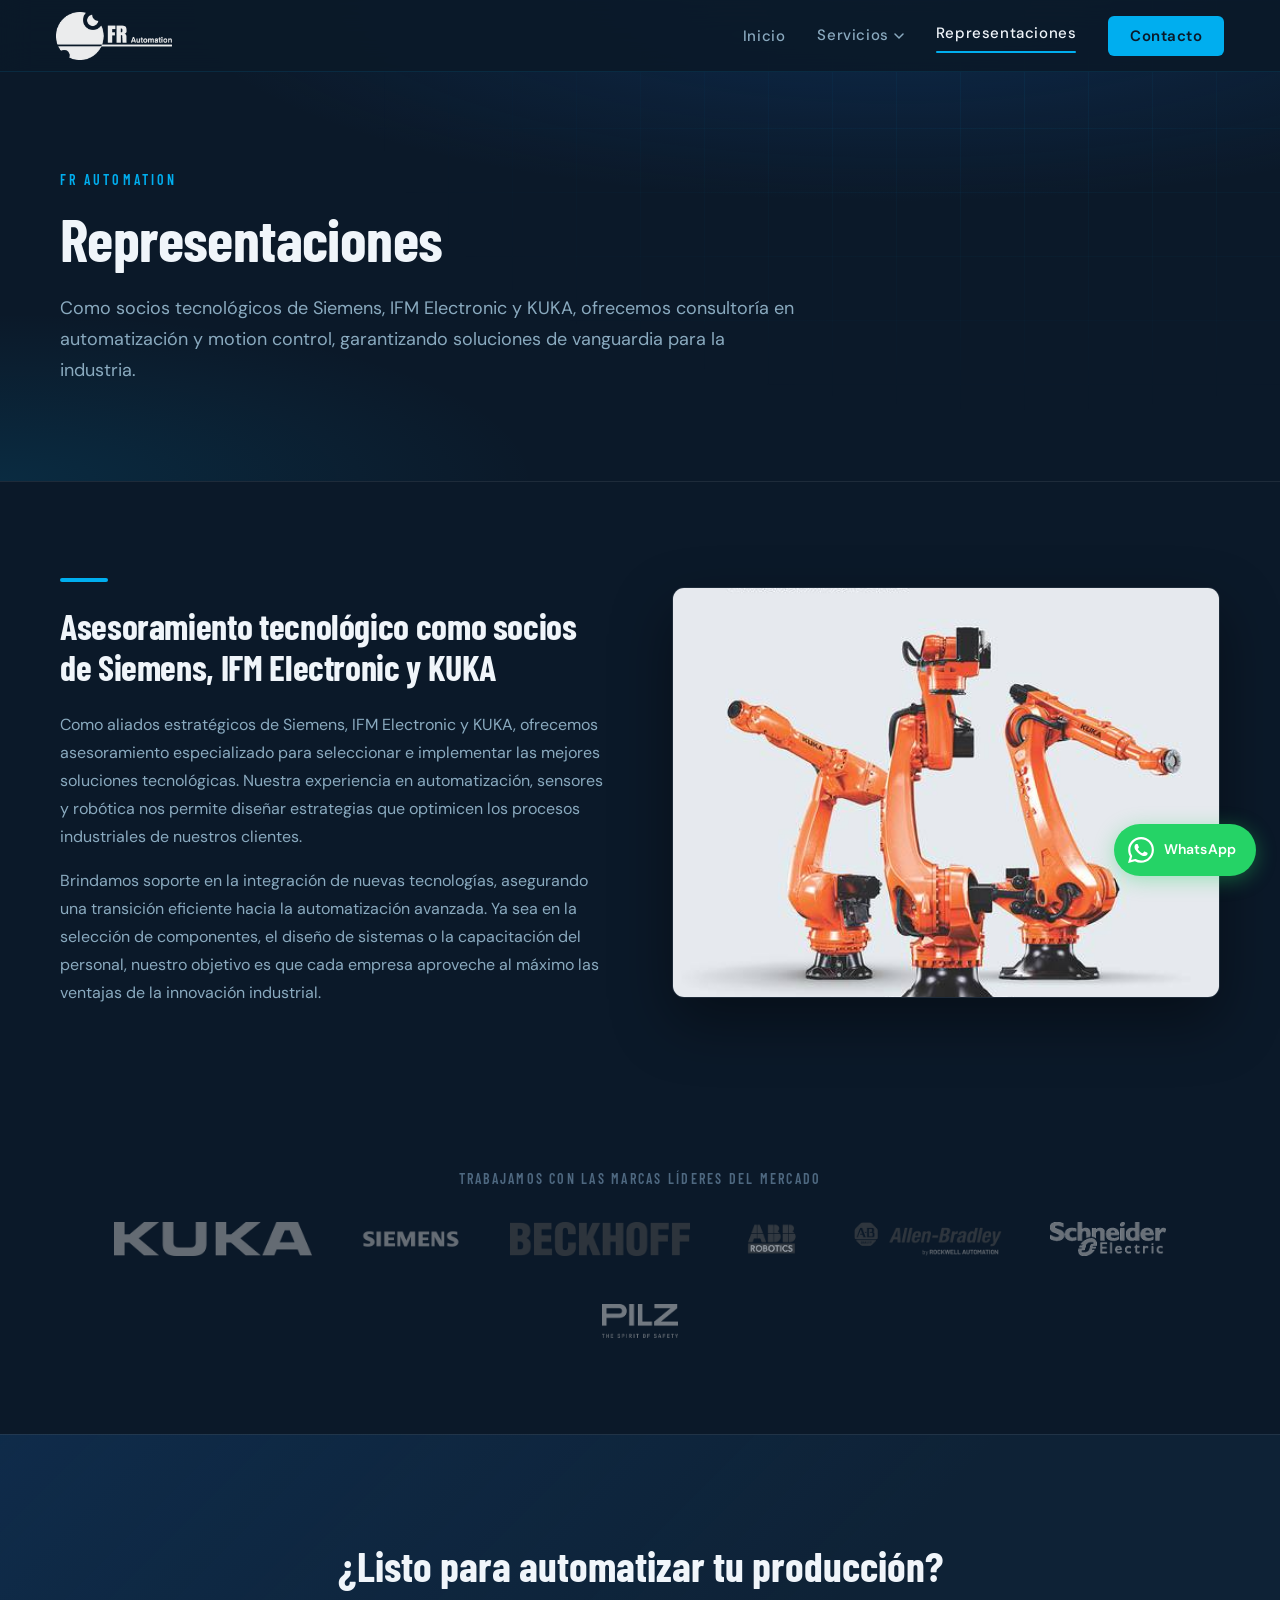
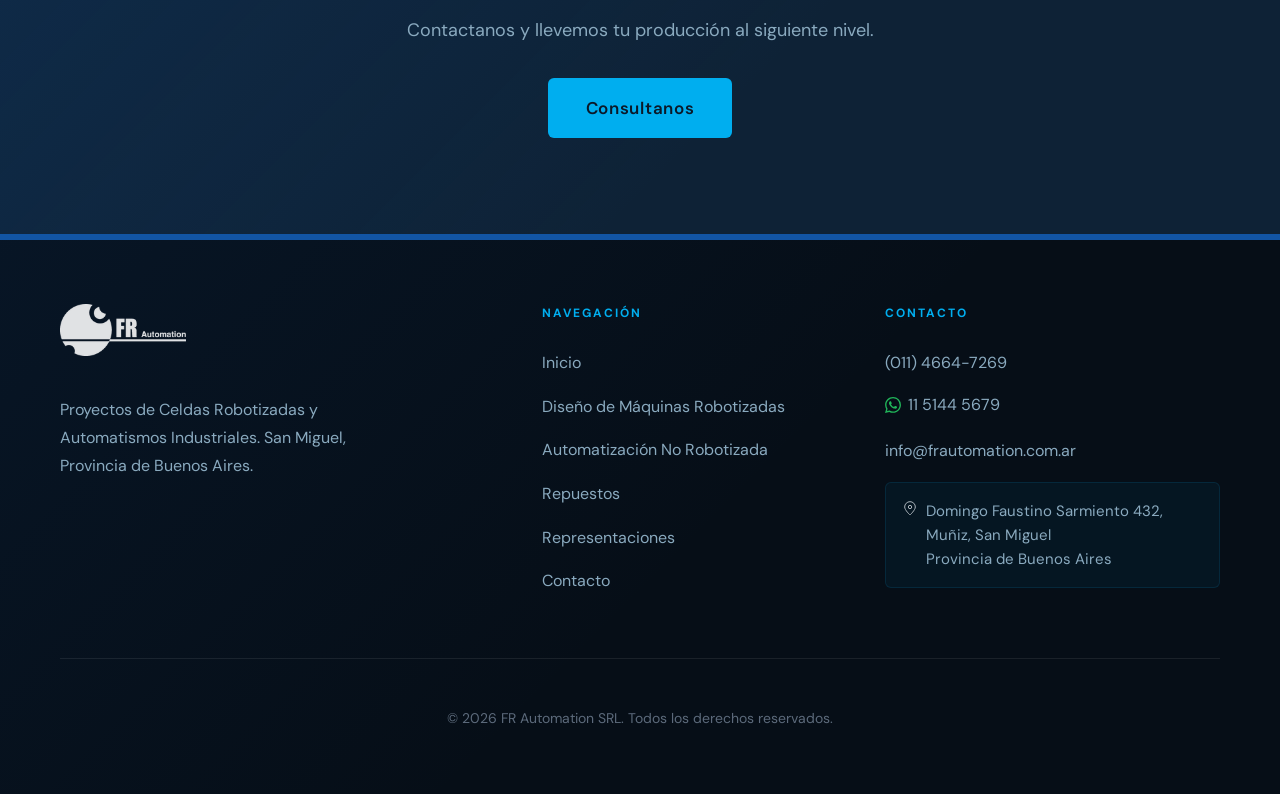
<file: representaciones.html>
<!DOCTYPE html>
<html lang="es">
<head>
  <meta charset="UTF-8">
  <link rel="icon" type="image/x-icon" href="[data-uri]">
  <link rel="apple-touch-icon" href="[data-uri]">
  <meta name="viewport" content="width=device-width, initial-scale=1.0">
  <title>Representaciones — FR Automation SRL</title>
  <meta name="description" content="Socios tecnológicos de Siemens, IFM Electronic y KUKA. Consultoría en automatización y motion control para la industria.">
  <link rel="preconnect" href="https://fonts.googleapis.com">
  <link href="https://fonts.googleapis.com/css2?family=Barlow+Condensed:wght@500;600;700;800&family=DM+Sans:wght@300;400;500;600&display=swap" rel="stylesheet">
  <style>/* =============================================================
   FR Automation SRL — style.css
   Stack: static HTML/CSS/JS · Deploy: Netlify
   ============================================================= */

/* ── TOKENS ─────────────────────────────────────────────────── */
:root {
  --navy:    #0B1929;
  --blue:    #1255A4;
  --cyan:    #00AEEF;
  --green:   #3DAA5C;
  --green-dim: rgba(61,170,92,0.12);

  --surface-0: #0B1929;
  --surface-1: #0e2236;
  --surface-2: #122844;

  --border:        rgba(255,255,255,0.08);
  --border-cyan:   rgba(0,174,239,0.22);
  --border-green:  rgba(61,170,92,0.22);

  --text-hi:   #F0F5FA;
  --text-mid:  #8AAABF;
  --text-lo:   #4E6880;

  --font-display: 'Barlow Condensed', sans-serif;
  --font-body:    'DM Sans', sans-serif;

  /* Spacing — 8px grid */
  --sp-1: 8px;
  --sp-2: 16px;
  --sp-3: 24px;
  --sp-4: 32px;
  --sp-5: 48px;
  --sp-6: 64px;
  --sp-7: 96px;
  --sp-8: 128px;

  --r: 6px;
  --ease: cubic-bezier(0.16, 1, 0.3, 1);
  --t: 280ms;

  /* Max readable width for content */
  --max-w: 1160px;
  /* Safe horizontal padding — nothing ever touches the edge */
  --px: clamp(20px, 5vw, 56px);
}

/* ── RESET ───────────────────────────────────────────────────── */
*, *::before, *::after { box-sizing: border-box; margin: 0; padding: 0; }
html { scroll-behavior: smooth; -webkit-font-smoothing: antialiased; }
body {
  font-family: var(--font-body);
  font-size: 18px;
  line-height: 1.65;
  background: var(--surface-0);
  color: var(--text-hi);
  overflow-x: hidden;
}
img { display: block; max-width: 100%; }
a { text-decoration: none; color: inherit; }
ul { list-style: none; }
button { font-family: inherit; }

/* ── UTILITIES ───────────────────────────────────────────────── */
.container {
  max-width: var(--max-w);
  margin: 0 auto;
  padding: 0 var(--px);
}
.section-wrap { padding: var(--sp-7) 0; }

.eyebrow {
  display: inline-flex;
  align-items: center;
  gap: 10px;
  font-size: 13px;
  font-weight: 600;
  letter-spacing: 0.14em;
  text-transform: uppercase;
  color: var(--cyan);
  margin-bottom: var(--sp-2);
}
.eyebrow::before {
  content: '';
  flex-shrink: 0;
  width: 22px;
  height: 1px;
  background: var(--cyan);
}
.eyebrow.green { color: var(--green); }
.eyebrow.green::before { background: var(--green); }

.section-title {
  font-family: var(--font-display);
  font-size: clamp(40px, 4.5vw, 60px);
  font-weight: 700;
  line-height: 1.06;
  letter-spacing: 0.01em;
  text-transform: uppercase;
  color: var(--text-hi);
  margin-bottom: var(--sp-4);
}
.section-title .hi { color: var(--cyan); }
.section-title .gr { color: var(--green); }

/* ── BUTTONS ─────────────────────────────────────────────────── */
.btn {
  display: inline-flex;
  align-items: center;
  gap: 8px;
  padding: 16px 38px;
  font-family: var(--font-body);
  font-size: 17px;
  font-weight: 600;
  letter-spacing: 0.04em;
  border-radius: var(--r);
  border: none;
  cursor: pointer;
  transition: all var(--t) var(--ease);
  white-space: nowrap;
}
.btn-cyan {
  background: var(--cyan);
  color: var(--navy);
}
.btn-cyan:hover { background: #22ccff; transform: scale(0.99); }

.btn-outline {
  background: transparent;
  color: var(--text-mid);
  border: 1px solid var(--border);
}
.btn-outline:hover { border-color: var(--border-cyan); color: var(--text-hi); }

/* ── SCROLL REVEAL ───────────────────────────────────────────── */
.reveal {
  opacity: 0;
  transform: translateY(14px);
  transition: opacity 560ms var(--ease), transform 560ms var(--ease);
}
.reveal.visible { opacity: 1; transform: none; }

/* ═══════════════════════════════════════════════════════════════
   NAV
═══════════════════════════════════════════════════════════════ */
#nav {
  position: fixed;
  inset: 0 0 auto 0;
  z-index: 200;
  height: 72px;
  display: flex;
  align-items: center;
  justify-content: space-between;
  padding: 0 var(--px);
  background: rgba(11, 25, 41, 0.92);
  backdrop-filter: blur(16px);
  -webkit-backdrop-filter: blur(16px);
  border-bottom: 1px solid rgba(0,174,239,0.12);
  transition: background var(--t) var(--ease);
}
#nav.scrolled { background: rgba(11, 25, 41, 0.99); border-bottom-color: rgba(0,174,239,0.18); }

/* Logo wrap */
/* ── NAV LOGO ── */
.nav-logo-wrap {
  display: flex;
  align-items: center;
  text-decoration: none;
}
.nav-logo-img {
  height: 48px;          /* calibrado con nav 72px */
  width: auto;
  display: block;
  filter: brightness(0) invert(1);
  opacity: 0.92;
  transition: opacity var(--t) var(--ease);
}
.nav-logo-wrap:hover .nav-logo-img { opacity: 1; }

/* ── FOOTER LOGO ── */
.footer-brand-col { }
.footer-logo-wrap {
  display: inline-flex;
  align-items: center;
  text-decoration: none;
  margin-bottom: var(--sp-3);
}
.footer-logo-img {
  height: 52px;          /* much bigger */
  width: auto;
  display: block;
  filter: brightness(0) invert(1);
  opacity: 0.88;
  transition: opacity var(--t) var(--ease);
}
.footer-logo-wrap:hover .footer-logo-img { opacity: 1; }

/* Links */
.nav-links {
  display: flex;
  align-items: center;
  gap: var(--sp-4);
}
.nav-links a {
  font-size: 15px;
  font-weight: 500;
  letter-spacing: 0.04em;
  color: var(--text-mid);
  transition: color var(--t) var(--ease);
}
.nav-links a:hover { color: var(--text-hi); }

/* Dropdown */
.dropdown { position: relative; }
.dropdown > a {
  display: flex;
  align-items: center;
  gap: 5px;
}
.dropdown > a svg {
  width: 10px; height: 10px;
  transition: transform var(--t) var(--ease);
  flex-shrink: 0;
}
.dropdown:hover > a svg { transform: rotate(180deg); }

.dropdown-menu {
  display: block;
  opacity: 0;
  visibility: hidden;
  pointer-events: none;
  position: absolute;
  top: 100%;            /* flush with trigger — no gap to cross */
  left: 0;
  min-width: 290px;
  padding-top: 14px;    /* visual offset done via padding, stays inside hover zone */
  background: transparent;
  transform: translateY(6px);
  transition: opacity var(--t) var(--ease), transform var(--t) var(--ease), visibility var(--t);
}
/* The actual visible panel sits inside the padded, hoverable area */
.dropdown-menu-inner {
  background: var(--surface-2);
  border: 1px solid var(--border-cyan);
  border-radius: var(--r);
  padding: 6px 0;
  box-shadow: 0 12px 40px rgba(0,0,0,0.35);
}
.dropdown:hover .dropdown-menu,
.dropdown:focus-within .dropdown-menu,
.dropdown.open .dropdown-menu {
  opacity: 1;
  visibility: visible;
  pointer-events: auto;
  transform: translateY(0);
}
.dropdown-menu a {
  display: block;
  padding: 11px var(--sp-3);
  font-size: 13px;
  font-weight: 400;
  color: var(--text-mid);
  border-left: 2px solid transparent;
  transition: all var(--t) var(--ease);
}
.dropdown-menu a:hover {
  color: var(--cyan);
  border-left-color: var(--cyan);
  background: rgba(0,174,239,0.05);
}

.nav-cta {
  padding: 10px 22px !important;
  background: var(--cyan) !important;
  color: var(--navy) !important;
  font-weight: 600 !important;
  border-radius: var(--r) !important;
  letter-spacing: 0.03em !important;
  font-size: 15px !important;
  transition: background var(--t) var(--ease) !important;
}
.nav-cta:hover { background: #22ccff !important; color: var(--navy) !important; }

/* Hamburger */
.hamburger {
  display: none;
  flex-direction: column;
  gap: 5px;
  cursor: pointer;
  padding: 6px;
  background: none;
  border: none;
}
.hamburger span {
  display: block;
  width: 22px;
  height: 1.5px;
  background: var(--text-mid);
  transition: all var(--t) var(--ease);
  border-radius: 2px;
}
.hamburger.open span:nth-child(1) { transform: rotate(45deg) translate(4px, 4px); }
.hamburger.open span:nth-child(2) { opacity: 0; transform: scaleX(0); }
.hamburger.open span:nth-child(3) { transform: rotate(-45deg) translate(4px, -4px); }

/* Mobile drawer */
.mobile-menu {
  display: none;
  position: fixed;
  inset: 68px 0 0 0;
  z-index: 199;
  background: var(--surface-0);
  padding: var(--sp-3) var(--px) var(--sp-5);
  flex-direction: column;
  border-top: 1px solid var(--border);
  overflow-y: auto;
}
.mobile-menu.open { display: flex; }
.mobile-menu a {
  font-size: 18px;
  font-weight: 400;
  color: var(--text-mid);
  padding: 18px 0;
  border-bottom: 1px solid var(--border);
  transition: color var(--t) var(--ease);
}
.mobile-menu a:hover { color: var(--text-hi); }
.mobile-menu a.sub {
  padding-left: var(--sp-3);
  font-size: 16px;
  color: var(--text-lo);
}
.mobile-cta {
  margin-top: var(--sp-3);
  padding: 16px var(--sp-3) !important;
  background: var(--cyan) !important;
  color: var(--navy) !important;
  text-align: center;
  font-weight: 600;
  border-radius: var(--r);
  border-bottom: none !important;
  font-size: 17px !important;
}

/* ═══════════════════════════════════════════════════════════════
   HERO
═══════════════════════════════════════════════════════════════ */
#inicio {
  min-height: 100vh;
  display: grid;
  grid-template-rows: 1fr auto;
  padding-top: 68px;
  position: relative;
  overflow: hidden;
}

.hero-glow {
  position: absolute;
  inset: 0;
  background:
    radial-gradient(ellipse 75% 55% at 65% 35%, rgba(18,85,164,0.14) 0%, transparent 70%),
    radial-gradient(ellipse 50% 40% at 5% 85%,  rgba(0,174,239,0.07) 0%, transparent 65%),
    radial-gradient(ellipse 40% 30% at 90% 85%, rgba(61,170,92,0.06) 0%, transparent 60%);
  pointer-events: none;
}
.hero-pattern {
  position: absolute;
  inset: 0;
  background-image:
    linear-gradient(rgba(0,174,239,0.07) 1px, transparent 1px),
    linear-gradient(90deg, rgba(0,174,239,0.07) 1px, transparent 1px),
    radial-gradient(rgba(0,174,239,0.18) 1px, transparent 1px);
  background-size: 60px 60px, 60px 60px, 30px 30px;
  background-position: -1px -1px, -1px -1px, 0 0;
  -webkit-mask-image: radial-gradient(ellipse 90% 100% at 75% 50%, black 20%, transparent 80%);
  mask-image: radial-gradient(ellipse 90% 100% at 75% 50%, black 20%, transparent 80%);
  pointer-events: none;
  z-index: 0;
}

.hero-inner {
  display: grid;
  grid-template-columns: 5fr 6fr;   /* ligeramente más espacio al widget */
  align-items: center;
  gap: var(--sp-6);
  padding: var(--sp-8) var(--px) var(--sp-6);
  max-width: var(--max-w);
  margin: 0 auto;
  width: 100%;
  position: relative;
  z-index: 1;
}

.hero-content { min-width: 0; }

.hero-visual {
  display: flex;
  align-items: center;
  justify-content: center;
}

.hero-tag {
  display: inline-flex;
  align-items: center;
  gap: 10px;
  font-size: 13px;
  font-weight: 600;
  letter-spacing: 0.14em;
  text-transform: uppercase;
  color: var(--cyan);
  margin-bottom: var(--sp-3);
}
.hero-tag::before {
  content: '';
  display: block;
  width: 24px;
  height: 1px;
  background: var(--cyan);
}

.hero-title {
  font-family: var(--font-display);
  font-size: clamp(36px, 4.8vw, 62px);
  font-weight: 800;
  line-height: 1.04;
  letter-spacing: 0.01em;
  text-transform: uppercase;
  color: var(--text-hi);
  margin-bottom: var(--sp-3);
}
.hero-title .accent { color: var(--cyan); }

.hero-sub {
  font-size: 19px;
  font-weight: 400;
  line-height: 1.75;
  color: var(--text-mid);
  max-width: 520px;
  margin-bottom: var(--sp-5);
}

.hero-actions {
  display: flex;
  gap: var(--sp-2);
  flex-wrap: wrap;
}

/* Hero bottom strip */
.hero-strip {
  border-top: 1px solid var(--border);
  background: rgba(11,25,41,0.6);
  backdrop-filter: blur(10px);
}
.hero-strip-inner {
  max-width: var(--max-w);
  margin: 0 auto;
  display: grid;
  grid-template-columns: repeat(4, 1fr);
  padding: 0 var(--px);
}
.strip-item {
  display: flex;
  align-items: center;
  gap: 14px;
  padding: var(--sp-3) var(--sp-2);
  border-right: 1px solid var(--border);
}
.strip-item:last-child { border-right: none; }
.strip-icon {
  width: 36px;
  height: 36px;
  flex-shrink: 0;
  border: 1px solid var(--border-cyan);
  border-radius: 4px;
  display: flex;
  align-items: center;
  justify-content: center;
}
.strip-icon svg { width: 15px; height: 15px; stroke: var(--cyan); fill: none; stroke-width: 1.5; stroke-linecap: round; stroke-linejoin: round; }
.strip-label { font-size: 12px; letter-spacing: 0.1em; text-transform: uppercase; color: var(--text-lo); line-height: 1; margin-bottom: 4px; }
.strip-val   { font-size: 15px; font-weight: 500; color: var(--text-hi); line-height: 1; }

/* ═══════════════════════════════════════════════════════════════
   BRANDS TICKER
═══════════════════════════════════════════════════════════════ */
#representaciones {
  padding: var(--sp-5) 0;
  border-top: 1px solid var(--border);
  border-bottom: 1px solid var(--border);
  background: var(--surface-1);
  overflow: hidden;
}
.brands-label {
  text-align: center;
  font-size: 13px;
  font-weight: 600;
  letter-spacing: 0.16em;
  text-transform: uppercase;
  color: var(--text-lo);
  margin-bottom: var(--sp-3);
}
.ticker-wrap {
  overflow: hidden;
  position: relative;
}
.ticker-wrap::before,
.ticker-wrap::after {
  content: '';
  position: absolute;
  top: 0; bottom: 0;
  width: 80px;
  z-index: 2;
  pointer-events: none;
}
.ticker-wrap::before { left: 0; background: linear-gradient(90deg, var(--surface-1), transparent); }
.ticker-wrap::after  { right: 0; background: linear-gradient(-90deg, var(--surface-1), transparent); }
.ticker-track {
  display: flex;
  align-items: center;
  animation: ticker 28s linear infinite;
  width: max-content;
  will-change: transform;
}
@keyframes ticker { from { transform: translateX(0); } to { transform: translateX(-50%); } }
.brand-chip {
  display: inline-flex;
  align-items: center;
  margin-right: var(--sp-5);
  white-space: nowrap;
}
.brand-img-chip .brand-logo {
  height: 22px;
  width: auto;
  display: block;
  opacity: 0.3;
  filter: saturate(0) brightness(1.6);
  transition: opacity var(--t) var(--ease), filter var(--t) var(--ease);
}
.brand-img-chip:hover .brand-logo {
  opacity: 0.65;
  filter: saturate(0.6) brightness(1.1);
}

/* ═══════════════════════════════════════════════════════════════
   SOBRE NOSOTROS
═══════════════════════════════════════════════════════════════ */
#nosotros { background: var(--surface-0); }

.about-grid {
  display: grid;
  grid-template-columns: 1fr 1fr;
  gap: var(--sp-7);
  align-items: center;
}

.about-text p {
  font-size: 18px;
  font-weight: 400;
  color: var(--text-mid);
  line-height: 1.8;
  margin-bottom: var(--sp-3);
}
.about-text p:last-of-type { margin-bottom: 0; }

.about-quote {
  margin-top: var(--sp-4);
  padding: var(--sp-4) var(--sp-4);
  background: linear-gradient(135deg, rgba(61,170,92,0.08), rgba(0,174,239,0.05));
  border: 1px solid rgba(61,170,92,0.22);
  border-radius: var(--r);
  display: flex;
  align-items: center;
  gap: var(--sp-3);
}
.about-quote-icon {
  width: 56px;
  height: 56px;
  background: rgba(61,170,92,0.12);
  border: 1px solid rgba(61,170,92,0.30);
  border-radius: 50%;
  display: flex;
  align-items: center;
  justify-content: center;
  flex-shrink: 0;
  color: var(--green);
}
.about-quote-icon svg { width: 28px; height: 28px; }
.about-quote-label {
  font-size: 11px;
  letter-spacing: 0.14em;
  text-transform: uppercase;
  color: var(--text-lo);
  margin-bottom: 6px;
}
.about-quote-text {
  font-family: var(--font-display);
  font-size: 30px;
  font-weight: 700;
  letter-spacing: 0.02em;
  color: var(--green);
  line-height: 1.1;
}

.about-visual { position: relative; }
.about-img-frame {
  border-radius: var(--r);
  overflow: hidden;
  border: 1px solid var(--border-cyan);
}
.about-img-frame img {
  width: 100%;
  aspect-ratio: 4/3;
  object-fit: cover;
  display: block;
  filter: saturate(0.8) brightness(0.9);
  transition: filter var(--t) var(--ease);
}
.about-img-frame:hover img { filter: saturate(1) brightness(0.95); }

/* ═══════════════════════════════════════════════════════════════
   SERVICIOS
═══════════════════════════════════════════════════════════════ */
#servicios { background: var(--surface-1); }

.servicios-header { margin-bottom: var(--sp-5); }

.servicios-grid {
  display: grid;
  grid-template-columns: repeat(3, 1fr);
  gap: 1px;
  background: var(--border);
  border: 1px solid var(--border);
  border-radius: var(--r);
  overflow: hidden;
}

.service-card {
  background: var(--surface-1);
  padding: var(--sp-5) var(--sp-5);
  position: relative;
  overflow: hidden;
  transition: background var(--t) var(--ease);
}
.service-card::before {
  content: '';
  position: absolute;
  top: 0; left: 0; right: 0;
  height: 3px;
  background: var(--cyan);
  transform: scaleX(1);
  transform-origin: left;
  transition: transform 0.45s var(--ease);
}
.service-card:hover { background: var(--surface-2); }

/* Per-card accent colors */
.service-card:nth-child(1)::before { background: var(--cyan); }
.service-card:nth-child(2)::before { background: var(--green); }
.service-card:nth-child(3)::before { background: #FF9A3C; }

.service-card:nth-child(1) .service-icon { background: rgba(0,174,239,0.10); border-color: rgba(0,174,239,0.28); }
.service-card:nth-child(1) .service-icon svg { stroke: #00AEEF; }
.service-card:nth-child(1) .service-num { color: rgba(0,174,239,0.65); }

.service-card:nth-child(2) .service-icon { background: rgba(61,170,92,0.10); border-color: rgba(61,170,92,0.28); }
.service-card:nth-child(2) .service-icon svg { stroke: #3DAA5C; }
.service-card:nth-child(2) .service-num { color: rgba(61,170,92,0.65); }

.service-card:nth-child(3) .service-icon { background: rgba(255,154,60,0.10); border-color: rgba(255,154,60,0.28); }
.service-card:nth-child(3) .service-icon svg { stroke: #FF9A3C; }
.service-card:nth-child(3) .service-num { color: rgba(255,154,60,0.65); }

.service-num {
  font-size: 12px;
  font-weight: 700;
  letter-spacing: 0.12em;
  color: var(--text-lo);
  margin-bottom: var(--sp-3);
}
.service-icon {
  width: 68px;
  height: 72px;
  border: 1px solid var(--border-cyan);
  border-radius: 10px;
  display: flex;
  align-items: center;
  justify-content: center;
  margin-bottom: var(--sp-3);
  transition: border-color var(--t) var(--ease), background var(--t) var(--ease);
}
.service-card:hover .service-icon { filter: brightness(1.15); }
.service-icon svg { width: 32px; height: 32px; stroke: var(--cyan); fill: none; stroke-width: 1.5; stroke-linecap: round; stroke-linejoin: round; }

.service-name {
  font-family: var(--font-display);
  font-size: 24px;
  font-weight: 700;
  text-transform: uppercase;
  letter-spacing: 0.02em;
  line-height: 1.2;
  color: var(--text-hi);
  margin-bottom: var(--sp-2);
}
.service-desc {
  font-size: 17px;
  font-weight: 400;
  color: var(--text-mid);
  line-height: 1.7;
}

/* ═══════════════════════════════════════════════════════════════
   TESTIMONIOS
═══════════════════════════════════════════════════════════════ */
#testimonios { background: var(--surface-0); }

.testi-grid {
  display: grid;
  grid-template-columns: repeat(3, 1fr);
  gap: var(--sp-3);
}

.testi-card {
  background: var(--surface-1);
  border: 1px solid var(--border);
  border-radius: var(--r);
  padding: var(--sp-4);
  display: flex;
  flex-direction: column;
  gap: var(--sp-3);
  transition: border-color var(--t) var(--ease);
}
.testi-card:hover { border-color: var(--border-cyan); }

.testi-mark {
  font-family: var(--font-display);
  font-size: 52px;
  font-weight: 800;
  line-height: 0.8;
  color: var(--cyan);
  opacity: 0.2;
}
.testi-text {
  font-size: 17px;
  font-weight: 400;
  color: var(--text-mid);
  line-height: 1.75;
  flex: 1;
}
.testi-author {
  display: flex;
  align-items: center;
  gap: var(--sp-2);
  padding-top: var(--sp-3);
  border-top: 1px solid var(--border);
}
.author-avatar {
  width: 38px;
  height: 38px;
  border-radius: 50%;
  flex-shrink: 0;
  background: linear-gradient(135deg, var(--blue), var(--cyan));
  display: flex;
  align-items: center;
  justify-content: center;
  font-size: 13px;
  font-weight: 700;
  color: var(--navy);
}
.author-name { font-size: 15px; font-weight: 600; color: var(--text-hi); line-height: 1.2; }
.author-co   { font-size: 13px; color: var(--text-lo); letter-spacing: 0.04em; }

/* ═══════════════════════════════════════════════════════════════
   CONTACTO
═══════════════════════════════════════════════════════════════ */
#contacto { background: var(--surface-1); }

.contacto-grid {
  display: grid;
  grid-template-columns: 1fr 1.15fr;
  gap: var(--sp-7);
  align-items: start;
}

/* Info */
.info-item {
  display: flex;
  gap: var(--sp-3);
  align-items: flex-start;
  padding: var(--sp-3) 0;
  border-bottom: 1px solid var(--border);
}
.info-item:first-child { padding-top: 0; }
.info-item:last-child  { border-bottom: none; }

.info-icon {
  width: 38px;
  height: 38px;
  flex-shrink: 0;
  border: 1px solid var(--border-cyan);
  border-radius: 4px;
  display: flex;
  align-items: center;
  justify-content: center;
  margin-top: 2px;
}
.info-icon svg { width: 14px; height: 14px; stroke: var(--cyan); fill: none; stroke-width: 1.5; stroke-linecap: round; stroke-linejoin: round; }
.info-label { font-size: 12px; letter-spacing: 0.12em; text-transform: uppercase; color: var(--text-lo); margin-bottom: 5px; }
.info-val   { font-size: 17px; font-weight: 400; color: var(--text-hi); line-height: 1.5; }
.info-val a { color: var(--cyan); transition: color var(--t) var(--ease); }
.info-val a:hover { color: var(--text-hi); }

/* Form */
.form-row { display: grid; grid-template-columns: 1fr 1fr; gap: var(--sp-2); }
.form-group { margin-bottom: var(--sp-2); }
.form-label {
  display: block;
  font-size: 13px;
  font-weight: 600;
  letter-spacing: 0.1em;
  text-transform: uppercase;
  color: var(--text-lo);
  margin-bottom: 7px;
}
.form-input,
.form-select,
.form-textarea {
  width: 100%;
  background: var(--surface-0);
  border: 1px solid var(--border);
  color: var(--text-hi);
  font-family: var(--font-body);
  font-size: 16px;
  font-weight: 400;
  padding: 13px var(--sp-2);
  border-radius: var(--r);
  outline: none;
  transition: border-color var(--t) var(--ease);
  appearance: none;
  -webkit-appearance: none;
}
.form-input:focus,
.form-select:focus,
.form-textarea:focus { border-color: var(--border-cyan); }
.form-input::placeholder,
.form-textarea::placeholder { color: var(--text-lo); }
.form-select option { background: var(--surface-0); color: var(--text-hi); }
.form-textarea { resize: vertical; min-height: 116px; }

.form-submit {
  width: 100%;
  padding: 16px;
  background: var(--cyan);
  color: var(--navy);
  font-family: var(--font-body);
  font-size: 16px;
  font-weight: 700;
  letter-spacing: 0.05em;
  border: none;
  border-radius: var(--r);
  cursor: pointer;
  margin-top: var(--sp-1);
  transition: all var(--t) var(--ease);
}
.form-submit:hover { background: #22ccff; transform: scale(0.99); }
.form-submit:active { transform: scale(0.97); }
.form-submit.sent { background: var(--green); color: #fff; }

/* ═══════════════════════════════════════════════════════════════
   FOOTER
═══════════════════════════════════════════════════════════════ */
footer {
  background: #060e17;
  border-top: 3px solid #1255A4;
  padding: var(--sp-6) var(--px) var(--sp-5);
  position: relative;
}
footer::before {
  content: '';
  position: absolute;
  inset: 0;
  background: linear-gradient(135deg, rgba(18,85,164,0.10) 0%, transparent 55%);
  pointer-events: none;
}
.footer-inner {
  max-width: var(--max-w);
  margin: 0 auto;
  position: relative;
  z-index: 1;
}
.footer-top {
  display: grid;
  grid-template-columns: 1.5fr 1fr 1.2fr;
  gap: var(--sp-6);
  padding-bottom: var(--sp-5);
  border-bottom: 1px solid var(--border);
  margin-bottom: var(--sp-4);
}

.footer-tagline {
  font-size: 16px;
  font-weight: 400;
  color: var(--text-mid);
  line-height: 1.75;
  max-width: 300px;
  margin-top: var(--sp-2);
}
.footer-col-head {
  font-size: 12px;
  font-weight: 700;
  letter-spacing: 0.16em;
  text-transform: uppercase;
  color: var(--cyan);
  margin-bottom: var(--sp-3);
}
.footer-col li { margin-bottom: 14px; }
.footer-col li a {
  font-size: 16px;
  font-weight: 400;
  color: var(--text-mid);
  transition: color var(--t) var(--ease);
}
.footer-col li a:hover { color: var(--text-hi); }

/* WhatsApp link en footer */
.footer-wa-link {
  display: inline-flex;
  align-items: center;
  gap: 7px;
}
.footer-wa-link svg {
  width: 16px;
  height: 16px;
  fill: #25D366;
  flex-shrink: 0;
  opacity: 0.85;
}

/* Address item differentiated */
.footer-address {
  display: flex;
  align-items: flex-start;
  gap: 8px;
  margin-top: var(--sp-2) !important;
  padding: var(--sp-2) var(--sp-2);
  background: rgba(0,174,239,0.05);
  border: 1px solid rgba(0,174,239,0.12);
  border-radius: var(--r);
}
.footer-addr-icon {
  width: 16px;
  height: 16px;
  flex-shrink: 0;
  margin-top: 2px;
  stroke: var(--cyan);
  opacity: 0.7;
}
.footer-address span {
  font-size: 15px;
  color: var(--text-mid);
  line-height: 1.6;
}

.footer-bottom {
  display: flex;
  align-items: center;
  justify-content: center;
}
.footer-copy { font-size: 14px; color: rgba(138,155,176,0.65); text-align: center; padding: var(--sp-2) 0; }

/* ═══════════════════════════════════════════════════════════════
   WHATSAPP FLOAT
═══════════════════════════════════════════════════════════════ */
.wa-btn {
  position: fixed;
  bottom: 24px;
  right: 24px;
  z-index: 300;
  display: flex;
  align-items: center;
  gap: 10px;
  padding: 0 20px 0 14px;
  height: 52px;
  background: #25D366;
  border-radius: 26px;
  box-shadow: 0 4px 20px rgba(37,211,102,0.38);
  text-decoration: none;
  transition: transform var(--t) var(--ease), box-shadow var(--t) var(--ease), padding var(--t) var(--ease);
}
.wa-btn:hover {
  transform: scale(1.04);
  box-shadow: 0 6px 28px rgba(37,211,102,0.55);
}
.wa-btn svg {
  width: 26px;
  height: 26px;
  fill: #fff;
  flex-shrink: 0;
}
.wa-btn-label {
  font-family: var(--font-body);
  font-size: 14px;
  font-weight: 600;
  color: #fff;
  white-space: nowrap;
  letter-spacing: 0.01em;
}
@media (max-width: 480px) {
  .wa-btn { padding: 0; width: 52px; border-radius: 50%; justify-content: center; }
  .wa-btn-label { display: none; }
}



/* ═══════════════════════════════════════════════════════════════
   HERO SLIDESHOW — Real project photos
═══════════════════════════════════════════════════════════════ */
.hero-slides {
  position: relative;
  width: 100%;
  max-width: 580px;
  aspect-ratio: 4/3;
  border-radius: 12px;
  overflow: hidden;
  box-shadow: 0 32px 80px rgba(0,0,0,0.55), 0 0 0 1px rgba(0,174,239,0.15);
}

.hero-slide {
  position: absolute;
  inset: 0;
  opacity: 0;
  transition: opacity 1s ease;
}
.hero-slide--active { opacity: 1; }
.hero-slide img {
  width: 100%;
  height: 100%;
  object-fit: cover;
  object-position: center;
  display: block;
}

/* Dark gradient overlay bottom — makes dots readable */
.hero-slides::after {
  content: '';
  position: absolute;
  inset: 0;
  background: linear-gradient(to top, rgba(7,17,28,0.65) 0%, transparent 45%);
  pointer-events: none;
  z-index: 1;
}

/* Navigation dots */
.hero-slides-dots {
  position: absolute;
  bottom: 16px;
  left: 50%;
  transform: translateX(-50%);
  display: flex;
  gap: 8px;
  z-index: 2;
}
.hsd {
  width: 8px; height: 8px;
  border-radius: 50%;
  border: none;
  background: rgba(255,255,255,0.35);
  cursor: pointer;
  padding: 0;
  transition: background var(--t) var(--ease), transform var(--t) var(--ease);
}
.hsd.active {
  background: var(--cyan);
  transform: scale(1.25);
}
.hsd:hover { background: rgba(255,255,255,0.65); }

/* ═══════════════════════════════════════════════════════════════
   RESPONSIVE
═══════════════════════════════════════════════════════════════ */

/* Tablet landscape → 1024px */
@media (max-width: 1024px) {
  .about-grid {
    grid-template-columns: 1fr;
    gap: var(--sp-5);
  }
  .about-visual { order: -1; }
  .about-img-frame img { aspect-ratio: 16/7; }

  .servicios-grid { grid-template-columns: 1fr; }

  .testi-grid { grid-template-columns: 1fr 1fr; }

  .contacto-grid {
    grid-template-columns: 1fr;
    gap: var(--sp-5);
  }

  .footer-top { grid-template-columns: 1fr 1fr; gap: var(--sp-4); }
  .footer-brand-col { grid-column: 1 / -1; }

  /* Hero at medium screens stays 50/50 grid */
  .hw-widget { max-width: 100%; }
}

/* Tablet portrait → 768px */
@media (max-width: 768px) {
  /* Nav */
  .nav-links { display: none; }
  .hamburger { display: flex; }

  /* Hero — single column, hide visual */
  .hero-inner {
    grid-template-columns: 1fr;
    padding-top: var(--sp-6);
    padding-bottom: var(--sp-5);
    gap: var(--sp-5);
  }
  .hero-visual { display: none; }
  .hero-pattern {
    -webkit-mask-image: radial-gradient(ellipse 80% 60% at 90% 30%, black 0%, transparent 70%);
    mask-image: radial-gradient(ellipse 80% 60% at 90% 30%, black 0%, transparent 70%);
  }
  .hero-title { font-size: clamp(40px, 10vw, 62px); }
  .hero-content { max-width: 100%; }

  /* Strip — 2×2 */
  .hero-strip-inner { grid-template-columns: 1fr 1fr; }
  .strip-item:nth-child(1),
  .strip-item:nth-child(2) { border-bottom: 1px solid var(--border); }
  .strip-item:nth-child(2) { border-right: none; }
  .strip-item:nth-child(3) { border-right: 1px solid var(--border); }
  .strip-item:nth-child(4) { border-right: none; }
  .strip-item { padding: var(--sp-2) var(--sp-2); }

  /* Servicios */
  .service-card { padding: var(--sp-4) var(--sp-4); }
  .servicios-grid { grid-template-columns: 1fr; }

  /* Testimonios */
  .testi-grid { grid-template-columns: 1fr; }
  .testi-card { padding: var(--sp-4); }

  /* Contacto */
  .info-item { gap: var(--sp-2); }

  /* Footer */
  .footer-top { grid-template-columns: 1fr; }
  .footer-logo-img { height: 44px; }
  footer { padding: var(--sp-6) var(--px) var(--sp-4); }
  .footer-bottom { flex-direction: column; align-items: center; }

  /* About quote responsive */
  .about-quote { flex-direction: column; text-align: center; align-items: center; }
}

/* Mobile → 480px */
@media (max-width: 480px) {
  body { font-size: 17px; }

  .hero-title { font-size: clamp(36px, 11vw, 54px); }
  .hero-sub { font-size: 17px; }
  .hero-actions { flex-direction: column; }
  .hero-actions .btn { justify-content: center; text-align: center; width: 100%; }

  /* Strip — single column */
  .hero-strip-inner { grid-template-columns: 1fr; }
  .strip-item { border-right: none !important; border-bottom: 1px solid var(--border); padding: var(--sp-2) var(--sp-2); }
  .strip-item:last-child { border-bottom: none; }

  .section-title { font-size: clamp(32px, 9vw, 46px); }

  .service-card { padding: var(--sp-4) var(--sp-3); }
  .service-icon { width: 56px; height: 56px; }
  .service-icon svg { width: 26px; height: 26px; }

  .form-row { grid-template-columns: 1fr; }

  .testi-card { padding: var(--sp-3); }
  .testi-text { font-size: 16px; }

  .footer-top { grid-template-columns: 1fr; }
  .footer-col { margin-top: var(--sp-3); }
}

/* Reduced motion */
@media (prefers-reduced-motion: reduce) {
  *, *::before, *::after { animation-duration: 0.01ms !important; transition-duration: 0.01ms !important; }
  .ticker-track { animation: none; }
  .reveal { opacity: 1 !important; transform: none !important; }
}

/* =============================================================
   MULTI-PAGE COMPONENTS  (inner pages, added for full site)
   ============================================================= */

/* Active nav link */
.nav-links a.active { color: var(--text-hi); }
.nav-links a.active::after {
  content: '';
  display: block;
  height: 2px;
  background: var(--cyan);
  margin-top: 3px;
  border-radius: 2px;
}
.dropdown-toggle { cursor: default; }

/* Mobile menu group label */
.mobile-group-label {
  display: block;
  font-family: var(--font-display);
  font-size: 22px;
  font-weight: 600;
  color: var(--text-hi);
  margin-top: var(--sp-2);
}

/* ── PAGE HERO (inner banner) ───────────────────────────────── */
.page-hero {
  position: relative;
  padding: calc(72px + var(--sp-7)) var(--px) var(--sp-7);
  overflow: hidden;
  background: var(--surface-0);
  border-bottom: 1px solid var(--border);
}
.page-hero--short { padding-bottom: var(--sp-6); }
.page-hero-bg {
  position: absolute;
  inset: 0;
  background:
    radial-gradient(ellipse 80% 60% at 70% 0%, rgba(18,85,164,0.28), transparent 70%),
    radial-gradient(ellipse 60% 50% at 0% 100%, rgba(0,174,239,0.12), transparent 70%);
  z-index: 0;
}
.page-hero-pattern {
  position: absolute;
  inset: 0;
  background-image:
    linear-gradient(rgba(0,174,239,0.06) 1px, transparent 1px),
    linear-gradient(90deg, rgba(0,174,239,0.06) 1px, transparent 1px);
  background-size: 64px 64px;
  -webkit-mask-image: radial-gradient(ellipse 70% 90% at 80% 20%, black, transparent 75%);
  mask-image: radial-gradient(ellipse 70% 90% at 80% 20%, black, transparent 75%);
  z-index: 0;
}
.page-hero-inner {
  position: relative;
  z-index: 1;
  max-width: var(--max-w);
  margin: 0 auto;
}
.phero-eyebrow {
  font-family: var(--font-display);
  font-size: 14px;
  font-weight: 600;
  letter-spacing: 0.22em;
  text-transform: uppercase;
  color: var(--cyan);
  margin-bottom: var(--sp-2);
}
.phero-title {
  font-family: var(--font-display);
  font-size: clamp(34px, 5vw, 60px);
  font-weight: 700;
  line-height: 1.04;
  letter-spacing: -0.01em;
  color: var(--text-hi);
  max-width: 16ch;
  margin-bottom: var(--sp-3);
}
.phero-lead {
  font-size: 18px;
  line-height: 1.7;
  color: var(--text-mid);
  max-width: 62ch;
}
.phero-lead + .phero-lead { margin-top: var(--sp-2); }
.phero-cta { margin-top: var(--sp-4); }

/* ── FEATURE BLOCKS (image + text, alternating) ─────────────── */
.features { padding: var(--sp-7) var(--px); background: var(--surface-0); }
.features-inner {
  max-width: var(--max-w);
  margin: 0 auto;
  display: flex;
  flex-direction: column;
  gap: var(--sp-7);
}
.feature {
  display: grid;
  grid-template-columns: 1fr 1fr;
  gap: var(--sp-6);
  align-items: center;
}
.feature--reverse .feature-text  { order: 2; }
.feature--reverse .feature-media { order: 1; }
.feature-accent {
  display: block;
  width: 48px;
  height: 4px;
  border-radius: 2px;
  margin-bottom: var(--sp-3);
}
.feature-accent--cyan  { background: var(--cyan); }
.feature-accent--green { background: var(--green); }
.feature-title {
  font-family: var(--font-display);
  font-size: clamp(26px, 3vw, 36px);
  font-weight: 700;
  line-height: 1.12;
  color: var(--text-hi);
  margin-bottom: var(--sp-3);
  letter-spacing: -0.01em;
}
.feature-body {
  font-size: 16px;
  line-height: 1.75;
  color: var(--text-mid);
}
.feature-body + .feature-body { margin-top: var(--sp-2); }
.feature-img-frame {
  border-radius: 12px;
  overflow: hidden;
  border: 1px solid var(--border);
  box-shadow: 0 24px 60px rgba(0,0,0,0.4);
  aspect-ratio: 4/3;
}
.feature-img-frame img {
  width: 100%;
  height: 100%;
  object-fit: cover;
  transition: transform 0.5s var(--ease);
}
.feature-img-frame:hover img { transform: scale(1.04); }

/* ── CTA BAND ───────────────────────────────────────────────── */
.cta-band {
  padding: var(--sp-7) var(--px);
  background:
    linear-gradient(135deg, rgba(18,85,164,0.18), transparent 60%),
    var(--surface-1);
  border-top: 1px solid var(--border);
  border-bottom: 3px solid var(--blue);
}
.cta-band-inner {
  max-width: var(--max-w);
  margin: 0 auto;
  text-align: center;
}
.cta-band-title {
  font-family: var(--font-display);
  font-size: clamp(28px, 3.5vw, 42px);
  font-weight: 700;
  color: var(--text-hi);
  margin-bottom: var(--sp-2);
}
.cta-band-sub {
  font-size: 18px;
  color: var(--text-mid);
  margin-bottom: var(--sp-4);
}

/* ── PARTNERS (representaciones) ────────────────────────────── */
.partners { padding: var(--sp-6) var(--px) var(--sp-7); background: var(--surface-0); }
.partners-inner { max-width: var(--max-w); margin: 0 auto; text-align: center; }
.partners-label {
  font-family: var(--font-display);
  font-size: 14px;
  font-weight: 600;
  letter-spacing: 0.16em;
  text-transform: uppercase;
  color: var(--text-lo);
  margin-bottom: var(--sp-4);
}
.partners-grid {
  display: flex;
  flex-wrap: wrap;
  align-items: center;
  justify-content: center;
  gap: var(--sp-5);
}
.partners-grid img {
  height: 34px;
  width: auto;
  opacity: 0.5;
  filter: saturate(0) brightness(1.6);
  transition: opacity var(--t) var(--ease), filter var(--t) var(--ease);
}
.partners-grid img:hover { opacity: 0.9; filter: saturate(0.7) brightness(1.1); }

/* ── SERVICE CARDS WITH IMAGE (home preview) ────────────────── */
.service-card { overflow: hidden; padding: 0; display: flex; flex-direction: column; text-decoration: none; }
.service-img { aspect-ratio: 16/10; overflow: hidden; }
.service-img img { width: 100%; height: 100%; object-fit: cover; transition: transform 0.5s var(--ease); }
.service-card:hover .service-img img { transform: scale(1.05); }
.service-card-body { padding: var(--sp-3); display: flex; flex-direction: column; flex: 1; }
.service-name {
  font-family: var(--font-display);
  font-size: 23px;
  font-weight: 600;
  color: var(--text-hi);
  margin-bottom: 10px;
  line-height: 1.15;
}
.service-desc { font-size: 15px; line-height: 1.6; color: var(--text-mid); flex: 1; }
.service-link {
  display: inline-flex;
  align-items: center;
  gap: 6px;
  margin-top: var(--sp-3);
  font-size: 14px;
  font-weight: 600;
  color: var(--cyan);
}
.service-link svg { width: 15px; height: 15px; transition: transform var(--t) var(--ease); }
.service-card:hover .service-link svg { transform: translateX(4px); }

/* ── CONTACT PAGE ───────────────────────────────────────────── */
.contact { padding: var(--sp-7) var(--px); background: var(--surface-0); }
.contact-inner {
  max-width: var(--max-w);
  margin: 0 auto;
  display: grid;
  grid-template-columns: 0.85fr 1.15fr;
  gap: var(--sp-6);
  align-items: start;
}
.contact-h2 {
  font-family: var(--font-display);
  font-size: clamp(26px, 3vw, 34px);
  font-weight: 700;
  color: var(--text-hi);
  margin-bottom: var(--sp-2);
}
.contact-intro { font-size: 16px; color: var(--text-mid); margin-bottom: var(--sp-4); line-height: 1.7; }
.contact-list { display: flex; flex-direction: column; gap: var(--sp-3); }
.contact-list li { display: flex; gap: var(--sp-2); align-items: flex-start; }
.ci-icon {
  flex-shrink: 0;
  width: 42px; height: 42px;
  border-radius: 10px;
  display: flex; align-items: center; justify-content: center;
  background: rgba(0,174,239,0.10);
  border: 1px solid rgba(0,174,239,0.22);
}
.ci-icon svg { width: 20px; height: 20px; stroke: var(--cyan); }
.ci-icon--wa { background: rgba(37,211,102,0.12); border-color: rgba(37,211,102,0.3); }
.ci-icon--wa svg { fill: #25D366; stroke: none; }
.ci-label {
  font-family: var(--font-display);
  font-size: 12px;
  font-weight: 600;
  letter-spacing: 0.12em;
  text-transform: uppercase;
  color: var(--text-lo);
  margin-bottom: 2px;
}
.ci-val { font-size: 15px; color: var(--text-mid); line-height: 1.5; }
.ci-val a { color: var(--text-mid); transition: color var(--t) var(--ease); }
.ci-val a:hover { color: var(--cyan); }

.contact-form-wrap {
  background: var(--surface-1);
  border: 1px solid var(--border);
  border-radius: 14px;
  padding: var(--sp-4);
}
.contact-form { display: flex; flex-direction: column; gap: var(--sp-3); }
.field { display: flex; flex-direction: column; gap: 7px; }
.field-row { display: grid; grid-template-columns: 1fr 1fr; gap: var(--sp-3); }
.field label {
  font-size: 13px;
  font-weight: 600;
  letter-spacing: 0.03em;
  color: var(--text-mid);
}
.field input, .field select, .field textarea {
  font-family: var(--font-body);
  font-size: 15px;
  color: var(--text-hi);
  background: var(--surface-0);
  border: 1px solid var(--border);
  border-radius: var(--r);
  padding: 12px 14px;
  transition: border-color var(--t) var(--ease), box-shadow var(--t) var(--ease);
  width: 100%;
}
.field input::placeholder, .field textarea::placeholder { color: var(--text-lo); }
.field input:focus, .field select:focus, .field textarea:focus {
  outline: none;
  border-color: var(--cyan);
  box-shadow: 0 0 0 3px rgba(0,174,239,0.12);
}
.field textarea { resize: vertical; min-height: 120px; }
.field select { cursor: pointer; appearance: none;
  background-image: url("data:image/svg+xml,%3Csvg xmlns='http://www.w3.org/2000/svg' width='12' height='8' viewBox='0 0 10 6' fill='none'%3E%3Cpath d='M1 1l4 4 4-4' stroke='%238AAABF' stroke-width='1.5' stroke-linecap='round'/%3E%3C/svg%3E");
  background-repeat: no-repeat;
  background-position: right 14px center;
  padding-right: 38px;
}
.form-submit { margin-top: var(--sp-1); align-self: flex-start; }

/* ── RESPONSIVE (multi-page) ────────────────────────────────── */
@media (max-width: 860px) {
  .feature { grid-template-columns: 1fr; gap: var(--sp-3); }
  .feature--reverse .feature-text  { order: 1; }
  .feature--reverse .feature-media { order: 2; }
  .contact-inner { grid-template-columns: 1fr; gap: var(--sp-5); }
}
@media (max-width: 560px) {
  .field-row { grid-template-columns: 1fr; }
  .page-hero { padding-top: calc(64px + var(--sp-5)); }
  .partners-grid { gap: var(--sp-4); }
  .partners-grid img { height: 26px; }
}

/* =============================================================
   HOME PAGE CONTAINERS (multi-page rebuild)
   ============================================================= */
.hero { position: relative; overflow: hidden; padding: calc(72px + var(--sp-6)) var(--px) var(--sp-7); }
.hero-bg {
  position: absolute; inset: 0; z-index: 0;
  background:
    radial-gradient(ellipse 70% 60% at 75% 10%, rgba(18,85,164,0.30), transparent 70%),
    radial-gradient(ellipse 50% 50% at 5% 90%, rgba(0,174,239,0.10), transparent 70%);
}
.hero .hero-inner {
  position: relative; z-index: 1;
  max-width: var(--max-w); margin: 0 auto;
}

.ticker {
  padding: var(--sp-4) 0;
  border-top: 1px solid var(--border);
  border-bottom: 1px solid var(--border);
  background: var(--surface-1);
  overflow: hidden;
}

.about { padding: var(--sp-7) var(--px); background: var(--surface-0); }
.about-inner {
  max-width: var(--max-w); margin: 0 auto;
  display: grid; grid-template-columns: 1fr 1fr;
  gap: var(--sp-6); align-items: center;
}
.about-body { font-size: 18px; color: var(--text-mid); line-height: 1.8; }
.about-media { position: relative; }

.services { padding: var(--sp-7) var(--px); background: var(--surface-1); }
.services-inner { max-width: var(--max-w); margin: 0 auto; }
.services-head { margin-bottom: var(--sp-5); text-align: center; }
.services-head .eyebrow { justify-content: center; }
.services-head .eyebrow::before { display: none; }
.services-grid {
  display: grid;
  grid-template-columns: repeat(3, 1fr);
  gap: var(--sp-3);
  background: transparent;
  border: none;
}
/* Home image service cards override the text-card base cleanly */
.services-grid .service-card {
  background: var(--surface-0);
  border: 1px solid var(--border);
  border-radius: 12px;
  padding: 0;
}
.services-grid .service-card::before { display: none; }
.services-grid .service-card:hover { background: var(--surface-0); border-color: var(--border-cyan); }

@media (max-width: 860px) {
  .about-inner { grid-template-columns: 1fr; gap: var(--sp-4); }
  .about-media { order: -1; }
  .services-grid { grid-template-columns: 1fr; }
}

/* =============================================================
   RESPONSIVE REFINEMENTS — final pass (all pages)
   ============================================================= */
@media (max-width: 768px) {
  /* Page hero: tighter, full-width lead text */
  .page-hero { padding: calc(72px + var(--sp-5)) var(--px) var(--sp-5); }
  .phero-title { font-size: clamp(30px, 8vw, 44px); max-width: 100%; }
  .phero-lead { font-size: 16px; max-width: 100%; }

  /* Feature blocks already stack at 860; ensure image not too tall */
  .feature-img-frame { aspect-ratio: 16/11; }

  /* About body text sizing */
  .about-body { font-size: 16px; }

  /* CTA band tighter */
  .cta-band { padding: var(--sp-6) var(--px); }
  .cta-band-sub { font-size: 16px; }

  /* Contact info card spacing */
  .contact-form-wrap { padding: var(--sp-3); }
}

@media (max-width: 560px) {
  /* Partners: even 2-column grid instead of cramped flex-wrap */
  .partners-grid {
    display: grid;
    grid-template-columns: repeat(2, 1fr);
    gap: var(--sp-4) var(--sp-3);
    place-items: center;
  }
  .partners-grid img { height: 24px; }

  /* WhatsApp float: compact, never covers reading area */
  .wa-btn { bottom: 16px; right: 16px; height: 48px; width: 48px; }
  .wa-btn svg { width: 24px; height: 24px; }

  /* Hero actions full-width button */
  .hero-actions { width: 100%; }
  .hero-actions .btn { width: 100%; text-align: center; justify-content: center; }

  /* Footer: comfortable single column */
  .footer-top { gap: var(--sp-4); }

  /* Ticker logos a touch smaller */
  .brand-img-chip .brand-logo { height: 20px; }
}

/* Tablet: feature blocks get a bit more breathing room before stacking */
@media (min-width: 861px) and (max-width: 1024px) {
  .feature { gap: var(--sp-5); }
  .page-hero, .features, .about, .cta-band, .contact, .partners { padding-left: var(--sp-4); padding-right: var(--sp-4); }
}
</style>
</head>
<body>
<!-- ══ NAV ══════════════════════════════════════════════════════ -->
<nav id="nav" role="navigation" aria-label="Navegación principal">
  <a href="index.html" class="nav-logo-wrap" aria-label="FR Automation SRL — Inicio">
    <img class="nav-logo-img" src="[data-uri]" alt="FR Automation SRL">
  </a>

  <ul class="nav-links" role="list">
    <li><a href="index.html">Inicio</a></li>
    <li class="dropdown">
      <a href="#" aria-haspopup="true" class="dropdown-toggle" onclick="toggleDropdown(event)">
        Servicios
        <svg viewBox="0 0 10 6" fill="none" aria-hidden="true"><path d="M1 1l4 4 4-4" stroke="currentColor" stroke-width="1.5" stroke-linecap="round"/></svg>
      </a>
      <ul class="dropdown-menu" role="list">
        <div class="dropdown-menu-inner">
        <li><a href="diseno-maquinas-robotizadas.html">Diseño de Máquinas Robotizadas</a></li>
        <li><a href="automatizacion-no-robotizada.html">Automatización Industrial No Robotizada</a></li>
        <li><a href="repuestos.html">Repuestos</a></li>
        </div>
      </ul>
    </li>
    <li><a href="representaciones.html" class="active">Representaciones</a></li>
    <li><a href="contacto.html" class="nav-cta">Contacto</a></li>
  </ul>

  <button class="hamburger" id="ham" onclick="toggleMenu()" aria-label="Abrir menú" aria-expanded="false">
    <span></span><span></span><span></span>
  </button>
</nav>

<!-- Mobile drawer -->
<nav class="mobile-menu" id="mobileMenu" aria-hidden="true" aria-label="Menú móvil">
  <a href="index.html" onclick="closeMenu()">Inicio</a>
  <span class="mobile-group-label">Servicios</span>
  <a href="diseno-maquinas-robotizadas.html" onclick="closeMenu()" class="sub">— Diseño de Máquinas Robotizadas</a>
  <a href="automatizacion-no-robotizada.html" onclick="closeMenu()" class="sub">— Automatización Industrial No Robotizada</a>
  <a href="repuestos.html" onclick="closeMenu()" class="sub">— Repuestos</a>
  <a href="representaciones.html" onclick="closeMenu()">Representaciones</a>
  <a href="contacto.html" onclick="closeMenu()" class="mobile-cta">Contacto</a>
</nav>

<!-- ══ PAGE HERO ════════════════════════════════════════════════ -->
<header class="page-hero">
  <div class="page-hero-bg" aria-hidden="true"></div>
  <div class="page-hero-pattern" aria-hidden="true"></div>
  <div class="page-hero-inner">
    <p class="phero-eyebrow">FR Automation</p>
    <h1 class="phero-title">Representaciones</h1>
        <p class="phero-lead">Como socios tecnológicos de Siemens, IFM Electronic y KUKA, ofrecemos consultoría en automatización y motion control, garantizando soluciones de vanguardia para la industria.</p>
  </div>
</header>
<section class="features">
  <div class="features-inner">
    <div class="feature">
      <div class="feature-text reveal">
        <span class="feature-accent feature-accent--cyan"></span>
        <h2 class="feature-title">Asesoramiento tecnológico como socios de Siemens, IFM Electronic y KUKA</h2>
        <p class="feature-body">Como aliados estratégicos de Siemens, IFM Electronic y KUKA, ofrecemos asesoramiento especializado para seleccionar e implementar las mejores soluciones tecnológicas. Nuestra experiencia en automatización, sensores y robótica nos permite diseñar estrategias que optimicen los procesos industriales de nuestros clientes.</p>
        <p class="feature-body">Brindamos soporte en la integración de nuevas tecnologías, asegurando una transición eficiente hacia la automatización avanzada. Ya sea en la selección de componentes, el diseño de sistemas o la capacitación del personal, nuestro objetivo es que cada empresa aproveche al máximo las ventajas de la innovación industrial.</p>
      </div>
      <div class="feature-media reveal">
        <div class="feature-img-frame">
          <img src="[data-uri]" alt="Certificado KUKA Official System Partner 2025 — FR Automation S.R.L." loading="lazy">
        </div>
      </div>
    </div>
  </div>
</section>

<section class="partners">
  <div class="partners-inner">
    <p class="partners-label">Trabajamos con las marcas líderes del mercado</p>
    <div class="partners-grid">
      <img src="[data-uri]" alt="KUKA">
      <img src="[data-uri]" alt="SIEMENS">
      <img src="[data-uri]" alt="BECKHOFF">
      <img src="[data-uri]" alt="ABB">
      <img src="[data-uri]" alt="Allen-Bradley">
      <img src="[data-uri]" alt="Schneider Electric">
      <img src="[data-uri]" alt="PILZ">
    </div>
  </div>
</section>

<!-- ══ CTA BAND ═════════════════════════════════════════════════ -->
<section class="cta-band">
  <div class="cta-band-inner">
    <h2 class="cta-band-title">¿Listo para automatizar tu producción?</h2>
    <p class="cta-band-sub">Contactanos y llevemos tu producción al siguiente nivel.</p>
    <a href="contacto.html" class="btn btn-cyan">Consultanos</a>
  </div>
</section>
<!-- ══ FOOTER ════════════════════════════════════════════════════ -->
<footer role="contentinfo">
  <div class="footer-inner">
    <div class="footer-top">
      <div class="footer-brand-col">
        <a href="index.html" class="footer-logo-wrap" aria-label="FR Automation SRL — Inicio">
          <img class="footer-logo-img" src="[data-uri]" alt="FR Automation SRL">
        </a>
        <p class="footer-tagline">Proyectos de Celdas Robotizadas y Automatismos Industriales. San Miguel, Provincia de Buenos Aires.</p>
      </div>

      <div class="footer-col">
        <p class="footer-col-head">Navegación</p>
        <ul role="list">
          <li><a href="index.html">Inicio</a></li>
          <li><a href="diseno-maquinas-robotizadas.html">Diseño de Máquinas Robotizadas</a></li>
          <li><a href="automatizacion-no-robotizada.html">Automatización No Robotizada</a></li>
          <li><a href="repuestos.html">Repuestos</a></li>
          <li><a href="representaciones.html">Representaciones</a></li>
          <li><a href="contacto.html">Contacto</a></li>
        </ul>
      </div>

      <div class="footer-col">
        <p class="footer-col-head">Contacto</p>
        <ul role="list">
          <li><a href="tel:01146647269">(011) 4664-7269</a></li>
          <li><a href="https://wa.me/5491151445679" target="_blank" rel="noopener" class="footer-wa-link"><svg viewBox="0 0 24 24" xmlns="http://www.w3.org/2000/svg" aria-hidden="true"><path d="M17.472 14.382c-.297-.149-1.758-.867-2.03-.967-.273-.099-.471-.148-.67.15-.197.297-.767.966-.94 1.164-.173.199-.347.223-.644.075-.297-.15-1.255-.463-2.39-1.475-.883-.788-1.48-1.761-1.653-2.059-.173-.297-.018-.458.13-.606.134-.133.298-.347.446-.52.149-.174.198-.298.298-.497.099-.198.05-.371-.025-.52-.075-.149-.669-1.612-.916-2.207-.242-.579-.487-.5-.669-.51-.173-.008-.371-.01-.57-.01-.198 0-.52.074-.792.372-.272.297-1.04 1.016-1.04 2.479 0 1.462 1.065 2.875 1.213 3.074.149.198 2.096 3.2 5.077 4.487.709.306 1.262.489 1.694.625.712.227 1.36.195 1.871.118.571-.085 1.758-.719 2.006-1.413.248-.694.248-1.289.173-1.413-.074-.124-.272-.198-.57-.347m-5.421 7.403h-.004a9.87 9.87 0 0 1-5.031-1.378l-.361-.214-3.741.982.998-3.648-.235-.374a9.86 9.86 0 0 1-1.51-5.26c.001-5.45 4.436-9.884 9.888-9.884 2.64 0 5.122 1.03 6.988 2.898a9.825 9.825 0 0 1 2.893 6.994c-.003 5.45-4.437 9.884-9.885 9.884m8.413-18.297A11.815 11.815 0 0 0 12.05 0C5.495 0 .16 5.335.157 11.892c0 2.096.547 4.142 1.588 5.945L.057 24l6.305-1.654a11.882 11.882 0 0 0 5.683 1.448h.005c6.554 0 11.89-5.335 11.893-11.893a11.821 11.821 0 0 0-3.48-8.413Z"/></svg>11 5144 5679</a></li>
          <li><a href="mailto:info@frautomation.com.ar">info@frautomation.com.ar</a></li>
          <li class="footer-address">
            <svg viewBox="0 0 24 24" fill="none" class="footer-addr-icon" aria-hidden="true"><path d="M12 21s-8-7.5-8-12a8 8 0 1 1 16 0c0 4.5-8 12-8 12z" stroke="currentColor" stroke-width="1.5"/><circle cx="12" cy="9" r="2.5" stroke="currentColor" stroke-width="1.5"/></svg>
            <span>Domingo Faustino Sarmiento 432,<br>Muñiz, San Miguel<br>Provincia de Buenos Aires</span>
          </li>
        </ul>
      </div>
    </div>
    <div class="footer-bottom">
      <p class="footer-copy">© 2026 FR Automation SRL. Todos los derechos reservados.</p>
    </div>
  </div>
</footer>

<a href="https://wa.me/5491151445679" target="_blank" rel="noopener" class="wa-btn" aria-label="Contactar por WhatsApp">
  <svg viewBox="0 0 24 24" xmlns="http://www.w3.org/2000/svg" aria-hidden="true"><path d="M17.472 14.382c-.297-.149-1.758-.867-2.03-.967-.273-.099-.471-.148-.67.15-.197.297-.767.966-.94 1.164-.173.199-.347.223-.644.075-.297-.15-1.255-.463-2.39-1.475-.883-.788-1.48-1.761-1.653-2.059-.173-.297-.018-.458.13-.606.134-.133.298-.347.446-.52.149-.174.198-.298.298-.497.099-.198.05-.371-.025-.52-.075-.149-.669-1.612-.916-2.207-.242-.579-.487-.5-.669-.51-.173-.008-.371-.01-.57-.01-.198 0-.52.074-.792.372-.272.297-1.04 1.016-1.04 2.479 0 1.462 1.065 2.875 1.213 3.074.149.198 2.096 3.2 5.077 4.487.709.306 1.262.489 1.694.625.712.227 1.36.195 1.871.118.571-.085 1.758-.719 2.006-1.413.248-.694.248-1.289.173-1.413-.074-.124-.272-.198-.57-.347m-5.421 7.403h-.004a9.87 9.87 0 0 1-5.031-1.378l-.361-.214-3.741.982.998-3.648-.235-.374a9.86 9.86 0 0 1-1.51-5.26c.001-5.45 4.436-9.884 9.888-9.884 2.64 0 5.122 1.03 6.988 2.898a9.825 9.825 0 0 1 2.893 6.994c-.003 5.45-4.437 9.884-9.885 9.884m8.413-18.297A11.815 11.815 0 0 0 12.05 0C5.495 0 .16 5.335.157 11.892c0 2.096.547 4.142 1.588 5.945L.057 24l6.305-1.654a11.882 11.882 0 0 0 5.683 1.448h.005c6.554 0 11.89-5.335 11.893-11.893a11.821 11.821 0 0 0-3.48-8.413Z"/></svg>
  <span class="wa-btn-label">WhatsApp</span>
</a>
<script>/* ── FR Automation SRL · script.js ── */

/* Nav scroll effect */
(function () {
  var nav = document.getElementById('nav');
  if (!nav) return;
  window.addEventListener('scroll', function () {
    nav.classList.toggle('scrolled', window.scrollY > 50);
  }, { passive: true });
})();

/* Mobile menu toggle */
function toggleMenu() {
  var menu = document.getElementById('mobileMenu');
  var ham  = document.getElementById('ham');
  if (!menu || !ham) return;
  var open = menu.classList.toggle('open');
  ham.classList.toggle('open', open);
  menu.setAttribute('aria-hidden', String(!open));
  document.body.style.overflow = open ? 'hidden' : '';
}
function closeMenu() {
  var menu = document.getElementById('mobileMenu');
  var ham  = document.getElementById('ham');
  if (!menu || !ham) return;
  menu.classList.remove('open');
  ham.classList.remove('open');
  menu.setAttribute('aria-hidden', 'true');
  document.body.style.overflow = '';
}

/* Close mobile menu when clicking outside */
document.addEventListener('click', function (e) {
  var menu = document.getElementById('mobileMenu');
  var ham  = document.getElementById('ham');
  if (menu && menu.classList.contains('open')) {
    if (!menu.contains(e.target) && !ham.contains(e.target)) {
      closeMenu();
    }
  }
});

/* Close mobile menu on resize to desktop */
window.addEventListener('resize', function () {
  if (window.innerWidth > 768) closeMenu();
}, { passive: true });

/* Scroll reveal with staggered delay */
(function () {
  var items = document.querySelectorAll('.reveal');
  if (!items.length) return;

  var observer = new IntersectionObserver(function (entries) {
    entries.forEach(function (entry) {
      if (entry.isIntersecting) {
        entry.target.classList.add('visible');
        observer.unobserve(entry.target);
      }
    });
  }, { threshold: 0.08, rootMargin: '0px 0px -32px 0px' });

  /* Stagger siblings in the same grid/flex parent */
  items.forEach(function (el, i) {
    var siblings = el.parentElement
      ? el.parentElement.querySelectorAll('.reveal')
      : [];
    var idx = Array.prototype.indexOf.call(siblings, el);
    if (idx > 0 && idx < 4) {
      el.style.transitionDelay = (idx * 90) + 'ms';
    }
    observer.observe(el);
  });
})();

/* Contact form */
(function () {
  var form = document.getElementById('contactForm');
  if (!form) return;

  form.addEventListener('submit', function (e) {
    e.preventDefault();
    var btn = document.getElementById('formBtn');
    if (!btn) return;

    btn.textContent = 'Consulta enviada ✓';
    btn.classList.add('sent');
    btn.disabled = true;

    setTimeout(function () {
      btn.textContent = 'Enviar consulta';
      btn.classList.remove('sent');
      btn.disabled = false;
      form.reset();
    }, 3500);
  });
})();

/* Hero slideshow */
(function () {
  var slides = document.querySelectorAll('.hero-slide');
  var dots   = document.querySelectorAll('.hsd');
  if (!slides.length) return;

  var current = 0;
  var timer;

  function goTo(idx) {
    slides[current].classList.remove('hero-slide--active');
    dots[current].classList.remove('active');
    current = idx;
    slides[current].classList.add('hero-slide--active');
    dots[current].classList.add('active');
  }

  function next() { goTo((current + 1) % slides.length); }

  function start() { timer = setInterval(next, 4000); }
  function stop()  { clearInterval(timer); }

  dots.forEach(function (dot, i) {
    dot.addEventListener('click', function () { stop(); goTo(i); start(); });
  });

  start();
})();

/* Dropdown — click/tap toggle for touch devices (hover handles desktop) */
function toggleDropdown(e) {
  e.preventDefault();
  var dd = e.currentTarget.closest('.dropdown');
  if (!dd) return;
  dd.classList.toggle('open');
}
/* Close dropdown when clicking outside */
document.addEventListener('click', function (e) {
  document.querySelectorAll('.dropdown.open').forEach(function (dd) {
    if (!dd.contains(e.target)) dd.classList.remove('open');
  });
});
</script>
</body>
</html>
</file>
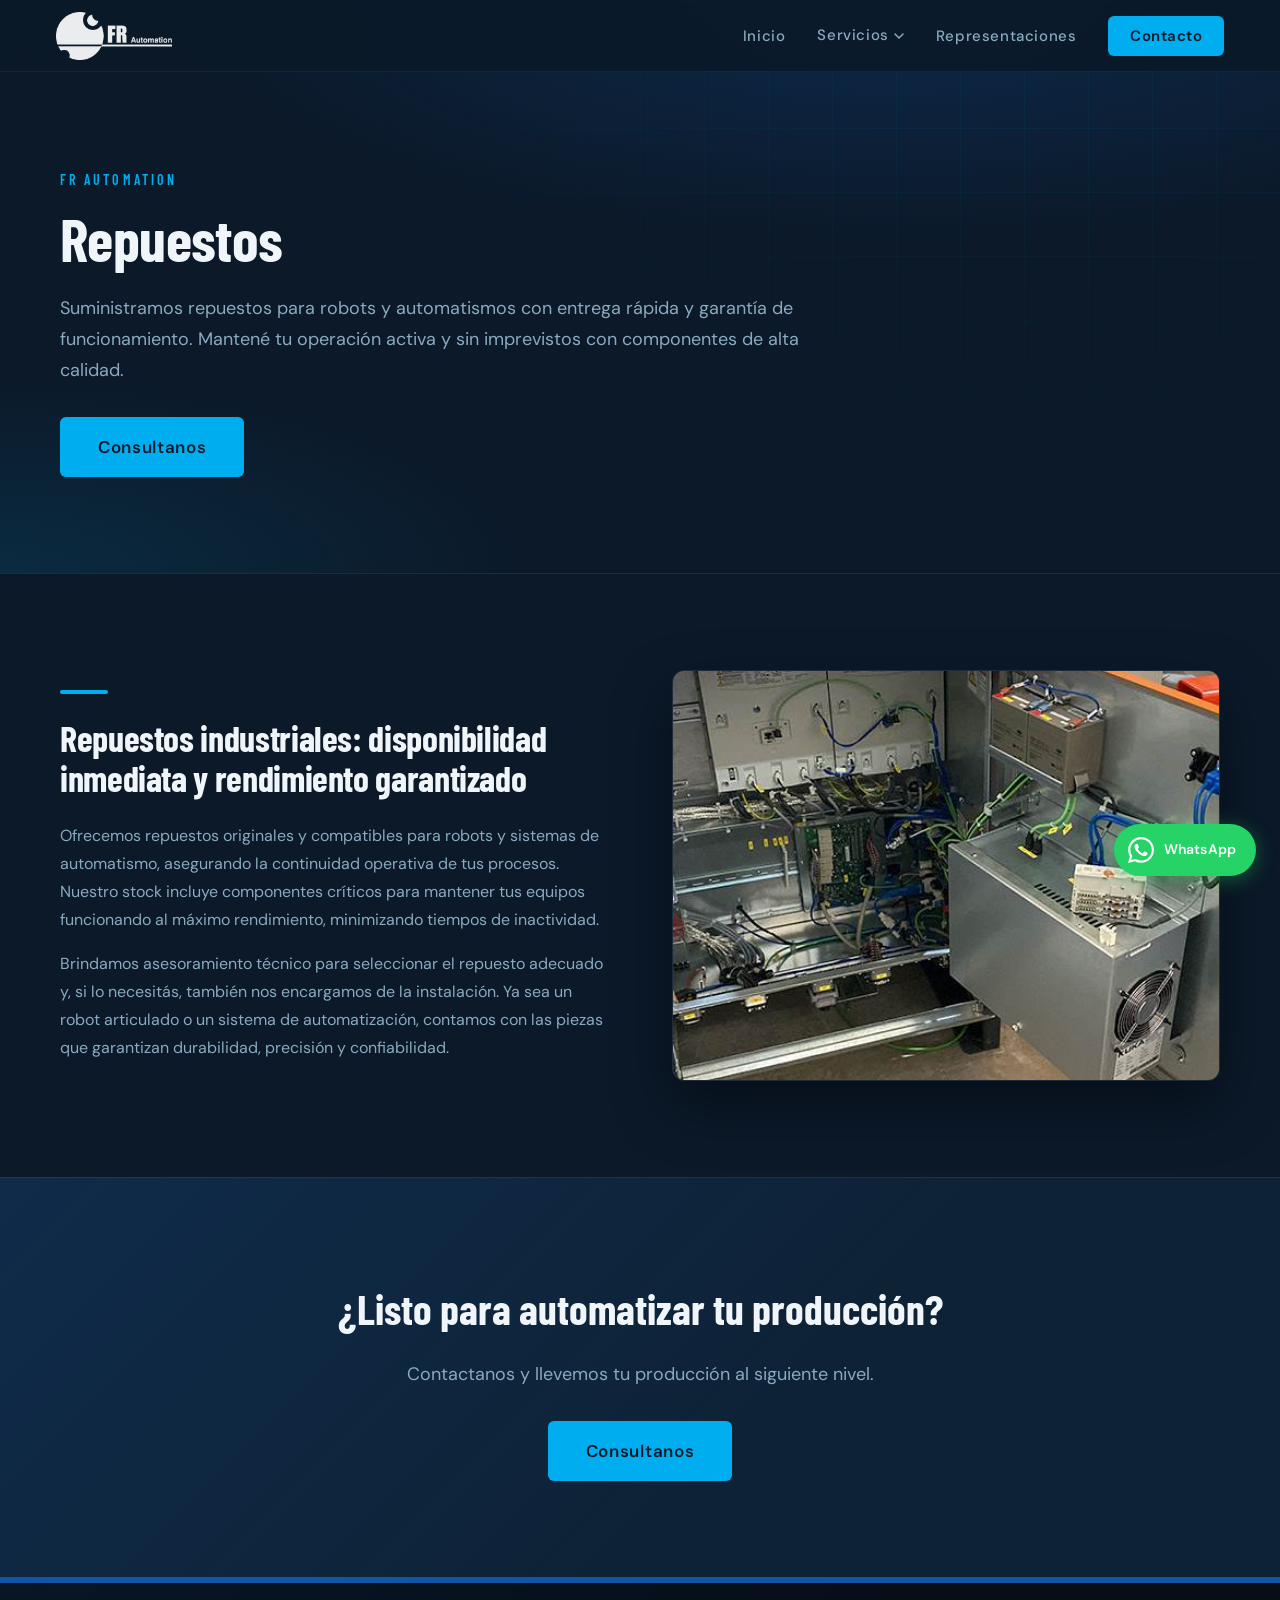
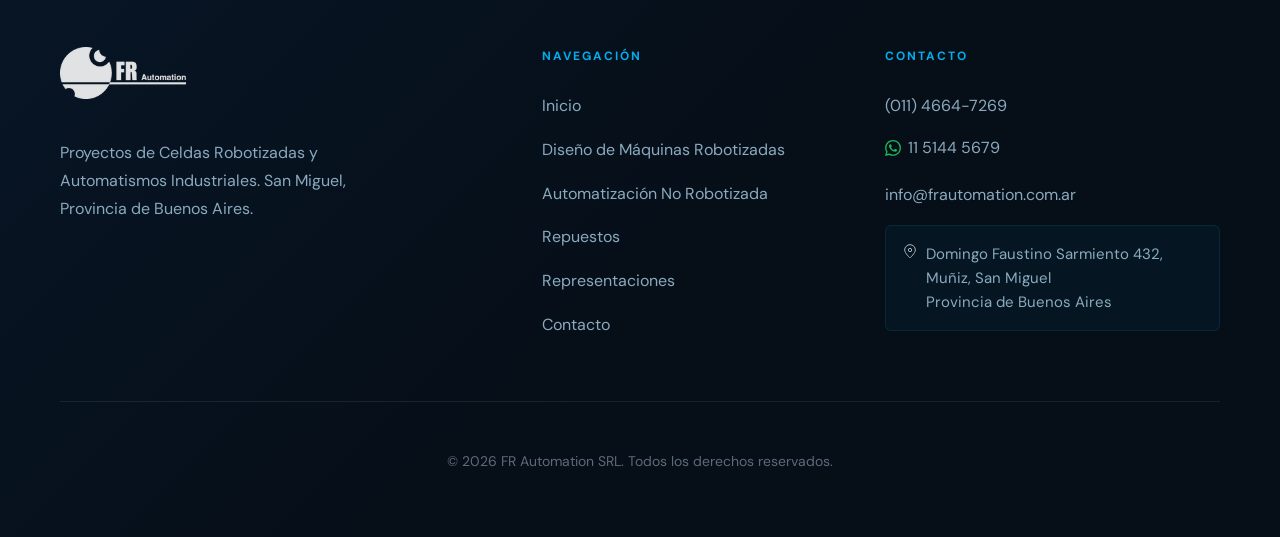
<file: repuestos.html>
<!DOCTYPE html>
<html lang="es">
<head>
  <meta charset="UTF-8">
  <link rel="icon" type="image/x-icon" href="[data-uri]">
  <link rel="apple-touch-icon" href="[data-uri]">
  <meta name="viewport" content="width=device-width, initial-scale=1.0">
  <title>Repuestos Industriales — FR Automation SRL</title>
  <meta name="description" content="Repuestos originales y compatibles para robots y automatismos. Entrega rápida, garantía de funcionamiento y asesoramiento técnico.">
  <link rel="preconnect" href="https://fonts.googleapis.com">
  <link href="https://fonts.googleapis.com/css2?family=Barlow+Condensed:wght@500;600;700;800&family=DM+Sans:wght@300;400;500;600&display=swap" rel="stylesheet">
  <style>/* =============================================================
   FR Automation SRL — style.css
   Stack: static HTML/CSS/JS · Deploy: Netlify
   ============================================================= */

/* ── TOKENS ─────────────────────────────────────────────────── */
:root {
  --navy:    #0B1929;
  --blue:    #1255A4;
  --cyan:    #00AEEF;
  --green:   #3DAA5C;
  --green-dim: rgba(61,170,92,0.12);

  --surface-0: #0B1929;
  --surface-1: #0e2236;
  --surface-2: #122844;

  --border:        rgba(255,255,255,0.08);
  --border-cyan:   rgba(0,174,239,0.22);
  --border-green:  rgba(61,170,92,0.22);

  --text-hi:   #F0F5FA;
  --text-mid:  #8AAABF;
  --text-lo:   #4E6880;

  --font-display: 'Barlow Condensed', sans-serif;
  --font-body:    'DM Sans', sans-serif;

  /* Spacing — 8px grid */
  --sp-1: 8px;
  --sp-2: 16px;
  --sp-3: 24px;
  --sp-4: 32px;
  --sp-5: 48px;
  --sp-6: 64px;
  --sp-7: 96px;
  --sp-8: 128px;

  --r: 6px;
  --ease: cubic-bezier(0.16, 1, 0.3, 1);
  --t: 280ms;

  /* Max readable width for content */
  --max-w: 1160px;
  /* Safe horizontal padding — nothing ever touches the edge */
  --px: clamp(20px, 5vw, 56px);
}

/* ── RESET ───────────────────────────────────────────────────── */
*, *::before, *::after { box-sizing: border-box; margin: 0; padding: 0; }
html { scroll-behavior: smooth; -webkit-font-smoothing: antialiased; }
body {
  font-family: var(--font-body);
  font-size: 18px;
  line-height: 1.65;
  background: var(--surface-0);
  color: var(--text-hi);
  overflow-x: hidden;
}
img { display: block; max-width: 100%; }
a { text-decoration: none; color: inherit; }
ul { list-style: none; }
button { font-family: inherit; }

/* ── UTILITIES ───────────────────────────────────────────────── */
.container {
  max-width: var(--max-w);
  margin: 0 auto;
  padding: 0 var(--px);
}
.section-wrap { padding: var(--sp-7) 0; }

.eyebrow {
  display: inline-flex;
  align-items: center;
  gap: 10px;
  font-size: 13px;
  font-weight: 600;
  letter-spacing: 0.14em;
  text-transform: uppercase;
  color: var(--cyan);
  margin-bottom: var(--sp-2);
}
.eyebrow::before {
  content: '';
  flex-shrink: 0;
  width: 22px;
  height: 1px;
  background: var(--cyan);
}
.eyebrow.green { color: var(--green); }
.eyebrow.green::before { background: var(--green); }

.section-title {
  font-family: var(--font-display);
  font-size: clamp(40px, 4.5vw, 60px);
  font-weight: 700;
  line-height: 1.06;
  letter-spacing: 0.01em;
  text-transform: uppercase;
  color: var(--text-hi);
  margin-bottom: var(--sp-4);
}
.section-title .hi { color: var(--cyan); }
.section-title .gr { color: var(--green); }

/* ── BUTTONS ─────────────────────────────────────────────────── */
.btn {
  display: inline-flex;
  align-items: center;
  gap: 8px;
  padding: 16px 38px;
  font-family: var(--font-body);
  font-size: 17px;
  font-weight: 600;
  letter-spacing: 0.04em;
  border-radius: var(--r);
  border: none;
  cursor: pointer;
  transition: all var(--t) var(--ease);
  white-space: nowrap;
}
.btn-cyan {
  background: var(--cyan);
  color: var(--navy);
}
.btn-cyan:hover { background: #22ccff; transform: scale(0.99); }

.btn-outline {
  background: transparent;
  color: var(--text-mid);
  border: 1px solid var(--border);
}
.btn-outline:hover { border-color: var(--border-cyan); color: var(--text-hi); }

/* ── SCROLL REVEAL ───────────────────────────────────────────── */
.reveal {
  opacity: 0;
  transform: translateY(14px);
  transition: opacity 560ms var(--ease), transform 560ms var(--ease);
}
.reveal.visible { opacity: 1; transform: none; }

/* ═══════════════════════════════════════════════════════════════
   NAV
═══════════════════════════════════════════════════════════════ */
#nav {
  position: fixed;
  inset: 0 0 auto 0;
  z-index: 200;
  height: 72px;
  display: flex;
  align-items: center;
  justify-content: space-between;
  padding: 0 var(--px);
  background: rgba(11, 25, 41, 0.92);
  backdrop-filter: blur(16px);
  -webkit-backdrop-filter: blur(16px);
  border-bottom: 1px solid rgba(0,174,239,0.12);
  transition: background var(--t) var(--ease);
}
#nav.scrolled { background: rgba(11, 25, 41, 0.99); border-bottom-color: rgba(0,174,239,0.18); }

/* Logo wrap */
/* ── NAV LOGO ── */
.nav-logo-wrap {
  display: flex;
  align-items: center;
  text-decoration: none;
}
.nav-logo-img {
  height: 48px;          /* calibrado con nav 72px */
  width: auto;
  display: block;
  filter: brightness(0) invert(1);
  opacity: 0.92;
  transition: opacity var(--t) var(--ease);
}
.nav-logo-wrap:hover .nav-logo-img { opacity: 1; }

/* ── FOOTER LOGO ── */
.footer-brand-col { }
.footer-logo-wrap {
  display: inline-flex;
  align-items: center;
  text-decoration: none;
  margin-bottom: var(--sp-3);
}
.footer-logo-img {
  height: 52px;          /* much bigger */
  width: auto;
  display: block;
  filter: brightness(0) invert(1);
  opacity: 0.88;
  transition: opacity var(--t) var(--ease);
}
.footer-logo-wrap:hover .footer-logo-img { opacity: 1; }

/* Links */
.nav-links {
  display: flex;
  align-items: center;
  gap: var(--sp-4);
}
.nav-links a {
  font-size: 15px;
  font-weight: 500;
  letter-spacing: 0.04em;
  color: var(--text-mid);
  transition: color var(--t) var(--ease);
}
.nav-links a:hover { color: var(--text-hi); }

/* Dropdown */
.dropdown { position: relative; }
.dropdown > a {
  display: flex;
  align-items: center;
  gap: 5px;
}
.dropdown > a svg {
  width: 10px; height: 10px;
  transition: transform var(--t) var(--ease);
  flex-shrink: 0;
}
.dropdown:hover > a svg { transform: rotate(180deg); }

.dropdown-menu {
  display: block;
  opacity: 0;
  visibility: hidden;
  pointer-events: none;
  position: absolute;
  top: 100%;            /* flush with trigger — no gap to cross */
  left: 0;
  min-width: 290px;
  padding-top: 14px;    /* visual offset done via padding, stays inside hover zone */
  background: transparent;
  transform: translateY(6px);
  transition: opacity var(--t) var(--ease), transform var(--t) var(--ease), visibility var(--t);
}
/* The actual visible panel sits inside the padded, hoverable area */
.dropdown-menu-inner {
  background: var(--surface-2);
  border: 1px solid var(--border-cyan);
  border-radius: var(--r);
  padding: 6px 0;
  box-shadow: 0 12px 40px rgba(0,0,0,0.35);
}
.dropdown:hover .dropdown-menu,
.dropdown:focus-within .dropdown-menu,
.dropdown.open .dropdown-menu {
  opacity: 1;
  visibility: visible;
  pointer-events: auto;
  transform: translateY(0);
}
.dropdown-menu a {
  display: block;
  padding: 11px var(--sp-3);
  font-size: 13px;
  font-weight: 400;
  color: var(--text-mid);
  border-left: 2px solid transparent;
  transition: all var(--t) var(--ease);
}
.dropdown-menu a:hover {
  color: var(--cyan);
  border-left-color: var(--cyan);
  background: rgba(0,174,239,0.05);
}

.nav-cta {
  padding: 10px 22px !important;
  background: var(--cyan) !important;
  color: var(--navy) !important;
  font-weight: 600 !important;
  border-radius: var(--r) !important;
  letter-spacing: 0.03em !important;
  font-size: 15px !important;
  transition: background var(--t) var(--ease) !important;
}
.nav-cta:hover { background: #22ccff !important; color: var(--navy) !important; }

/* Hamburger */
.hamburger {
  display: none;
  flex-direction: column;
  gap: 5px;
  cursor: pointer;
  padding: 6px;
  background: none;
  border: none;
}
.hamburger span {
  display: block;
  width: 22px;
  height: 1.5px;
  background: var(--text-mid);
  transition: all var(--t) var(--ease);
  border-radius: 2px;
}
.hamburger.open span:nth-child(1) { transform: rotate(45deg) translate(4px, 4px); }
.hamburger.open span:nth-child(2) { opacity: 0; transform: scaleX(0); }
.hamburger.open span:nth-child(3) { transform: rotate(-45deg) translate(4px, -4px); }

/* Mobile drawer */
.mobile-menu {
  display: none;
  position: fixed;
  inset: 68px 0 0 0;
  z-index: 199;
  background: var(--surface-0);
  padding: var(--sp-3) var(--px) var(--sp-5);
  flex-direction: column;
  border-top: 1px solid var(--border);
  overflow-y: auto;
}
.mobile-menu.open { display: flex; }
.mobile-menu a {
  font-size: 18px;
  font-weight: 400;
  color: var(--text-mid);
  padding: 18px 0;
  border-bottom: 1px solid var(--border);
  transition: color var(--t) var(--ease);
}
.mobile-menu a:hover { color: var(--text-hi); }
.mobile-menu a.sub {
  padding-left: var(--sp-3);
  font-size: 16px;
  color: var(--text-lo);
}
.mobile-cta {
  margin-top: var(--sp-3);
  padding: 16px var(--sp-3) !important;
  background: var(--cyan) !important;
  color: var(--navy) !important;
  text-align: center;
  font-weight: 600;
  border-radius: var(--r);
  border-bottom: none !important;
  font-size: 17px !important;
}

/* ═══════════════════════════════════════════════════════════════
   HERO
═══════════════════════════════════════════════════════════════ */
#inicio {
  min-height: 100vh;
  display: grid;
  grid-template-rows: 1fr auto;
  padding-top: 68px;
  position: relative;
  overflow: hidden;
}

.hero-glow {
  position: absolute;
  inset: 0;
  background:
    radial-gradient(ellipse 75% 55% at 65% 35%, rgba(18,85,164,0.14) 0%, transparent 70%),
    radial-gradient(ellipse 50% 40% at 5% 85%,  rgba(0,174,239,0.07) 0%, transparent 65%),
    radial-gradient(ellipse 40% 30% at 90% 85%, rgba(61,170,92,0.06) 0%, transparent 60%);
  pointer-events: none;
}
.hero-pattern {
  position: absolute;
  inset: 0;
  background-image:
    linear-gradient(rgba(0,174,239,0.07) 1px, transparent 1px),
    linear-gradient(90deg, rgba(0,174,239,0.07) 1px, transparent 1px),
    radial-gradient(rgba(0,174,239,0.18) 1px, transparent 1px);
  background-size: 60px 60px, 60px 60px, 30px 30px;
  background-position: -1px -1px, -1px -1px, 0 0;
  -webkit-mask-image: radial-gradient(ellipse 90% 100% at 75% 50%, black 20%, transparent 80%);
  mask-image: radial-gradient(ellipse 90% 100% at 75% 50%, black 20%, transparent 80%);
  pointer-events: none;
  z-index: 0;
}

.hero-inner {
  display: grid;
  grid-template-columns: 5fr 6fr;   /* ligeramente más espacio al widget */
  align-items: center;
  gap: var(--sp-6);
  padding: var(--sp-8) var(--px) var(--sp-6);
  max-width: var(--max-w);
  margin: 0 auto;
  width: 100%;
  position: relative;
  z-index: 1;
}

.hero-content { min-width: 0; }

.hero-visual {
  display: flex;
  align-items: center;
  justify-content: center;
}

.hero-tag {
  display: inline-flex;
  align-items: center;
  gap: 10px;
  font-size: 13px;
  font-weight: 600;
  letter-spacing: 0.14em;
  text-transform: uppercase;
  color: var(--cyan);
  margin-bottom: var(--sp-3);
}
.hero-tag::before {
  content: '';
  display: block;
  width: 24px;
  height: 1px;
  background: var(--cyan);
}

.hero-title {
  font-family: var(--font-display);
  font-size: clamp(36px, 4.8vw, 62px);
  font-weight: 800;
  line-height: 1.04;
  letter-spacing: 0.01em;
  text-transform: uppercase;
  color: var(--text-hi);
  margin-bottom: var(--sp-3);
}
.hero-title .accent { color: var(--cyan); }

.hero-sub {
  font-size: 19px;
  font-weight: 400;
  line-height: 1.75;
  color: var(--text-mid);
  max-width: 520px;
  margin-bottom: var(--sp-5);
}

.hero-actions {
  display: flex;
  gap: var(--sp-2);
  flex-wrap: wrap;
}

/* Hero bottom strip */
.hero-strip {
  border-top: 1px solid var(--border);
  background: rgba(11,25,41,0.6);
  backdrop-filter: blur(10px);
}
.hero-strip-inner {
  max-width: var(--max-w);
  margin: 0 auto;
  display: grid;
  grid-template-columns: repeat(4, 1fr);
  padding: 0 var(--px);
}
.strip-item {
  display: flex;
  align-items: center;
  gap: 14px;
  padding: var(--sp-3) var(--sp-2);
  border-right: 1px solid var(--border);
}
.strip-item:last-child { border-right: none; }
.strip-icon {
  width: 36px;
  height: 36px;
  flex-shrink: 0;
  border: 1px solid var(--border-cyan);
  border-radius: 4px;
  display: flex;
  align-items: center;
  justify-content: center;
}
.strip-icon svg { width: 15px; height: 15px; stroke: var(--cyan); fill: none; stroke-width: 1.5; stroke-linecap: round; stroke-linejoin: round; }
.strip-label { font-size: 12px; letter-spacing: 0.1em; text-transform: uppercase; color: var(--text-lo); line-height: 1; margin-bottom: 4px; }
.strip-val   { font-size: 15px; font-weight: 500; color: var(--text-hi); line-height: 1; }

/* ═══════════════════════════════════════════════════════════════
   BRANDS TICKER
═══════════════════════════════════════════════════════════════ */
#representaciones {
  padding: var(--sp-5) 0;
  border-top: 1px solid var(--border);
  border-bottom: 1px solid var(--border);
  background: var(--surface-1);
  overflow: hidden;
}
.brands-label {
  text-align: center;
  font-size: 13px;
  font-weight: 600;
  letter-spacing: 0.16em;
  text-transform: uppercase;
  color: var(--text-lo);
  margin-bottom: var(--sp-3);
}
.ticker-wrap {
  overflow: hidden;
  position: relative;
}
.ticker-wrap::before,
.ticker-wrap::after {
  content: '';
  position: absolute;
  top: 0; bottom: 0;
  width: 80px;
  z-index: 2;
  pointer-events: none;
}
.ticker-wrap::before { left: 0; background: linear-gradient(90deg, var(--surface-1), transparent); }
.ticker-wrap::after  { right: 0; background: linear-gradient(-90deg, var(--surface-1), transparent); }
.ticker-track {
  display: flex;
  align-items: center;
  animation: ticker 28s linear infinite;
  width: max-content;
  will-change: transform;
}
@keyframes ticker { from { transform: translateX(0); } to { transform: translateX(-50%); } }
.brand-chip {
  display: inline-flex;
  align-items: center;
  margin-right: var(--sp-5);
  white-space: nowrap;
}
.brand-img-chip .brand-logo {
  height: 22px;
  width: auto;
  display: block;
  opacity: 0.3;
  filter: saturate(0) brightness(1.6);
  transition: opacity var(--t) var(--ease), filter var(--t) var(--ease);
}
.brand-img-chip:hover .brand-logo {
  opacity: 0.65;
  filter: saturate(0.6) brightness(1.1);
}

/* ═══════════════════════════════════════════════════════════════
   SOBRE NOSOTROS
═══════════════════════════════════════════════════════════════ */
#nosotros { background: var(--surface-0); }

.about-grid {
  display: grid;
  grid-template-columns: 1fr 1fr;
  gap: var(--sp-7);
  align-items: center;
}

.about-text p {
  font-size: 18px;
  font-weight: 400;
  color: var(--text-mid);
  line-height: 1.8;
  margin-bottom: var(--sp-3);
}
.about-text p:last-of-type { margin-bottom: 0; }

.about-quote {
  margin-top: var(--sp-4);
  padding: var(--sp-4) var(--sp-4);
  background: linear-gradient(135deg, rgba(61,170,92,0.08), rgba(0,174,239,0.05));
  border: 1px solid rgba(61,170,92,0.22);
  border-radius: var(--r);
  display: flex;
  align-items: center;
  gap: var(--sp-3);
}
.about-quote-icon {
  width: 56px;
  height: 56px;
  background: rgba(61,170,92,0.12);
  border: 1px solid rgba(61,170,92,0.30);
  border-radius: 50%;
  display: flex;
  align-items: center;
  justify-content: center;
  flex-shrink: 0;
  color: var(--green);
}
.about-quote-icon svg { width: 28px; height: 28px; }
.about-quote-label {
  font-size: 11px;
  letter-spacing: 0.14em;
  text-transform: uppercase;
  color: var(--text-lo);
  margin-bottom: 6px;
}
.about-quote-text {
  font-family: var(--font-display);
  font-size: 30px;
  font-weight: 700;
  letter-spacing: 0.02em;
  color: var(--green);
  line-height: 1.1;
}

.about-visual { position: relative; }
.about-img-frame {
  border-radius: var(--r);
  overflow: hidden;
  border: 1px solid var(--border-cyan);
}
.about-img-frame img {
  width: 100%;
  aspect-ratio: 4/3;
  object-fit: cover;
  display: block;
  filter: saturate(0.8) brightness(0.9);
  transition: filter var(--t) var(--ease);
}
.about-img-frame:hover img { filter: saturate(1) brightness(0.95); }

/* ═══════════════════════════════════════════════════════════════
   SERVICIOS
═══════════════════════════════════════════════════════════════ */
#servicios { background: var(--surface-1); }

.servicios-header { margin-bottom: var(--sp-5); }

.servicios-grid {
  display: grid;
  grid-template-columns: repeat(3, 1fr);
  gap: 1px;
  background: var(--border);
  border: 1px solid var(--border);
  border-radius: var(--r);
  overflow: hidden;
}

.service-card {
  background: var(--surface-1);
  padding: var(--sp-5) var(--sp-5);
  position: relative;
  overflow: hidden;
  transition: background var(--t) var(--ease);
}
.service-card::before {
  content: '';
  position: absolute;
  top: 0; left: 0; right: 0;
  height: 3px;
  background: var(--cyan);
  transform: scaleX(1);
  transform-origin: left;
  transition: transform 0.45s var(--ease);
}
.service-card:hover { background: var(--surface-2); }

/* Per-card accent colors */
.service-card:nth-child(1)::before { background: var(--cyan); }
.service-card:nth-child(2)::before { background: var(--green); }
.service-card:nth-child(3)::before { background: #FF9A3C; }

.service-card:nth-child(1) .service-icon { background: rgba(0,174,239,0.10); border-color: rgba(0,174,239,0.28); }
.service-card:nth-child(1) .service-icon svg { stroke: #00AEEF; }
.service-card:nth-child(1) .service-num { color: rgba(0,174,239,0.65); }

.service-card:nth-child(2) .service-icon { background: rgba(61,170,92,0.10); border-color: rgba(61,170,92,0.28); }
.service-card:nth-child(2) .service-icon svg { stroke: #3DAA5C; }
.service-card:nth-child(2) .service-num { color: rgba(61,170,92,0.65); }

.service-card:nth-child(3) .service-icon { background: rgba(255,154,60,0.10); border-color: rgba(255,154,60,0.28); }
.service-card:nth-child(3) .service-icon svg { stroke: #FF9A3C; }
.service-card:nth-child(3) .service-num { color: rgba(255,154,60,0.65); }

.service-num {
  font-size: 12px;
  font-weight: 700;
  letter-spacing: 0.12em;
  color: var(--text-lo);
  margin-bottom: var(--sp-3);
}
.service-icon {
  width: 68px;
  height: 72px;
  border: 1px solid var(--border-cyan);
  border-radius: 10px;
  display: flex;
  align-items: center;
  justify-content: center;
  margin-bottom: var(--sp-3);
  transition: border-color var(--t) var(--ease), background var(--t) var(--ease);
}
.service-card:hover .service-icon { filter: brightness(1.15); }
.service-icon svg { width: 32px; height: 32px; stroke: var(--cyan); fill: none; stroke-width: 1.5; stroke-linecap: round; stroke-linejoin: round; }

.service-name {
  font-family: var(--font-display);
  font-size: 24px;
  font-weight: 700;
  text-transform: uppercase;
  letter-spacing: 0.02em;
  line-height: 1.2;
  color: var(--text-hi);
  margin-bottom: var(--sp-2);
}
.service-desc {
  font-size: 17px;
  font-weight: 400;
  color: var(--text-mid);
  line-height: 1.7;
}

/* ═══════════════════════════════════════════════════════════════
   TESTIMONIOS
═══════════════════════════════════════════════════════════════ */
#testimonios { background: var(--surface-0); }

.testi-grid {
  display: grid;
  grid-template-columns: repeat(3, 1fr);
  gap: var(--sp-3);
}

.testi-card {
  background: var(--surface-1);
  border: 1px solid var(--border);
  border-radius: var(--r);
  padding: var(--sp-4);
  display: flex;
  flex-direction: column;
  gap: var(--sp-3);
  transition: border-color var(--t) var(--ease);
}
.testi-card:hover { border-color: var(--border-cyan); }

.testi-mark {
  font-family: var(--font-display);
  font-size: 52px;
  font-weight: 800;
  line-height: 0.8;
  color: var(--cyan);
  opacity: 0.2;
}
.testi-text {
  font-size: 17px;
  font-weight: 400;
  color: var(--text-mid);
  line-height: 1.75;
  flex: 1;
}
.testi-author {
  display: flex;
  align-items: center;
  gap: var(--sp-2);
  padding-top: var(--sp-3);
  border-top: 1px solid var(--border);
}
.author-avatar {
  width: 38px;
  height: 38px;
  border-radius: 50%;
  flex-shrink: 0;
  background: linear-gradient(135deg, var(--blue), var(--cyan));
  display: flex;
  align-items: center;
  justify-content: center;
  font-size: 13px;
  font-weight: 700;
  color: var(--navy);
}
.author-name { font-size: 15px; font-weight: 600; color: var(--text-hi); line-height: 1.2; }
.author-co   { font-size: 13px; color: var(--text-lo); letter-spacing: 0.04em; }

/* ═══════════════════════════════════════════════════════════════
   CONTACTO
═══════════════════════════════════════════════════════════════ */
#contacto { background: var(--surface-1); }

.contacto-grid {
  display: grid;
  grid-template-columns: 1fr 1.15fr;
  gap: var(--sp-7);
  align-items: start;
}

/* Info */
.info-item {
  display: flex;
  gap: var(--sp-3);
  align-items: flex-start;
  padding: var(--sp-3) 0;
  border-bottom: 1px solid var(--border);
}
.info-item:first-child { padding-top: 0; }
.info-item:last-child  { border-bottom: none; }

.info-icon {
  width: 38px;
  height: 38px;
  flex-shrink: 0;
  border: 1px solid var(--border-cyan);
  border-radius: 4px;
  display: flex;
  align-items: center;
  justify-content: center;
  margin-top: 2px;
}
.info-icon svg { width: 14px; height: 14px; stroke: var(--cyan); fill: none; stroke-width: 1.5; stroke-linecap: round; stroke-linejoin: round; }
.info-label { font-size: 12px; letter-spacing: 0.12em; text-transform: uppercase; color: var(--text-lo); margin-bottom: 5px; }
.info-val   { font-size: 17px; font-weight: 400; color: var(--text-hi); line-height: 1.5; }
.info-val a { color: var(--cyan); transition: color var(--t) var(--ease); }
.info-val a:hover { color: var(--text-hi); }

/* Form */
.form-row { display: grid; grid-template-columns: 1fr 1fr; gap: var(--sp-2); }
.form-group { margin-bottom: var(--sp-2); }
.form-label {
  display: block;
  font-size: 13px;
  font-weight: 600;
  letter-spacing: 0.1em;
  text-transform: uppercase;
  color: var(--text-lo);
  margin-bottom: 7px;
}
.form-input,
.form-select,
.form-textarea {
  width: 100%;
  background: var(--surface-0);
  border: 1px solid var(--border);
  color: var(--text-hi);
  font-family: var(--font-body);
  font-size: 16px;
  font-weight: 400;
  padding: 13px var(--sp-2);
  border-radius: var(--r);
  outline: none;
  transition: border-color var(--t) var(--ease);
  appearance: none;
  -webkit-appearance: none;
}
.form-input:focus,
.form-select:focus,
.form-textarea:focus { border-color: var(--border-cyan); }
.form-input::placeholder,
.form-textarea::placeholder { color: var(--text-lo); }
.form-select option { background: var(--surface-0); color: var(--text-hi); }
.form-textarea { resize: vertical; min-height: 116px; }

.form-submit {
  width: 100%;
  padding: 16px;
  background: var(--cyan);
  color: var(--navy);
  font-family: var(--font-body);
  font-size: 16px;
  font-weight: 700;
  letter-spacing: 0.05em;
  border: none;
  border-radius: var(--r);
  cursor: pointer;
  margin-top: var(--sp-1);
  transition: all var(--t) var(--ease);
}
.form-submit:hover { background: #22ccff; transform: scale(0.99); }
.form-submit:active { transform: scale(0.97); }
.form-submit.sent { background: var(--green); color: #fff; }

/* ═══════════════════════════════════════════════════════════════
   FOOTER
═══════════════════════════════════════════════════════════════ */
footer {
  background: #060e17;
  border-top: 3px solid #1255A4;
  padding: var(--sp-6) var(--px) var(--sp-5);
  position: relative;
}
footer::before {
  content: '';
  position: absolute;
  inset: 0;
  background: linear-gradient(135deg, rgba(18,85,164,0.10) 0%, transparent 55%);
  pointer-events: none;
}
.footer-inner {
  max-width: var(--max-w);
  margin: 0 auto;
  position: relative;
  z-index: 1;
}
.footer-top {
  display: grid;
  grid-template-columns: 1.5fr 1fr 1.2fr;
  gap: var(--sp-6);
  padding-bottom: var(--sp-5);
  border-bottom: 1px solid var(--border);
  margin-bottom: var(--sp-4);
}

.footer-tagline {
  font-size: 16px;
  font-weight: 400;
  color: var(--text-mid);
  line-height: 1.75;
  max-width: 300px;
  margin-top: var(--sp-2);
}
.footer-col-head {
  font-size: 12px;
  font-weight: 700;
  letter-spacing: 0.16em;
  text-transform: uppercase;
  color: var(--cyan);
  margin-bottom: var(--sp-3);
}
.footer-col li { margin-bottom: 14px; }
.footer-col li a {
  font-size: 16px;
  font-weight: 400;
  color: var(--text-mid);
  transition: color var(--t) var(--ease);
}
.footer-col li a:hover { color: var(--text-hi); }

/* WhatsApp link en footer */
.footer-wa-link {
  display: inline-flex;
  align-items: center;
  gap: 7px;
}
.footer-wa-link svg {
  width: 16px;
  height: 16px;
  fill: #25D366;
  flex-shrink: 0;
  opacity: 0.85;
}

/* Address item differentiated */
.footer-address {
  display: flex;
  align-items: flex-start;
  gap: 8px;
  margin-top: var(--sp-2) !important;
  padding: var(--sp-2) var(--sp-2);
  background: rgba(0,174,239,0.05);
  border: 1px solid rgba(0,174,239,0.12);
  border-radius: var(--r);
}
.footer-addr-icon {
  width: 16px;
  height: 16px;
  flex-shrink: 0;
  margin-top: 2px;
  stroke: var(--cyan);
  opacity: 0.7;
}
.footer-address span {
  font-size: 15px;
  color: var(--text-mid);
  line-height: 1.6;
}

.footer-bottom {
  display: flex;
  align-items: center;
  justify-content: center;
}
.footer-copy { font-size: 14px; color: rgba(138,155,176,0.65); text-align: center; padding: var(--sp-2) 0; }

/* ═══════════════════════════════════════════════════════════════
   WHATSAPP FLOAT
═══════════════════════════════════════════════════════════════ */
.wa-btn {
  position: fixed;
  bottom: 24px;
  right: 24px;
  z-index: 300;
  display: flex;
  align-items: center;
  gap: 10px;
  padding: 0 20px 0 14px;
  height: 52px;
  background: #25D366;
  border-radius: 26px;
  box-shadow: 0 4px 20px rgba(37,211,102,0.38);
  text-decoration: none;
  transition: transform var(--t) var(--ease), box-shadow var(--t) var(--ease), padding var(--t) var(--ease);
}
.wa-btn:hover {
  transform: scale(1.04);
  box-shadow: 0 6px 28px rgba(37,211,102,0.55);
}
.wa-btn svg {
  width: 26px;
  height: 26px;
  fill: #fff;
  flex-shrink: 0;
}
.wa-btn-label {
  font-family: var(--font-body);
  font-size: 14px;
  font-weight: 600;
  color: #fff;
  white-space: nowrap;
  letter-spacing: 0.01em;
}
@media (max-width: 480px) {
  .wa-btn { padding: 0; width: 52px; border-radius: 50%; justify-content: center; }
  .wa-btn-label { display: none; }
}



/* ═══════════════════════════════════════════════════════════════
   HERO SLIDESHOW — Real project photos
═══════════════════════════════════════════════════════════════ */
.hero-slides {
  position: relative;
  width: 100%;
  max-width: 580px;
  aspect-ratio: 4/3;
  border-radius: 12px;
  overflow: hidden;
  box-shadow: 0 32px 80px rgba(0,0,0,0.55), 0 0 0 1px rgba(0,174,239,0.15);
}

.hero-slide {
  position: absolute;
  inset: 0;
  opacity: 0;
  transition: opacity 1s ease;
}
.hero-slide--active { opacity: 1; }
.hero-slide img {
  width: 100%;
  height: 100%;
  object-fit: cover;
  object-position: center;
  display: block;
}

/* Dark gradient overlay bottom — makes dots readable */
.hero-slides::after {
  content: '';
  position: absolute;
  inset: 0;
  background: linear-gradient(to top, rgba(7,17,28,0.65) 0%, transparent 45%);
  pointer-events: none;
  z-index: 1;
}

/* Navigation dots */
.hero-slides-dots {
  position: absolute;
  bottom: 16px;
  left: 50%;
  transform: translateX(-50%);
  display: flex;
  gap: 8px;
  z-index: 2;
}
.hsd {
  width: 8px; height: 8px;
  border-radius: 50%;
  border: none;
  background: rgba(255,255,255,0.35);
  cursor: pointer;
  padding: 0;
  transition: background var(--t) var(--ease), transform var(--t) var(--ease);
}
.hsd.active {
  background: var(--cyan);
  transform: scale(1.25);
}
.hsd:hover { background: rgba(255,255,255,0.65); }

/* ═══════════════════════════════════════════════════════════════
   RESPONSIVE
═══════════════════════════════════════════════════════════════ */

/* Tablet landscape → 1024px */
@media (max-width: 1024px) {
  .about-grid {
    grid-template-columns: 1fr;
    gap: var(--sp-5);
  }
  .about-visual { order: -1; }
  .about-img-frame img { aspect-ratio: 16/7; }

  .servicios-grid { grid-template-columns: 1fr; }

  .testi-grid { grid-template-columns: 1fr 1fr; }

  .contacto-grid {
    grid-template-columns: 1fr;
    gap: var(--sp-5);
  }

  .footer-top { grid-template-columns: 1fr 1fr; gap: var(--sp-4); }
  .footer-brand-col { grid-column: 1 / -1; }

  /* Hero at medium screens stays 50/50 grid */
  .hw-widget { max-width: 100%; }
}

/* Tablet portrait → 768px */
@media (max-width: 768px) {
  /* Nav */
  .nav-links { display: none; }
  .hamburger { display: flex; }

  /* Hero — single column, hide visual */
  .hero-inner {
    grid-template-columns: 1fr;
    padding-top: var(--sp-6);
    padding-bottom: var(--sp-5);
    gap: var(--sp-5);
  }
  .hero-visual { display: none; }
  .hero-pattern {
    -webkit-mask-image: radial-gradient(ellipse 80% 60% at 90% 30%, black 0%, transparent 70%);
    mask-image: radial-gradient(ellipse 80% 60% at 90% 30%, black 0%, transparent 70%);
  }
  .hero-title { font-size: clamp(40px, 10vw, 62px); }
  .hero-content { max-width: 100%; }

  /* Strip — 2×2 */
  .hero-strip-inner { grid-template-columns: 1fr 1fr; }
  .strip-item:nth-child(1),
  .strip-item:nth-child(2) { border-bottom: 1px solid var(--border); }
  .strip-item:nth-child(2) { border-right: none; }
  .strip-item:nth-child(3) { border-right: 1px solid var(--border); }
  .strip-item:nth-child(4) { border-right: none; }
  .strip-item { padding: var(--sp-2) var(--sp-2); }

  /* Servicios */
  .service-card { padding: var(--sp-4) var(--sp-4); }
  .servicios-grid { grid-template-columns: 1fr; }

  /* Testimonios */
  .testi-grid { grid-template-columns: 1fr; }
  .testi-card { padding: var(--sp-4); }

  /* Contacto */
  .info-item { gap: var(--sp-2); }

  /* Footer */
  .footer-top { grid-template-columns: 1fr; }
  .footer-logo-img { height: 44px; }
  footer { padding: var(--sp-6) var(--px) var(--sp-4); }
  .footer-bottom { flex-direction: column; align-items: center; }

  /* About quote responsive */
  .about-quote { flex-direction: column; text-align: center; align-items: center; }
}

/* Mobile → 480px */
@media (max-width: 480px) {
  body { font-size: 17px; }

  .hero-title { font-size: clamp(36px, 11vw, 54px); }
  .hero-sub { font-size: 17px; }
  .hero-actions { flex-direction: column; }
  .hero-actions .btn { justify-content: center; text-align: center; width: 100%; }

  /* Strip — single column */
  .hero-strip-inner { grid-template-columns: 1fr; }
  .strip-item { border-right: none !important; border-bottom: 1px solid var(--border); padding: var(--sp-2) var(--sp-2); }
  .strip-item:last-child { border-bottom: none; }

  .section-title { font-size: clamp(32px, 9vw, 46px); }

  .service-card { padding: var(--sp-4) var(--sp-3); }
  .service-icon { width: 56px; height: 56px; }
  .service-icon svg { width: 26px; height: 26px; }

  .form-row { grid-template-columns: 1fr; }

  .testi-card { padding: var(--sp-3); }
  .testi-text { font-size: 16px; }

  .footer-top { grid-template-columns: 1fr; }
  .footer-col { margin-top: var(--sp-3); }
}

/* Reduced motion */
@media (prefers-reduced-motion: reduce) {
  *, *::before, *::after { animation-duration: 0.01ms !important; transition-duration: 0.01ms !important; }
  .ticker-track { animation: none; }
  .reveal { opacity: 1 !important; transform: none !important; }
}

/* =============================================================
   MULTI-PAGE COMPONENTS  (inner pages, added for full site)
   ============================================================= */

/* Active nav link */
.nav-links a.active { color: var(--text-hi); }
.nav-links a.active::after {
  content: '';
  display: block;
  height: 2px;
  background: var(--cyan);
  margin-top: 3px;
  border-radius: 2px;
}
.dropdown-toggle { cursor: default; }

/* Mobile menu group label */
.mobile-group-label {
  display: block;
  font-family: var(--font-display);
  font-size: 22px;
  font-weight: 600;
  color: var(--text-hi);
  margin-top: var(--sp-2);
}

/* ── PAGE HERO (inner banner) ───────────────────────────────── */
.page-hero {
  position: relative;
  padding: calc(72px + var(--sp-7)) var(--px) var(--sp-7);
  overflow: hidden;
  background: var(--surface-0);
  border-bottom: 1px solid var(--border);
}
.page-hero--short { padding-bottom: var(--sp-6); }
.page-hero-bg {
  position: absolute;
  inset: 0;
  background:
    radial-gradient(ellipse 80% 60% at 70% 0%, rgba(18,85,164,0.28), transparent 70%),
    radial-gradient(ellipse 60% 50% at 0% 100%, rgba(0,174,239,0.12), transparent 70%);
  z-index: 0;
}
.page-hero-pattern {
  position: absolute;
  inset: 0;
  background-image:
    linear-gradient(rgba(0,174,239,0.06) 1px, transparent 1px),
    linear-gradient(90deg, rgba(0,174,239,0.06) 1px, transparent 1px);
  background-size: 64px 64px;
  -webkit-mask-image: radial-gradient(ellipse 70% 90% at 80% 20%, black, transparent 75%);
  mask-image: radial-gradient(ellipse 70% 90% at 80% 20%, black, transparent 75%);
  z-index: 0;
}
.page-hero-inner {
  position: relative;
  z-index: 1;
  max-width: var(--max-w);
  margin: 0 auto;
}
.phero-eyebrow {
  font-family: var(--font-display);
  font-size: 14px;
  font-weight: 600;
  letter-spacing: 0.22em;
  text-transform: uppercase;
  color: var(--cyan);
  margin-bottom: var(--sp-2);
}
.phero-title {
  font-family: var(--font-display);
  font-size: clamp(34px, 5vw, 60px);
  font-weight: 700;
  line-height: 1.04;
  letter-spacing: -0.01em;
  color: var(--text-hi);
  max-width: 16ch;
  margin-bottom: var(--sp-3);
}
.phero-lead {
  font-size: 18px;
  line-height: 1.7;
  color: var(--text-mid);
  max-width: 62ch;
}
.phero-lead + .phero-lead { margin-top: var(--sp-2); }
.phero-cta { margin-top: var(--sp-4); }

/* ── FEATURE BLOCKS (image + text, alternating) ─────────────── */
.features { padding: var(--sp-7) var(--px); background: var(--surface-0); }
.features-inner {
  max-width: var(--max-w);
  margin: 0 auto;
  display: flex;
  flex-direction: column;
  gap: var(--sp-7);
}
.feature {
  display: grid;
  grid-template-columns: 1fr 1fr;
  gap: var(--sp-6);
  align-items: center;
}
.feature--reverse .feature-text  { order: 2; }
.feature--reverse .feature-media { order: 1; }
.feature-accent {
  display: block;
  width: 48px;
  height: 4px;
  border-radius: 2px;
  margin-bottom: var(--sp-3);
}
.feature-accent--cyan  { background: var(--cyan); }
.feature-accent--green { background: var(--green); }
.feature-title {
  font-family: var(--font-display);
  font-size: clamp(26px, 3vw, 36px);
  font-weight: 700;
  line-height: 1.12;
  color: var(--text-hi);
  margin-bottom: var(--sp-3);
  letter-spacing: -0.01em;
}
.feature-body {
  font-size: 16px;
  line-height: 1.75;
  color: var(--text-mid);
}
.feature-body + .feature-body { margin-top: var(--sp-2); }
.feature-img-frame {
  border-radius: 12px;
  overflow: hidden;
  border: 1px solid var(--border);
  box-shadow: 0 24px 60px rgba(0,0,0,0.4);
  aspect-ratio: 4/3;
}
.feature-img-frame img {
  width: 100%;
  height: 100%;
  object-fit: cover;
  transition: transform 0.5s var(--ease);
}
.feature-img-frame:hover img { transform: scale(1.04); }

/* ── CTA BAND ───────────────────────────────────────────────── */
.cta-band {
  padding: var(--sp-7) var(--px);
  background:
    linear-gradient(135deg, rgba(18,85,164,0.18), transparent 60%),
    var(--surface-1);
  border-top: 1px solid var(--border);
  border-bottom: 3px solid var(--blue);
}
.cta-band-inner {
  max-width: var(--max-w);
  margin: 0 auto;
  text-align: center;
}
.cta-band-title {
  font-family: var(--font-display);
  font-size: clamp(28px, 3.5vw, 42px);
  font-weight: 700;
  color: var(--text-hi);
  margin-bottom: var(--sp-2);
}
.cta-band-sub {
  font-size: 18px;
  color: var(--text-mid);
  margin-bottom: var(--sp-4);
}

/* ── PARTNERS (representaciones) ────────────────────────────── */
.partners { padding: var(--sp-6) var(--px) var(--sp-7); background: var(--surface-0); }
.partners-inner { max-width: var(--max-w); margin: 0 auto; text-align: center; }
.partners-label {
  font-family: var(--font-display);
  font-size: 14px;
  font-weight: 600;
  letter-spacing: 0.16em;
  text-transform: uppercase;
  color: var(--text-lo);
  margin-bottom: var(--sp-4);
}
.partners-grid {
  display: flex;
  flex-wrap: wrap;
  align-items: center;
  justify-content: center;
  gap: var(--sp-5);
}
.partners-grid img {
  height: 34px;
  width: auto;
  opacity: 0.5;
  filter: saturate(0) brightness(1.6);
  transition: opacity var(--t) var(--ease), filter var(--t) var(--ease);
}
.partners-grid img:hover { opacity: 0.9; filter: saturate(0.7) brightness(1.1); }

/* ── SERVICE CARDS WITH IMAGE (home preview) ────────────────── */
.service-card { overflow: hidden; padding: 0; display: flex; flex-direction: column; text-decoration: none; }
.service-img { aspect-ratio: 16/10; overflow: hidden; }
.service-img img { width: 100%; height: 100%; object-fit: cover; transition: transform 0.5s var(--ease); }
.service-card:hover .service-img img { transform: scale(1.05); }
.service-card-body { padding: var(--sp-3); display: flex; flex-direction: column; flex: 1; }
.service-name {
  font-family: var(--font-display);
  font-size: 23px;
  font-weight: 600;
  color: var(--text-hi);
  margin-bottom: 10px;
  line-height: 1.15;
}
.service-desc { font-size: 15px; line-height: 1.6; color: var(--text-mid); flex: 1; }
.service-link {
  display: inline-flex;
  align-items: center;
  gap: 6px;
  margin-top: var(--sp-3);
  font-size: 14px;
  font-weight: 600;
  color: var(--cyan);
}
.service-link svg { width: 15px; height: 15px; transition: transform var(--t) var(--ease); }
.service-card:hover .service-link svg { transform: translateX(4px); }

/* ── CONTACT PAGE ───────────────────────────────────────────── */
.contact { padding: var(--sp-7) var(--px); background: var(--surface-0); }
.contact-inner {
  max-width: var(--max-w);
  margin: 0 auto;
  display: grid;
  grid-template-columns: 0.85fr 1.15fr;
  gap: var(--sp-6);
  align-items: start;
}
.contact-h2 {
  font-family: var(--font-display);
  font-size: clamp(26px, 3vw, 34px);
  font-weight: 700;
  color: var(--text-hi);
  margin-bottom: var(--sp-2);
}
.contact-intro { font-size: 16px; color: var(--text-mid); margin-bottom: var(--sp-4); line-height: 1.7; }
.contact-list { display: flex; flex-direction: column; gap: var(--sp-3); }
.contact-list li { display: flex; gap: var(--sp-2); align-items: flex-start; }
.ci-icon {
  flex-shrink: 0;
  width: 42px; height: 42px;
  border-radius: 10px;
  display: flex; align-items: center; justify-content: center;
  background: rgba(0,174,239,0.10);
  border: 1px solid rgba(0,174,239,0.22);
}
.ci-icon svg { width: 20px; height: 20px; stroke: var(--cyan); }
.ci-icon--wa { background: rgba(37,211,102,0.12); border-color: rgba(37,211,102,0.3); }
.ci-icon--wa svg { fill: #25D366; stroke: none; }
.ci-label {
  font-family: var(--font-display);
  font-size: 12px;
  font-weight: 600;
  letter-spacing: 0.12em;
  text-transform: uppercase;
  color: var(--text-lo);
  margin-bottom: 2px;
}
.ci-val { font-size: 15px; color: var(--text-mid); line-height: 1.5; }
.ci-val a { color: var(--text-mid); transition: color var(--t) var(--ease); }
.ci-val a:hover { color: var(--cyan); }

.contact-form-wrap {
  background: var(--surface-1);
  border: 1px solid var(--border);
  border-radius: 14px;
  padding: var(--sp-4);
}
.contact-form { display: flex; flex-direction: column; gap: var(--sp-3); }
.field { display: flex; flex-direction: column; gap: 7px; }
.field-row { display: grid; grid-template-columns: 1fr 1fr; gap: var(--sp-3); }
.field label {
  font-size: 13px;
  font-weight: 600;
  letter-spacing: 0.03em;
  color: var(--text-mid);
}
.field input, .field select, .field textarea {
  font-family: var(--font-body);
  font-size: 15px;
  color: var(--text-hi);
  background: var(--surface-0);
  border: 1px solid var(--border);
  border-radius: var(--r);
  padding: 12px 14px;
  transition: border-color var(--t) var(--ease), box-shadow var(--t) var(--ease);
  width: 100%;
}
.field input::placeholder, .field textarea::placeholder { color: var(--text-lo); }
.field input:focus, .field select:focus, .field textarea:focus {
  outline: none;
  border-color: var(--cyan);
  box-shadow: 0 0 0 3px rgba(0,174,239,0.12);
}
.field textarea { resize: vertical; min-height: 120px; }
.field select { cursor: pointer; appearance: none;
  background-image: url("data:image/svg+xml,%3Csvg xmlns='http://www.w3.org/2000/svg' width='12' height='8' viewBox='0 0 10 6' fill='none'%3E%3Cpath d='M1 1l4 4 4-4' stroke='%238AAABF' stroke-width='1.5' stroke-linecap='round'/%3E%3C/svg%3E");
  background-repeat: no-repeat;
  background-position: right 14px center;
  padding-right: 38px;
}
.form-submit { margin-top: var(--sp-1); align-self: flex-start; }

/* ── RESPONSIVE (multi-page) ────────────────────────────────── */
@media (max-width: 860px) {
  .feature { grid-template-columns: 1fr; gap: var(--sp-3); }
  .feature--reverse .feature-text  { order: 1; }
  .feature--reverse .feature-media { order: 2; }
  .contact-inner { grid-template-columns: 1fr; gap: var(--sp-5); }
}
@media (max-width: 560px) {
  .field-row { grid-template-columns: 1fr; }
  .page-hero { padding-top: calc(64px + var(--sp-5)); }
  .partners-grid { gap: var(--sp-4); }
  .partners-grid img { height: 26px; }
}

/* =============================================================
   HOME PAGE CONTAINERS (multi-page rebuild)
   ============================================================= */
.hero { position: relative; overflow: hidden; padding: calc(72px + var(--sp-6)) var(--px) var(--sp-7); }
.hero-bg {
  position: absolute; inset: 0; z-index: 0;
  background:
    radial-gradient(ellipse 70% 60% at 75% 10%, rgba(18,85,164,0.30), transparent 70%),
    radial-gradient(ellipse 50% 50% at 5% 90%, rgba(0,174,239,0.10), transparent 70%);
}
.hero .hero-inner {
  position: relative; z-index: 1;
  max-width: var(--max-w); margin: 0 auto;
}

.ticker {
  padding: var(--sp-4) 0;
  border-top: 1px solid var(--border);
  border-bottom: 1px solid var(--border);
  background: var(--surface-1);
  overflow: hidden;
}

.about { padding: var(--sp-7) var(--px); background: var(--surface-0); }
.about-inner {
  max-width: var(--max-w); margin: 0 auto;
  display: grid; grid-template-columns: 1fr 1fr;
  gap: var(--sp-6); align-items: center;
}
.about-body { font-size: 18px; color: var(--text-mid); line-height: 1.8; }
.about-media { position: relative; }

.services { padding: var(--sp-7) var(--px); background: var(--surface-1); }
.services-inner { max-width: var(--max-w); margin: 0 auto; }
.services-head { margin-bottom: var(--sp-5); text-align: center; }
.services-head .eyebrow { justify-content: center; }
.services-head .eyebrow::before { display: none; }
.services-grid {
  display: grid;
  grid-template-columns: repeat(3, 1fr);
  gap: var(--sp-3);
  background: transparent;
  border: none;
}
/* Home image service cards override the text-card base cleanly */
.services-grid .service-card {
  background: var(--surface-0);
  border: 1px solid var(--border);
  border-radius: 12px;
  padding: 0;
}
.services-grid .service-card::before { display: none; }
.services-grid .service-card:hover { background: var(--surface-0); border-color: var(--border-cyan); }

@media (max-width: 860px) {
  .about-inner { grid-template-columns: 1fr; gap: var(--sp-4); }
  .about-media { order: -1; }
  .services-grid { grid-template-columns: 1fr; }
}

/* =============================================================
   RESPONSIVE REFINEMENTS — final pass (all pages)
   ============================================================= */
@media (max-width: 768px) {
  /* Page hero: tighter, full-width lead text */
  .page-hero { padding: calc(72px + var(--sp-5)) var(--px) var(--sp-5); }
  .phero-title { font-size: clamp(30px, 8vw, 44px); max-width: 100%; }
  .phero-lead { font-size: 16px; max-width: 100%; }

  /* Feature blocks already stack at 860; ensure image not too tall */
  .feature-img-frame { aspect-ratio: 16/11; }

  /* About body text sizing */
  .about-body { font-size: 16px; }

  /* CTA band tighter */
  .cta-band { padding: var(--sp-6) var(--px); }
  .cta-band-sub { font-size: 16px; }

  /* Contact info card spacing */
  .contact-form-wrap { padding: var(--sp-3); }
}

@media (max-width: 560px) {
  /* Partners: even 2-column grid instead of cramped flex-wrap */
  .partners-grid {
    display: grid;
    grid-template-columns: repeat(2, 1fr);
    gap: var(--sp-4) var(--sp-3);
    place-items: center;
  }
  .partners-grid img { height: 24px; }

  /* WhatsApp float: compact, never covers reading area */
  .wa-btn { bottom: 16px; right: 16px; height: 48px; width: 48px; }
  .wa-btn svg { width: 24px; height: 24px; }

  /* Hero actions full-width button */
  .hero-actions { width: 100%; }
  .hero-actions .btn { width: 100%; text-align: center; justify-content: center; }

  /* Footer: comfortable single column */
  .footer-top { gap: var(--sp-4); }

  /* Ticker logos a touch smaller */
  .brand-img-chip .brand-logo { height: 20px; }
}

/* Tablet: feature blocks get a bit more breathing room before stacking */
@media (min-width: 861px) and (max-width: 1024px) {
  .feature { gap: var(--sp-5); }
  .page-hero, .features, .about, .cta-band, .contact, .partners { padding-left: var(--sp-4); padding-right: var(--sp-4); }
}
</style>
</head>
<body>
<!-- ══ NAV ══════════════════════════════════════════════════════ -->
<nav id="nav" role="navigation" aria-label="Navegación principal">
  <a href="index.html" class="nav-logo-wrap" aria-label="FR Automation SRL — Inicio">
    <img class="nav-logo-img" src="[data-uri]" alt="FR Automation SRL">
  </a>

  <ul class="nav-links" role="list">
    <li><a href="index.html">Inicio</a></li>
    <li class="dropdown">
      <a href="#" aria-haspopup="true" class="dropdown-toggle" onclick="toggleDropdown(event)">
        Servicios
        <svg viewBox="0 0 10 6" fill="none" aria-hidden="true"><path d="M1 1l4 4 4-4" stroke="currentColor" stroke-width="1.5" stroke-linecap="round"/></svg>
      </a>
      <ul class="dropdown-menu" role="list">
        <div class="dropdown-menu-inner">
        <li><a href="diseno-maquinas-robotizadas.html">Diseño de Máquinas Robotizadas</a></li>
        <li><a href="automatizacion-no-robotizada.html">Automatización Industrial No Robotizada</a></li>
        <li><a href="repuestos.html">Repuestos</a></li>
        </div>
      </ul>
    </li>
    <li><a href="representaciones.html">Representaciones</a></li>
    <li><a href="contacto.html" class="nav-cta">Contacto</a></li>
  </ul>

  <button class="hamburger" id="ham" onclick="toggleMenu()" aria-label="Abrir menú" aria-expanded="false">
    <span></span><span></span><span></span>
  </button>
</nav>

<!-- Mobile drawer -->
<nav class="mobile-menu" id="mobileMenu" aria-hidden="true" aria-label="Menú móvil">
  <a href="index.html" onclick="closeMenu()">Inicio</a>
  <span class="mobile-group-label">Servicios</span>
  <a href="diseno-maquinas-robotizadas.html" onclick="closeMenu()" class="sub">— Diseño de Máquinas Robotizadas</a>
  <a href="automatizacion-no-robotizada.html" onclick="closeMenu()" class="sub">— Automatización Industrial No Robotizada</a>
  <a href="repuestos.html" onclick="closeMenu()" class="sub">— Repuestos</a>
  <a href="representaciones.html" onclick="closeMenu()">Representaciones</a>
  <a href="contacto.html" onclick="closeMenu()" class="mobile-cta">Contacto</a>
</nav>

<!-- ══ PAGE HERO ════════════════════════════════════════════════ -->
<header class="page-hero">
  <div class="page-hero-bg" aria-hidden="true"></div>
  <div class="page-hero-pattern" aria-hidden="true"></div>
  <div class="page-hero-inner">
    <p class="phero-eyebrow">FR Automation</p>
    <h1 class="phero-title">Repuestos</h1>
        <p class="phero-lead">Suministramos repuestos para robots y automatismos con entrega rápida y garantía de funcionamiento. Mantené tu operación activa y sin imprevistos con componentes de alta calidad.</p>
        <a href="contacto.html" class="btn btn-cyan phero-cta">Consultanos</a>
  </div>
</header>
<section class="features">
  <div class="features-inner">
    <div class="feature">
      <div class="feature-text reveal">
        <span class="feature-accent feature-accent--cyan"></span>
        <h2 class="feature-title">Repuestos industriales: disponibilidad inmediata y rendimiento garantizado</h2>
        <p class="feature-body">Ofrecemos repuestos originales y compatibles para robots y sistemas de automatismo, asegurando la continuidad operativa de tus procesos. Nuestro stock incluye componentes críticos para mantener tus equipos funcionando al máximo rendimiento, minimizando tiempos de inactividad.</p>
        <p class="feature-body">Brindamos asesoramiento técnico para seleccionar el repuesto adecuado y, si lo necesitás, también nos encargamos de la instalación. Ya sea un robot articulado o un sistema de automatización, contamos con las piezas que garantizan durabilidad, precisión y confiabilidad.</p>
      </div>
      <div class="feature-media reveal">
        <div class="feature-img-frame">
          <img src="[data-uri]" alt="Repuestos industriales para robots y automatismos" loading="lazy">
        </div>
      </div>
    </div>
  </div>
</section>

<!-- ══ CTA BAND ═════════════════════════════════════════════════ -->
<section class="cta-band">
  <div class="cta-band-inner">
    <h2 class="cta-band-title">¿Listo para automatizar tu producción?</h2>
    <p class="cta-band-sub">Contactanos y llevemos tu producción al siguiente nivel.</p>
    <a href="contacto.html" class="btn btn-cyan">Consultanos</a>
  </div>
</section>
<!-- ══ FOOTER ════════════════════════════════════════════════════ -->
<footer role="contentinfo">
  <div class="footer-inner">
    <div class="footer-top">
      <div class="footer-brand-col">
        <a href="index.html" class="footer-logo-wrap" aria-label="FR Automation SRL — Inicio">
          <img class="footer-logo-img" src="[data-uri]" alt="FR Automation SRL">
        </a>
        <p class="footer-tagline">Proyectos de Celdas Robotizadas y Automatismos Industriales. San Miguel, Provincia de Buenos Aires.</p>
      </div>

      <div class="footer-col">
        <p class="footer-col-head">Navegación</p>
        <ul role="list">
          <li><a href="index.html">Inicio</a></li>
          <li><a href="diseno-maquinas-robotizadas.html">Diseño de Máquinas Robotizadas</a></li>
          <li><a href="automatizacion-no-robotizada.html">Automatización No Robotizada</a></li>
          <li><a href="repuestos.html">Repuestos</a></li>
          <li><a href="representaciones.html">Representaciones</a></li>
          <li><a href="contacto.html">Contacto</a></li>
        </ul>
      </div>

      <div class="footer-col">
        <p class="footer-col-head">Contacto</p>
        <ul role="list">
          <li><a href="tel:01146647269">(011) 4664-7269</a></li>
          <li><a href="https://wa.me/5491151445679" target="_blank" rel="noopener" class="footer-wa-link"><svg viewBox="0 0 24 24" xmlns="http://www.w3.org/2000/svg" aria-hidden="true"><path d="M17.472 14.382c-.297-.149-1.758-.867-2.03-.967-.273-.099-.471-.148-.67.15-.197.297-.767.966-.94 1.164-.173.199-.347.223-.644.075-.297-.15-1.255-.463-2.39-1.475-.883-.788-1.48-1.761-1.653-2.059-.173-.297-.018-.458.13-.606.134-.133.298-.347.446-.52.149-.174.198-.298.298-.497.099-.198.05-.371-.025-.52-.075-.149-.669-1.612-.916-2.207-.242-.579-.487-.5-.669-.51-.173-.008-.371-.01-.57-.01-.198 0-.52.074-.792.372-.272.297-1.04 1.016-1.04 2.479 0 1.462 1.065 2.875 1.213 3.074.149.198 2.096 3.2 5.077 4.487.709.306 1.262.489 1.694.625.712.227 1.36.195 1.871.118.571-.085 1.758-.719 2.006-1.413.248-.694.248-1.289.173-1.413-.074-.124-.272-.198-.57-.347m-5.421 7.403h-.004a9.87 9.87 0 0 1-5.031-1.378l-.361-.214-3.741.982.998-3.648-.235-.374a9.86 9.86 0 0 1-1.51-5.26c.001-5.45 4.436-9.884 9.888-9.884 2.64 0 5.122 1.03 6.988 2.898a9.825 9.825 0 0 1 2.893 6.994c-.003 5.45-4.437 9.884-9.885 9.884m8.413-18.297A11.815 11.815 0 0 0 12.05 0C5.495 0 .16 5.335.157 11.892c0 2.096.547 4.142 1.588 5.945L.057 24l6.305-1.654a11.882 11.882 0 0 0 5.683 1.448h.005c6.554 0 11.89-5.335 11.893-11.893a11.821 11.821 0 0 0-3.48-8.413Z"/></svg>11 5144 5679</a></li>
          <li><a href="mailto:info@frautomation.com.ar">info@frautomation.com.ar</a></li>
          <li class="footer-address">
            <svg viewBox="0 0 24 24" fill="none" class="footer-addr-icon" aria-hidden="true"><path d="M12 21s-8-7.5-8-12a8 8 0 1 1 16 0c0 4.5-8 12-8 12z" stroke="currentColor" stroke-width="1.5"/><circle cx="12" cy="9" r="2.5" stroke="currentColor" stroke-width="1.5"/></svg>
            <span>Domingo Faustino Sarmiento 432,<br>Muñiz, San Miguel<br>Provincia de Buenos Aires</span>
          </li>
        </ul>
      </div>
    </div>
    <div class="footer-bottom">
      <p class="footer-copy">© 2026 FR Automation SRL. Todos los derechos reservados.</p>
    </div>
  </div>
</footer>

<a href="https://wa.me/5491151445679" target="_blank" rel="noopener" class="wa-btn" aria-label="Contactar por WhatsApp">
  <svg viewBox="0 0 24 24" xmlns="http://www.w3.org/2000/svg" aria-hidden="true"><path d="M17.472 14.382c-.297-.149-1.758-.867-2.03-.967-.273-.099-.471-.148-.67.15-.197.297-.767.966-.94 1.164-.173.199-.347.223-.644.075-.297-.15-1.255-.463-2.39-1.475-.883-.788-1.48-1.761-1.653-2.059-.173-.297-.018-.458.13-.606.134-.133.298-.347.446-.52.149-.174.198-.298.298-.497.099-.198.05-.371-.025-.52-.075-.149-.669-1.612-.916-2.207-.242-.579-.487-.5-.669-.51-.173-.008-.371-.01-.57-.01-.198 0-.52.074-.792.372-.272.297-1.04 1.016-1.04 2.479 0 1.462 1.065 2.875 1.213 3.074.149.198 2.096 3.2 5.077 4.487.709.306 1.262.489 1.694.625.712.227 1.36.195 1.871.118.571-.085 1.758-.719 2.006-1.413.248-.694.248-1.289.173-1.413-.074-.124-.272-.198-.57-.347m-5.421 7.403h-.004a9.87 9.87 0 0 1-5.031-1.378l-.361-.214-3.741.982.998-3.648-.235-.374a9.86 9.86 0 0 1-1.51-5.26c.001-5.45 4.436-9.884 9.888-9.884 2.64 0 5.122 1.03 6.988 2.898a9.825 9.825 0 0 1 2.893 6.994c-.003 5.45-4.437 9.884-9.885 9.884m8.413-18.297A11.815 11.815 0 0 0 12.05 0C5.495 0 .16 5.335.157 11.892c0 2.096.547 4.142 1.588 5.945L.057 24l6.305-1.654a11.882 11.882 0 0 0 5.683 1.448h.005c6.554 0 11.89-5.335 11.893-11.893a11.821 11.821 0 0 0-3.48-8.413Z"/></svg>
  <span class="wa-btn-label">WhatsApp</span>
</a>
<script>/* ── FR Automation SRL · script.js ── */

/* Nav scroll effect */
(function () {
  var nav = document.getElementById('nav');
  if (!nav) return;
  window.addEventListener('scroll', function () {
    nav.classList.toggle('scrolled', window.scrollY > 50);
  }, { passive: true });
})();

/* Mobile menu toggle */
function toggleMenu() {
  var menu = document.getElementById('mobileMenu');
  var ham  = document.getElementById('ham');
  if (!menu || !ham) return;
  var open = menu.classList.toggle('open');
  ham.classList.toggle('open', open);
  menu.setAttribute('aria-hidden', String(!open));
  document.body.style.overflow = open ? 'hidden' : '';
}
function closeMenu() {
  var menu = document.getElementById('mobileMenu');
  var ham  = document.getElementById('ham');
  if (!menu || !ham) return;
  menu.classList.remove('open');
  ham.classList.remove('open');
  menu.setAttribute('aria-hidden', 'true');
  document.body.style.overflow = '';
}

/* Close mobile menu when clicking outside */
document.addEventListener('click', function (e) {
  var menu = document.getElementById('mobileMenu');
  var ham  = document.getElementById('ham');
  if (menu && menu.classList.contains('open')) {
    if (!menu.contains(e.target) && !ham.contains(e.target)) {
      closeMenu();
    }
  }
});

/* Close mobile menu on resize to desktop */
window.addEventListener('resize', function () {
  if (window.innerWidth > 768) closeMenu();
}, { passive: true });

/* Scroll reveal with staggered delay */
(function () {
  var items = document.querySelectorAll('.reveal');
  if (!items.length) return;

  var observer = new IntersectionObserver(function (entries) {
    entries.forEach(function (entry) {
      if (entry.isIntersecting) {
        entry.target.classList.add('visible');
        observer.unobserve(entry.target);
      }
    });
  }, { threshold: 0.08, rootMargin: '0px 0px -32px 0px' });

  /* Stagger siblings in the same grid/flex parent */
  items.forEach(function (el, i) {
    var siblings = el.parentElement
      ? el.parentElement.querySelectorAll('.reveal')
      : [];
    var idx = Array.prototype.indexOf.call(siblings, el);
    if (idx > 0 && idx < 4) {
      el.style.transitionDelay = (idx * 90) + 'ms';
    }
    observer.observe(el);
  });
})();

/* Contact form */
(function () {
  var form = document.getElementById('contactForm');
  if (!form) return;

  form.addEventListener('submit', function (e) {
    e.preventDefault();
    var btn = document.getElementById('formBtn');
    if (!btn) return;

    btn.textContent = 'Consulta enviada ✓';
    btn.classList.add('sent');
    btn.disabled = true;

    setTimeout(function () {
      btn.textContent = 'Enviar consulta';
      btn.classList.remove('sent');
      btn.disabled = false;
      form.reset();
    }, 3500);
  });
})();

/* Hero slideshow */
(function () {
  var slides = document.querySelectorAll('.hero-slide');
  var dots   = document.querySelectorAll('.hsd');
  if (!slides.length) return;

  var current = 0;
  var timer;

  function goTo(idx) {
    slides[current].classList.remove('hero-slide--active');
    dots[current].classList.remove('active');
    current = idx;
    slides[current].classList.add('hero-slide--active');
    dots[current].classList.add('active');
  }

  function next() { goTo((current + 1) % slides.length); }

  function start() { timer = setInterval(next, 4000); }
  function stop()  { clearInterval(timer); }

  dots.forEach(function (dot, i) {
    dot.addEventListener('click', function () { stop(); goTo(i); start(); });
  });

  start();
})();

/* Dropdown — click/tap toggle for touch devices (hover handles desktop) */
function toggleDropdown(e) {
  e.preventDefault();
  var dd = e.currentTarget.closest('.dropdown');
  if (!dd) return;
  dd.classList.toggle('open');
}
/* Close dropdown when clicking outside */
document.addEventListener('click', function (e) {
  document.querySelectorAll('.dropdown.open').forEach(function (dd) {
    if (!dd.contains(e.target)) dd.classList.remove('open');
  });
});
</script>
</body>
</html>
</file>
